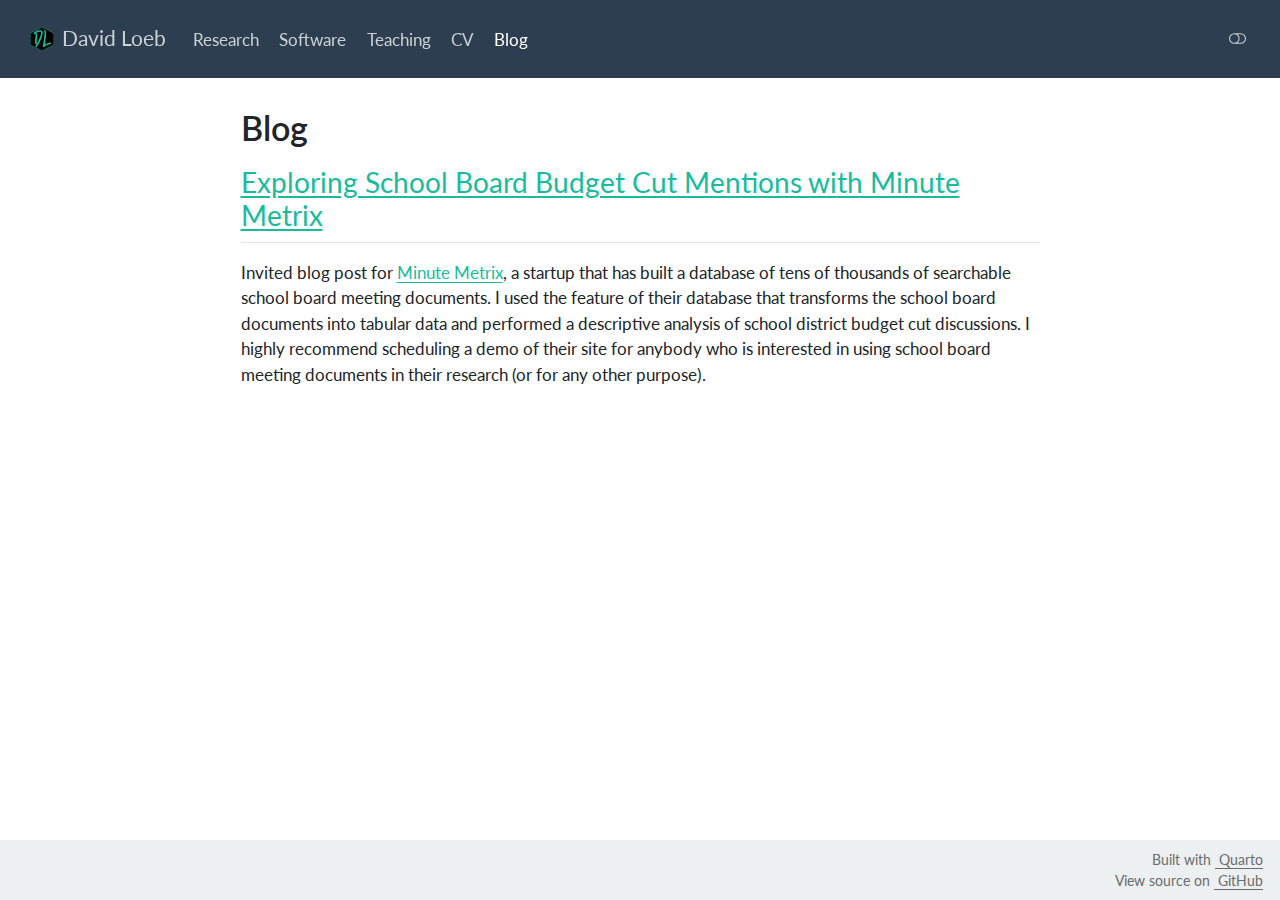
<file: blog.html>
<!DOCTYPE html>
<html xmlns="http://www.w3.org/1999/xhtml" lang="en" xml:lang="en"><head>

<meta charset="utf-8">
<meta name="generator" content="quarto-1.7.32">

<meta name="viewport" content="width=device-width, initial-scale=1.0, user-scalable=yes">


<title>Blog – David Loeb</title>
<style>
code{white-space: pre-wrap;}
span.smallcaps{font-variant: small-caps;}
div.columns{display: flex; gap: min(4vw, 1.5em);}
div.column{flex: auto; overflow-x: auto;}
div.hanging-indent{margin-left: 1.5em; text-indent: -1.5em;}
ul.task-list{list-style: none;}
ul.task-list li input[type="checkbox"] {
  width: 0.8em;
  margin: 0 0.8em 0.2em -1em; /* quarto-specific, see https://github.com/quarto-dev/quarto-cli/issues/4556 */ 
  vertical-align: middle;
}
</style>


<script src="site_libs/quarto-nav/quarto-nav.js"></script>
<script src="site_libs/quarto-nav/headroom.min.js"></script>
<script src="site_libs/clipboard/clipboard.min.js"></script>
<script src="site_libs/quarto-search/autocomplete.umd.js"></script>
<script src="site_libs/quarto-search/fuse.min.js"></script>
<script src="site_libs/quarto-search/quarto-search.js"></script>
<meta name="quarto:offset" content="./">
<link href="./files/favicon-teal.svg" rel="icon" type="image/svg+xml">
<script src="site_libs/quarto-html/quarto.js" type="module"></script>
<script src="site_libs/quarto-html/tabsets/tabsets.js" type="module"></script>
<script src="site_libs/quarto-html/popper.min.js"></script>
<script src="site_libs/quarto-html/tippy.umd.min.js"></script>
<script src="site_libs/quarto-html/anchor.min.js"></script>
<link href="site_libs/quarto-html/tippy.css" rel="stylesheet">
<link href="site_libs/quarto-html/quarto-syntax-highlighting-37eea08aefeeee20ff55810ff984fec1.css" rel="stylesheet" class="quarto-color-scheme" id="quarto-text-highlighting-styles">
<link href="site_libs/quarto-html/quarto-syntax-highlighting-dark-2fef5ea3f8957b3e4ecc936fc74692ca.css" rel="stylesheet" class="quarto-color-scheme quarto-color-alternate" id="quarto-text-highlighting-styles">
<link href="site_libs/quarto-html/quarto-syntax-highlighting-37eea08aefeeee20ff55810ff984fec1.css" rel="stylesheet" class="quarto-color-scheme-extra" id="quarto-text-highlighting-styles">
<script src="site_libs/bootstrap/bootstrap.min.js"></script>
<link href="site_libs/bootstrap/bootstrap-icons.css" rel="stylesheet">
<link href="site_libs/bootstrap/bootstrap-b1a9dad27405968d87b5a859284fb0bd.min.css" rel="stylesheet" append-hash="true" class="quarto-color-scheme" id="quarto-bootstrap" data-mode="light">
<link href="site_libs/bootstrap/bootstrap-dark-1bcb84067da0f479ac39ca30d285420c.min.css" rel="stylesheet" append-hash="true" class="quarto-color-scheme quarto-color-alternate" id="quarto-bootstrap" data-mode="dark">
<link href="site_libs/bootstrap/bootstrap-b1a9dad27405968d87b5a859284fb0bd.min.css" rel="stylesheet" append-hash="true" class="quarto-color-scheme-extra" id="quarto-bootstrap" data-mode="light">
<script src="site_libs/quarto-contrib/iconify-3.0.0/iconify-icon.min.js"></script>
<script id="quarto-search-options" type="application/json">{
  "location": "navbar",
  "copy-button": false,
  "collapse-after": 3,
  "panel-placement": "end",
  "type": "overlay",
  "limit": 50,
  "keyboard-shortcut": [
    "f",
    "/",
    "s"
  ],
  "show-item-context": false,
  "language": {
    "search-no-results-text": "No results",
    "search-matching-documents-text": "matching documents",
    "search-copy-link-title": "Copy link to search",
    "search-hide-matches-text": "Hide additional matches",
    "search-more-match-text": "more match in this document",
    "search-more-matches-text": "more matches in this document",
    "search-clear-button-title": "Clear",
    "search-text-placeholder": "",
    "search-detached-cancel-button-title": "Cancel",
    "search-submit-button-title": "Submit",
    "search-label": "Search"
  }
}</script>


<link rel="stylesheet" href="styles.css">
</head>

<body class="nav-fixed fullcontent quarto-light"><script id="quarto-html-before-body" type="application/javascript">
    const toggleBodyColorMode = (bsSheetEl) => {
      const mode = bsSheetEl.getAttribute("data-mode");
      const bodyEl = window.document.querySelector("body");
      if (mode === "dark") {
        bodyEl.classList.add("quarto-dark");
        bodyEl.classList.remove("quarto-light");
      } else {
        bodyEl.classList.add("quarto-light");
        bodyEl.classList.remove("quarto-dark");
      }
    }
    const toggleBodyColorPrimary = () => {
      const bsSheetEl = window.document.querySelector("link#quarto-bootstrap:not([rel=disabled-stylesheet])");
      if (bsSheetEl) {
        toggleBodyColorMode(bsSheetEl);
      }
    }
    const setColorSchemeToggle = (alternate) => {
      const toggles = window.document.querySelectorAll('.quarto-color-scheme-toggle');
      for (let i=0; i < toggles.length; i++) {
        const toggle = toggles[i];
        if (toggle) {
          if (alternate) {
            toggle.classList.add("alternate");
          } else {
            toggle.classList.remove("alternate");
          }
        }
      }
    };
    const toggleColorMode = (alternate) => {
      // Switch the stylesheets
      const primaryStylesheets = window.document.querySelectorAll('link.quarto-color-scheme:not(.quarto-color-alternate)');
      const alternateStylesheets = window.document.querySelectorAll('link.quarto-color-scheme.quarto-color-alternate');
      manageTransitions('#quarto-margin-sidebar .nav-link', false);
      if (alternate) {
        // note: dark is layered on light, we don't disable primary!
        enableStylesheet(alternateStylesheets);
        for (const sheetNode of alternateStylesheets) {
          if (sheetNode.id === "quarto-bootstrap") {
            toggleBodyColorMode(sheetNode);
          }
        }
      } else {
        disableStylesheet(alternateStylesheets);
        enableStylesheet(primaryStylesheets)
        toggleBodyColorPrimary();
      }
      manageTransitions('#quarto-margin-sidebar .nav-link', true);
      // Switch the toggles
      setColorSchemeToggle(alternate)
      // Hack to workaround the fact that safari doesn't
      // properly recolor the scrollbar when toggling (#1455)
      if (navigator.userAgent.indexOf('Safari') > 0 && navigator.userAgent.indexOf('Chrome') == -1) {
        manageTransitions("body", false);
        window.scrollTo(0, 1);
        setTimeout(() => {
          window.scrollTo(0, 0);
          manageTransitions("body", true);
        }, 40);
      }
    }
    const disableStylesheet = (stylesheets) => {
      for (let i=0; i < stylesheets.length; i++) {
        const stylesheet = stylesheets[i];
        stylesheet.rel = 'disabled-stylesheet';
      }
    }
    const enableStylesheet = (stylesheets) => {
      for (let i=0; i < stylesheets.length; i++) {
        const stylesheet = stylesheets[i];
        if(stylesheet.rel !== 'stylesheet') { // for Chrome, which will still FOUC without this check
          stylesheet.rel = 'stylesheet';
        }
      }
    }
    const manageTransitions = (selector, allowTransitions) => {
      const els = window.document.querySelectorAll(selector);
      for (let i=0; i < els.length; i++) {
        const el = els[i];
        if (allowTransitions) {
          el.classList.remove('notransition');
        } else {
          el.classList.add('notransition');
        }
      }
    }
    const isFileUrl = () => {
      return window.location.protocol === 'file:';
    }
    const hasAlternateSentinel = () => {
      let styleSentinel = getColorSchemeSentinel();
      if (styleSentinel !== null) {
        return styleSentinel === "alternate";
      } else {
        return false;
      }
    }
    const setStyleSentinel = (alternate) => {
      const value = alternate ? "alternate" : "default";
      if (!isFileUrl()) {
        window.localStorage.setItem("quarto-color-scheme", value);
      } else {
        localAlternateSentinel = value;
      }
    }
    const getColorSchemeSentinel = () => {
      if (!isFileUrl()) {
        const storageValue = window.localStorage.getItem("quarto-color-scheme");
        return storageValue != null ? storageValue : localAlternateSentinel;
      } else {
        return localAlternateSentinel;
      }
    }
    const toggleGiscusIfUsed = (isAlternate, darkModeDefault) => {
      const baseTheme = document.querySelector('#giscus-base-theme')?.value ?? 'light';
      const alternateTheme = document.querySelector('#giscus-alt-theme')?.value ?? 'dark';
      let newTheme = '';
      if(authorPrefersDark) {
        newTheme = isAlternate ? baseTheme : alternateTheme;
      } else {
        newTheme = isAlternate ? alternateTheme : baseTheme;
      }
      const changeGiscusTheme = () => {
        // From: https://github.com/giscus/giscus/issues/336
        const sendMessage = (message) => {
          const iframe = document.querySelector('iframe.giscus-frame');
          if (!iframe) return;
          iframe.contentWindow.postMessage({ giscus: message }, 'https://giscus.app');
        }
        sendMessage({
          setConfig: {
            theme: newTheme
          }
        });
      }
      const isGiscussLoaded = window.document.querySelector('iframe.giscus-frame') !== null;
      if (isGiscussLoaded) {
        changeGiscusTheme();
      }
    };
    const authorPrefersDark = false;
    const queryPrefersDark = window.matchMedia('(prefers-color-scheme: dark)');
    const darkModeDefault = queryPrefersDark.matches;
      document.querySelector('link#quarto-text-highlighting-styles.quarto-color-scheme-extra').rel = 'disabled-stylesheet';
      document.querySelector('link#quarto-bootstrap.quarto-color-scheme-extra').rel = 'disabled-stylesheet';
    let localAlternateSentinel = darkModeDefault ? 'alternate' : 'default';
    // Dark / light mode switch
    window.quartoToggleColorScheme = () => {
      // Read the current dark / light value
      let toAlternate = !hasAlternateSentinel();
      toggleColorMode(toAlternate);
      setStyleSentinel(toAlternate);
      toggleGiscusIfUsed(toAlternate, darkModeDefault);
      window.dispatchEvent(new Event('resize'));
    };
    queryPrefersDark.addEventListener("change", e => {
      if(window.localStorage.getItem("quarto-color-scheme") !== null)
        return;
      const alternate = e.matches
      toggleColorMode(alternate);
      localAlternateSentinel = e.matches ? 'alternate' : 'default'; // this is used alongside local storage!
      toggleGiscusIfUsed(alternate, darkModeDefault);
    });
    // Switch to dark mode if need be
    if (hasAlternateSentinel()) {
      toggleColorMode(true);
    } else {
      toggleColorMode(false);
    }
  </script>

<div id="quarto-search-results"></div>
  <header id="quarto-header" class="headroom fixed-top">
    <nav class="navbar navbar-expand-lg " data-bs-theme="dark">
      <div class="navbar-container container-fluid">
      <div class="navbar-brand-container mx-auto">
    <a href="./index.html" class="navbar-brand navbar-brand-logo">
    <img src="./files/navbar-logo-teal.svg" alt="" class="navbar-logo">
    </a>
    <a class="navbar-brand" href="./index.html">
    <span class="navbar-title">David Loeb</span>
    </a>
  </div>
          <button class="navbar-toggler" type="button" data-bs-toggle="collapse" data-bs-target="#navbarCollapse" aria-controls="navbarCollapse" role="menu" aria-expanded="false" aria-label="Toggle navigation" onclick="if (window.quartoToggleHeadroom) { window.quartoToggleHeadroom(); }">
  <span class="navbar-toggler-icon"></span>
</button>
          <div class="collapse navbar-collapse" id="navbarCollapse">
            <ul class="navbar-nav navbar-nav-scroll me-auto">
  <li class="nav-item">
    <a class="nav-link" href="./research.html"> 
<span class="menu-text">Research</span></a>
  </li>  
  <li class="nav-item">
    <a class="nav-link" href="./software.html"> 
<span class="menu-text">Software</span></a>
  </li>  
  <li class="nav-item">
    <a class="nav-link" href="./teaching.html"> 
<span class="menu-text">Teaching</span></a>
  </li>  
  <li class="nav-item">
    <a class="nav-link" href="./cv.html"> 
<span class="menu-text">CV</span></a>
  </li>  
  <li class="nav-item">
    <a class="nav-link active" href="./blog.html" aria-current="page"> 
<span class="menu-text">Blog</span></a>
  </li>  
</ul>
          </div> <!-- /navcollapse -->
            <div class="quarto-navbar-tools">
  <a href="" class="quarto-color-scheme-toggle quarto-navigation-tool  px-1" onclick="window.quartoToggleColorScheme(); return false;" title="Toggle dark mode"><i class="bi"></i></a>
</div>
      </div> <!-- /container-fluid -->
    </nav>
</header>
<!-- content -->
<div id="quarto-content" class="quarto-container page-columns page-rows-contents page-layout-article page-navbar">
<!-- sidebar -->
<!-- margin-sidebar -->
    
<!-- main -->
<main class="content" id="quarto-document-content">


<header id="title-block-header" class="quarto-title-block default">
<div class="quarto-title">
<h1 class="title">Blog</h1>
</div>



<div class="quarto-title-meta">

    
  
    
  </div>
  


</header>


<section id="exploring-school-board-budget-cut-mentions-with-minute-metrix" class="level2">
<h2 class="anchored" data-anchor-id="exploring-school-board-budget-cut-mentions-with-minute-metrix"><a href="https://www.minutemetrix.com/blog/exploring-school-board-budget-cut-mentions-with-minute-metrix" target="_blank">Exploring School Board Budget Cut Mentions with Minute Metrix</a></h2>
<p>Invited blog post for <a href="https://www.minutemetrix.com" target="_blank">Minute Metrix</a>, a startup that has built a database of tens of thousands of searchable school board meeting documents. I used the feature of their database that transforms the school board documents into tabular data and performed a descriptive analysis of school district budget cut discussions. I highly recommend scheduling a demo of their site for anybody who is interested in using school board meeting documents in their research (or for any other purpose).</p>


</section>

</main> <!-- /main -->
<script id="quarto-html-after-body" type="application/javascript">
  window.document.addEventListener("DOMContentLoaded", function (event) {
    // Ensure there is a toggle, if there isn't float one in the top right
    if (window.document.querySelector('.quarto-color-scheme-toggle') === null) {
      const a = window.document.createElement('a');
      a.classList.add('top-right');
      a.classList.add('quarto-color-scheme-toggle');
      a.href = "";
      a.onclick = function() { try { window.quartoToggleColorScheme(); } catch {} return false; };
      const i = window.document.createElement("i");
      i.classList.add('bi');
      a.appendChild(i);
      window.document.body.appendChild(a);
    }
    setColorSchemeToggle(hasAlternateSentinel())
    const icon = "";
    const anchorJS = new window.AnchorJS();
    anchorJS.options = {
      placement: 'right',
      icon: icon
    };
    anchorJS.add('.anchored');
    const isCodeAnnotation = (el) => {
      for (const clz of el.classList) {
        if (clz.startsWith('code-annotation-')) {                     
          return true;
        }
      }
      return false;
    }
    const onCopySuccess = function(e) {
      // button target
      const button = e.trigger;
      // don't keep focus
      button.blur();
      // flash "checked"
      button.classList.add('code-copy-button-checked');
      var currentTitle = button.getAttribute("title");
      button.setAttribute("title", "Copied!");
      let tooltip;
      if (window.bootstrap) {
        button.setAttribute("data-bs-toggle", "tooltip");
        button.setAttribute("data-bs-placement", "left");
        button.setAttribute("data-bs-title", "Copied!");
        tooltip = new bootstrap.Tooltip(button, 
          { trigger: "manual", 
            customClass: "code-copy-button-tooltip",
            offset: [0, -8]});
        tooltip.show();    
      }
      setTimeout(function() {
        if (tooltip) {
          tooltip.hide();
          button.removeAttribute("data-bs-title");
          button.removeAttribute("data-bs-toggle");
          button.removeAttribute("data-bs-placement");
        }
        button.setAttribute("title", currentTitle);
        button.classList.remove('code-copy-button-checked');
      }, 1000);
      // clear code selection
      e.clearSelection();
    }
    const getTextToCopy = function(trigger) {
        const codeEl = trigger.previousElementSibling.cloneNode(true);
        for (const childEl of codeEl.children) {
          if (isCodeAnnotation(childEl)) {
            childEl.remove();
          }
        }
        return codeEl.innerText;
    }
    const clipboard = new window.ClipboardJS('.code-copy-button:not([data-in-quarto-modal])', {
      text: getTextToCopy
    });
    clipboard.on('success', onCopySuccess);
    if (window.document.getElementById('quarto-embedded-source-code-modal')) {
      const clipboardModal = new window.ClipboardJS('.code-copy-button[data-in-quarto-modal]', {
        text: getTextToCopy,
        container: window.document.getElementById('quarto-embedded-source-code-modal')
      });
      clipboardModal.on('success', onCopySuccess);
    }
      var localhostRegex = new RegExp(/^(?:http|https):\/\/localhost\:?[0-9]*\//);
      var mailtoRegex = new RegExp(/^mailto:/);
        var filterRegex = new RegExp("https:\/\/davidloeb\.co");
      var isInternal = (href) => {
          return filterRegex.test(href) || localhostRegex.test(href) || mailtoRegex.test(href);
      }
      // Inspect non-navigation links and adorn them if external
     var links = window.document.querySelectorAll('a[href]:not(.nav-link):not(.navbar-brand):not(.toc-action):not(.sidebar-link):not(.sidebar-item-toggle):not(.pagination-link):not(.no-external):not([aria-hidden]):not(.dropdown-item):not(.quarto-navigation-tool):not(.about-link)');
      for (var i=0; i<links.length; i++) {
        const link = links[i];
        if (!isInternal(link.href)) {
          // undo the damage that might have been done by quarto-nav.js in the case of
          // links that we want to consider external
          if (link.dataset.originalHref !== undefined) {
            link.href = link.dataset.originalHref;
          }
        }
      }
    function tippyHover(el, contentFn, onTriggerFn, onUntriggerFn) {
      const config = {
        allowHTML: true,
        maxWidth: 500,
        delay: 100,
        arrow: false,
        appendTo: function(el) {
            return el.parentElement;
        },
        interactive: true,
        interactiveBorder: 10,
        theme: 'quarto',
        placement: 'bottom-start',
      };
      if (contentFn) {
        config.content = contentFn;
      }
      if (onTriggerFn) {
        config.onTrigger = onTriggerFn;
      }
      if (onUntriggerFn) {
        config.onUntrigger = onUntriggerFn;
      }
      window.tippy(el, config); 
    }
    const noterefs = window.document.querySelectorAll('a[role="doc-noteref"]');
    for (var i=0; i<noterefs.length; i++) {
      const ref = noterefs[i];
      tippyHover(ref, function() {
        // use id or data attribute instead here
        let href = ref.getAttribute('data-footnote-href') || ref.getAttribute('href');
        try { href = new URL(href).hash; } catch {}
        const id = href.replace(/^#\/?/, "");
        const note = window.document.getElementById(id);
        if (note) {
          return note.innerHTML;
        } else {
          return "";
        }
      });
    }
    const xrefs = window.document.querySelectorAll('a.quarto-xref');
    const processXRef = (id, note) => {
      // Strip column container classes
      const stripColumnClz = (el) => {
        el.classList.remove("page-full", "page-columns");
        if (el.children) {
          for (const child of el.children) {
            stripColumnClz(child);
          }
        }
      }
      stripColumnClz(note)
      if (id === null || id.startsWith('sec-')) {
        // Special case sections, only their first couple elements
        const container = document.createElement("div");
        if (note.children && note.children.length > 2) {
          container.appendChild(note.children[0].cloneNode(true));
          for (let i = 1; i < note.children.length; i++) {
            const child = note.children[i];
            if (child.tagName === "P" && child.innerText === "") {
              continue;
            } else {
              container.appendChild(child.cloneNode(true));
              break;
            }
          }
          if (window.Quarto?.typesetMath) {
            window.Quarto.typesetMath(container);
          }
          return container.innerHTML
        } else {
          if (window.Quarto?.typesetMath) {
            window.Quarto.typesetMath(note);
          }
          return note.innerHTML;
        }
      } else {
        // Remove any anchor links if they are present
        const anchorLink = note.querySelector('a.anchorjs-link');
        if (anchorLink) {
          anchorLink.remove();
        }
        if (window.Quarto?.typesetMath) {
          window.Quarto.typesetMath(note);
        }
        if (note.classList.contains("callout")) {
          return note.outerHTML;
        } else {
          return note.innerHTML;
        }
      }
    }
    for (var i=0; i<xrefs.length; i++) {
      const xref = xrefs[i];
      tippyHover(xref, undefined, function(instance) {
        instance.disable();
        let url = xref.getAttribute('href');
        let hash = undefined; 
        if (url.startsWith('#')) {
          hash = url;
        } else {
          try { hash = new URL(url).hash; } catch {}
        }
        if (hash) {
          const id = hash.replace(/^#\/?/, "");
          const note = window.document.getElementById(id);
          if (note !== null) {
            try {
              const html = processXRef(id, note.cloneNode(true));
              instance.setContent(html);
            } finally {
              instance.enable();
              instance.show();
            }
          } else {
            // See if we can fetch this
            fetch(url.split('#')[0])
            .then(res => res.text())
            .then(html => {
              const parser = new DOMParser();
              const htmlDoc = parser.parseFromString(html, "text/html");
              const note = htmlDoc.getElementById(id);
              if (note !== null) {
                const html = processXRef(id, note);
                instance.setContent(html);
              } 
            }).finally(() => {
              instance.enable();
              instance.show();
            });
          }
        } else {
          // See if we can fetch a full url (with no hash to target)
          // This is a special case and we should probably do some content thinning / targeting
          fetch(url)
          .then(res => res.text())
          .then(html => {
            const parser = new DOMParser();
            const htmlDoc = parser.parseFromString(html, "text/html");
            const note = htmlDoc.querySelector('main.content');
            if (note !== null) {
              // This should only happen for chapter cross references
              // (since there is no id in the URL)
              // remove the first header
              if (note.children.length > 0 && note.children[0].tagName === "HEADER") {
                note.children[0].remove();
              }
              const html = processXRef(null, note);
              instance.setContent(html);
            } 
          }).finally(() => {
            instance.enable();
            instance.show();
          });
        }
      }, function(instance) {
      });
    }
        let selectedAnnoteEl;
        const selectorForAnnotation = ( cell, annotation) => {
          let cellAttr = 'data-code-cell="' + cell + '"';
          let lineAttr = 'data-code-annotation="' +  annotation + '"';
          const selector = 'span[' + cellAttr + '][' + lineAttr + ']';
          return selector;
        }
        const selectCodeLines = (annoteEl) => {
          const doc = window.document;
          const targetCell = annoteEl.getAttribute("data-target-cell");
          const targetAnnotation = annoteEl.getAttribute("data-target-annotation");
          const annoteSpan = window.document.querySelector(selectorForAnnotation(targetCell, targetAnnotation));
          const lines = annoteSpan.getAttribute("data-code-lines").split(",");
          const lineIds = lines.map((line) => {
            return targetCell + "-" + line;
          })
          let top = null;
          let height = null;
          let parent = null;
          if (lineIds.length > 0) {
              //compute the position of the single el (top and bottom and make a div)
              const el = window.document.getElementById(lineIds[0]);
              top = el.offsetTop;
              height = el.offsetHeight;
              parent = el.parentElement.parentElement;
            if (lineIds.length > 1) {
              const lastEl = window.document.getElementById(lineIds[lineIds.length - 1]);
              const bottom = lastEl.offsetTop + lastEl.offsetHeight;
              height = bottom - top;
            }
            if (top !== null && height !== null && parent !== null) {
              // cook up a div (if necessary) and position it 
              let div = window.document.getElementById("code-annotation-line-highlight");
              if (div === null) {
                div = window.document.createElement("div");
                div.setAttribute("id", "code-annotation-line-highlight");
                div.style.position = 'absolute';
                parent.appendChild(div);
              }
              div.style.top = top - 2 + "px";
              div.style.height = height + 4 + "px";
              div.style.left = 0;
              let gutterDiv = window.document.getElementById("code-annotation-line-highlight-gutter");
              if (gutterDiv === null) {
                gutterDiv = window.document.createElement("div");
                gutterDiv.setAttribute("id", "code-annotation-line-highlight-gutter");
                gutterDiv.style.position = 'absolute';
                const codeCell = window.document.getElementById(targetCell);
                const gutter = codeCell.querySelector('.code-annotation-gutter');
                gutter.appendChild(gutterDiv);
              }
              gutterDiv.style.top = top - 2 + "px";
              gutterDiv.style.height = height + 4 + "px";
            }
            selectedAnnoteEl = annoteEl;
          }
        };
        const unselectCodeLines = () => {
          const elementsIds = ["code-annotation-line-highlight", "code-annotation-line-highlight-gutter"];
          elementsIds.forEach((elId) => {
            const div = window.document.getElementById(elId);
            if (div) {
              div.remove();
            }
          });
          selectedAnnoteEl = undefined;
        };
          // Handle positioning of the toggle
      window.addEventListener(
        "resize",
        throttle(() => {
          elRect = undefined;
          if (selectedAnnoteEl) {
            selectCodeLines(selectedAnnoteEl);
          }
        }, 10)
      );
      function throttle(fn, ms) {
      let throttle = false;
      let timer;
        return (...args) => {
          if(!throttle) { // first call gets through
              fn.apply(this, args);
              throttle = true;
          } else { // all the others get throttled
              if(timer) clearTimeout(timer); // cancel #2
              timer = setTimeout(() => {
                fn.apply(this, args);
                timer = throttle = false;
              }, ms);
          }
        };
      }
        // Attach click handler to the DT
        const annoteDls = window.document.querySelectorAll('dt[data-target-cell]');
        for (const annoteDlNode of annoteDls) {
          annoteDlNode.addEventListener('click', (event) => {
            const clickedEl = event.target;
            if (clickedEl !== selectedAnnoteEl) {
              unselectCodeLines();
              const activeEl = window.document.querySelector('dt[data-target-cell].code-annotation-active');
              if (activeEl) {
                activeEl.classList.remove('code-annotation-active');
              }
              selectCodeLines(clickedEl);
              clickedEl.classList.add('code-annotation-active');
            } else {
              // Unselect the line
              unselectCodeLines();
              clickedEl.classList.remove('code-annotation-active');
            }
          });
        }
    const findCites = (el) => {
      const parentEl = el.parentElement;
      if (parentEl) {
        const cites = parentEl.dataset.cites;
        if (cites) {
          return {
            el,
            cites: cites.split(' ')
          };
        } else {
          return findCites(el.parentElement)
        }
      } else {
        return undefined;
      }
    };
    var bibliorefs = window.document.querySelectorAll('a[role="doc-biblioref"]');
    for (var i=0; i<bibliorefs.length; i++) {
      const ref = bibliorefs[i];
      const citeInfo = findCites(ref);
      if (citeInfo) {
        tippyHover(citeInfo.el, function() {
          var popup = window.document.createElement('div');
          citeInfo.cites.forEach(function(cite) {
            var citeDiv = window.document.createElement('div');
            citeDiv.classList.add('hanging-indent');
            citeDiv.classList.add('csl-entry');
            var biblioDiv = window.document.getElementById('ref-' + cite);
            if (biblioDiv) {
              citeDiv.innerHTML = biblioDiv.innerHTML;
            }
            popup.appendChild(citeDiv);
          });
          return popup.innerHTML;
        });
      }
    }
  });
  </script>
</div> <!-- /content -->
<footer class="footer">
  <div class="nav-footer">
    <div class="nav-footer-left">
      &nbsp;
    </div>   
    <div class="nav-footer-center">
      &nbsp;
    </div>
    <div class="nav-footer-right">
<p>Built with <a href="https://quarto.org" target="_blank"><iconify-icon role="img" inline="" icon="simple-icons:quarto" aria-label="Icon quarto from simple-icons Iconify.design set." title="Icon quarto from simple-icons Iconify.design set."></iconify-icon> Quarto</a><br>View source on <a href="https://github.com/david-loeb/david-loeb.github.io" target="_blank"><iconify-icon role="img" inline="" icon="fa:github" aria-label="Icon github from fa Iconify.design set." title="Icon github from fa Iconify.design set."></iconify-icon> GitHub</a></p>
</div>
  </div>
</footer>




</body></html>
</file>
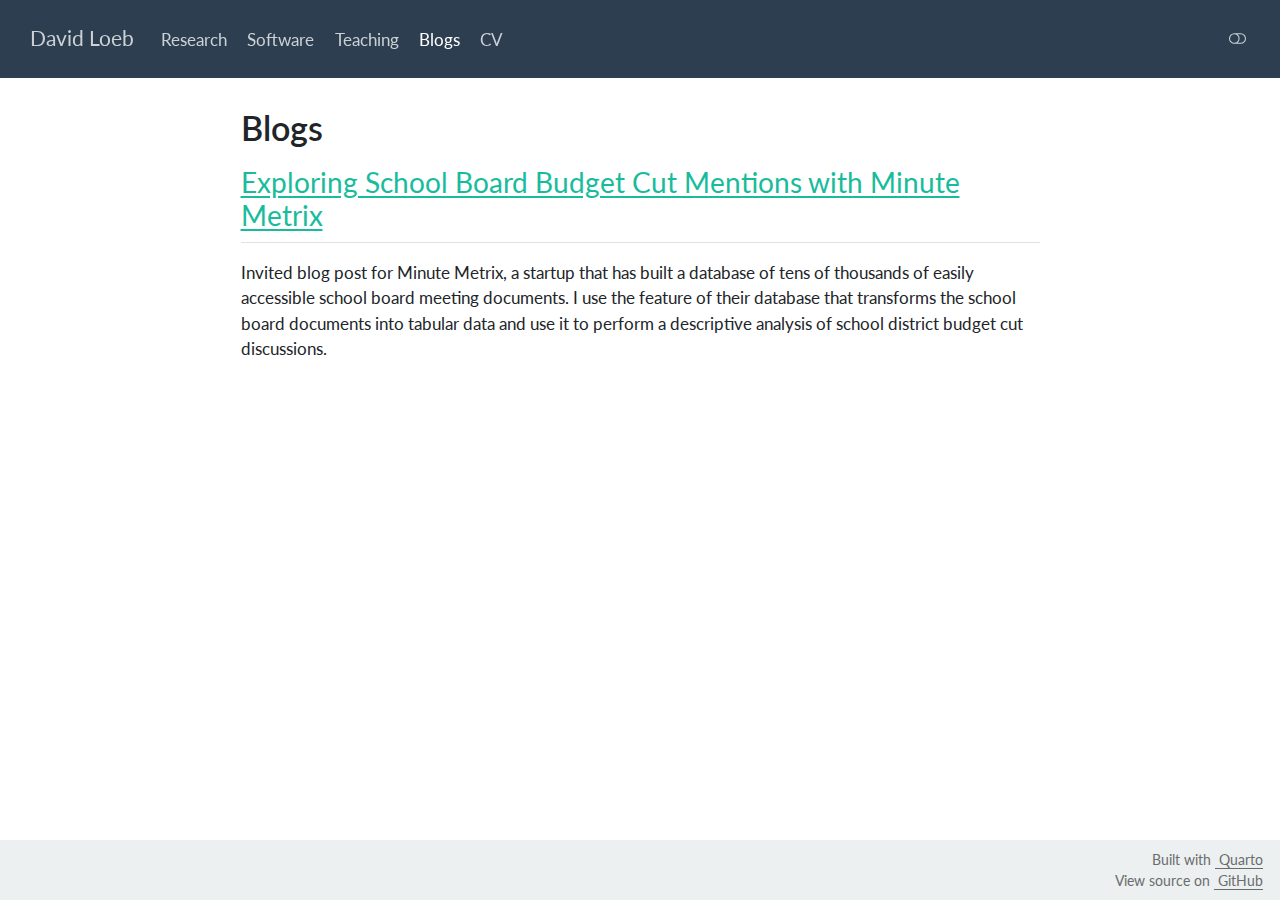
<file: blogs.html>
<!DOCTYPE html>
<html xmlns="http://www.w3.org/1999/xhtml" lang="en" xml:lang="en"><head>

<meta charset="utf-8">
<meta name="generator" content="quarto-1.7.32">

<meta name="viewport" content="width=device-width, initial-scale=1.0, user-scalable=yes">


<title>Blogs – David Loeb</title>
<style>
code{white-space: pre-wrap;}
span.smallcaps{font-variant: small-caps;}
div.columns{display: flex; gap: min(4vw, 1.5em);}
div.column{flex: auto; overflow-x: auto;}
div.hanging-indent{margin-left: 1.5em; text-indent: -1.5em;}
ul.task-list{list-style: none;}
ul.task-list li input[type="checkbox"] {
  width: 0.8em;
  margin: 0 0.8em 0.2em -1em; /* quarto-specific, see https://github.com/quarto-dev/quarto-cli/issues/4556 */ 
  vertical-align: middle;
}
</style>


<script src="site_libs/quarto-nav/quarto-nav.js"></script>
<script src="site_libs/quarto-nav/headroom.min.js"></script>
<script src="site_libs/clipboard/clipboard.min.js"></script>
<script src="site_libs/quarto-search/autocomplete.umd.js"></script>
<script src="site_libs/quarto-search/fuse.min.js"></script>
<script src="site_libs/quarto-search/quarto-search.js"></script>
<meta name="quarto:offset" content="./">
<script src="site_libs/quarto-html/quarto.js" type="module"></script>
<script src="site_libs/quarto-html/tabsets/tabsets.js" type="module"></script>
<script src="site_libs/quarto-html/popper.min.js"></script>
<script src="site_libs/quarto-html/tippy.umd.min.js"></script>
<script src="site_libs/quarto-html/anchor.min.js"></script>
<link href="site_libs/quarto-html/tippy.css" rel="stylesheet">
<link href="site_libs/quarto-html/quarto-syntax-highlighting-37eea08aefeeee20ff55810ff984fec1.css" rel="stylesheet" class="quarto-color-scheme" id="quarto-text-highlighting-styles">
<link href="site_libs/quarto-html/quarto-syntax-highlighting-dark-2fef5ea3f8957b3e4ecc936fc74692ca.css" rel="stylesheet" class="quarto-color-scheme quarto-color-alternate" id="quarto-text-highlighting-styles">
<link href="site_libs/quarto-html/quarto-syntax-highlighting-37eea08aefeeee20ff55810ff984fec1.css" rel="stylesheet" class="quarto-color-scheme-extra" id="quarto-text-highlighting-styles">
<script src="site_libs/bootstrap/bootstrap.min.js"></script>
<link href="site_libs/bootstrap/bootstrap-icons.css" rel="stylesheet">
<link href="site_libs/bootstrap/bootstrap-b1a9dad27405968d87b5a859284fb0bd.min.css" rel="stylesheet" append-hash="true" class="quarto-color-scheme" id="quarto-bootstrap" data-mode="light">
<link href="site_libs/bootstrap/bootstrap-dark-1bcb84067da0f479ac39ca30d285420c.min.css" rel="stylesheet" append-hash="true" class="quarto-color-scheme quarto-color-alternate" id="quarto-bootstrap" data-mode="dark">
<link href="site_libs/bootstrap/bootstrap-b1a9dad27405968d87b5a859284fb0bd.min.css" rel="stylesheet" append-hash="true" class="quarto-color-scheme-extra" id="quarto-bootstrap" data-mode="light">
<script src="site_libs/quarto-contrib/iconify-3.0.0/iconify-icon.min.js"></script>
<script id="quarto-search-options" type="application/json">{
  "location": "navbar",
  "copy-button": false,
  "collapse-after": 3,
  "panel-placement": "end",
  "type": "overlay",
  "limit": 50,
  "keyboard-shortcut": [
    "f",
    "/",
    "s"
  ],
  "show-item-context": false,
  "language": {
    "search-no-results-text": "No results",
    "search-matching-documents-text": "matching documents",
    "search-copy-link-title": "Copy link to search",
    "search-hide-matches-text": "Hide additional matches",
    "search-more-match-text": "more match in this document",
    "search-more-matches-text": "more matches in this document",
    "search-clear-button-title": "Clear",
    "search-text-placeholder": "",
    "search-detached-cancel-button-title": "Cancel",
    "search-submit-button-title": "Submit",
    "search-label": "Search"
  }
}</script>


<link rel="stylesheet" href="styles.css">
</head>

<body class="nav-fixed fullcontent quarto-light"><script id="quarto-html-before-body" type="application/javascript">
    const toggleBodyColorMode = (bsSheetEl) => {
      const mode = bsSheetEl.getAttribute("data-mode");
      const bodyEl = window.document.querySelector("body");
      if (mode === "dark") {
        bodyEl.classList.add("quarto-dark");
        bodyEl.classList.remove("quarto-light");
      } else {
        bodyEl.classList.add("quarto-light");
        bodyEl.classList.remove("quarto-dark");
      }
    }
    const toggleBodyColorPrimary = () => {
      const bsSheetEl = window.document.querySelector("link#quarto-bootstrap:not([rel=disabled-stylesheet])");
      if (bsSheetEl) {
        toggleBodyColorMode(bsSheetEl);
      }
    }
    const setColorSchemeToggle = (alternate) => {
      const toggles = window.document.querySelectorAll('.quarto-color-scheme-toggle');
      for (let i=0; i < toggles.length; i++) {
        const toggle = toggles[i];
        if (toggle) {
          if (alternate) {
            toggle.classList.add("alternate");
          } else {
            toggle.classList.remove("alternate");
          }
        }
      }
    };
    const toggleColorMode = (alternate) => {
      // Switch the stylesheets
      const primaryStylesheets = window.document.querySelectorAll('link.quarto-color-scheme:not(.quarto-color-alternate)');
      const alternateStylesheets = window.document.querySelectorAll('link.quarto-color-scheme.quarto-color-alternate');
      manageTransitions('#quarto-margin-sidebar .nav-link', false);
      if (alternate) {
        // note: dark is layered on light, we don't disable primary!
        enableStylesheet(alternateStylesheets);
        for (const sheetNode of alternateStylesheets) {
          if (sheetNode.id === "quarto-bootstrap") {
            toggleBodyColorMode(sheetNode);
          }
        }
      } else {
        disableStylesheet(alternateStylesheets);
        enableStylesheet(primaryStylesheets)
        toggleBodyColorPrimary();
      }
      manageTransitions('#quarto-margin-sidebar .nav-link', true);
      // Switch the toggles
      setColorSchemeToggle(alternate)
      // Hack to workaround the fact that safari doesn't
      // properly recolor the scrollbar when toggling (#1455)
      if (navigator.userAgent.indexOf('Safari') > 0 && navigator.userAgent.indexOf('Chrome') == -1) {
        manageTransitions("body", false);
        window.scrollTo(0, 1);
        setTimeout(() => {
          window.scrollTo(0, 0);
          manageTransitions("body", true);
        }, 40);
      }
    }
    const disableStylesheet = (stylesheets) => {
      for (let i=0; i < stylesheets.length; i++) {
        const stylesheet = stylesheets[i];
        stylesheet.rel = 'disabled-stylesheet';
      }
    }
    const enableStylesheet = (stylesheets) => {
      for (let i=0; i < stylesheets.length; i++) {
        const stylesheet = stylesheets[i];
        if(stylesheet.rel !== 'stylesheet') { // for Chrome, which will still FOUC without this check
          stylesheet.rel = 'stylesheet';
        }
      }
    }
    const manageTransitions = (selector, allowTransitions) => {
      const els = window.document.querySelectorAll(selector);
      for (let i=0; i < els.length; i++) {
        const el = els[i];
        if (allowTransitions) {
          el.classList.remove('notransition');
        } else {
          el.classList.add('notransition');
        }
      }
    }
    const isFileUrl = () => {
      return window.location.protocol === 'file:';
    }
    const hasAlternateSentinel = () => {
      let styleSentinel = getColorSchemeSentinel();
      if (styleSentinel !== null) {
        return styleSentinel === "alternate";
      } else {
        return false;
      }
    }
    const setStyleSentinel = (alternate) => {
      const value = alternate ? "alternate" : "default";
      if (!isFileUrl()) {
        window.localStorage.setItem("quarto-color-scheme", value);
      } else {
        localAlternateSentinel = value;
      }
    }
    const getColorSchemeSentinel = () => {
      if (!isFileUrl()) {
        const storageValue = window.localStorage.getItem("quarto-color-scheme");
        return storageValue != null ? storageValue : localAlternateSentinel;
      } else {
        return localAlternateSentinel;
      }
    }
    const toggleGiscusIfUsed = (isAlternate, darkModeDefault) => {
      const baseTheme = document.querySelector('#giscus-base-theme')?.value ?? 'light';
      const alternateTheme = document.querySelector('#giscus-alt-theme')?.value ?? 'dark';
      let newTheme = '';
      if(authorPrefersDark) {
        newTheme = isAlternate ? baseTheme : alternateTheme;
      } else {
        newTheme = isAlternate ? alternateTheme : baseTheme;
      }
      const changeGiscusTheme = () => {
        // From: https://github.com/giscus/giscus/issues/336
        const sendMessage = (message) => {
          const iframe = document.querySelector('iframe.giscus-frame');
          if (!iframe) return;
          iframe.contentWindow.postMessage({ giscus: message }, 'https://giscus.app');
        }
        sendMessage({
          setConfig: {
            theme: newTheme
          }
        });
      }
      const isGiscussLoaded = window.document.querySelector('iframe.giscus-frame') !== null;
      if (isGiscussLoaded) {
        changeGiscusTheme();
      }
    };
    const authorPrefersDark = false;
    const queryPrefersDark = window.matchMedia('(prefers-color-scheme: dark)');
    const darkModeDefault = queryPrefersDark.matches;
      document.querySelector('link#quarto-text-highlighting-styles.quarto-color-scheme-extra').rel = 'disabled-stylesheet';
      document.querySelector('link#quarto-bootstrap.quarto-color-scheme-extra').rel = 'disabled-stylesheet';
    let localAlternateSentinel = darkModeDefault ? 'alternate' : 'default';
    // Dark / light mode switch
    window.quartoToggleColorScheme = () => {
      // Read the current dark / light value
      let toAlternate = !hasAlternateSentinel();
      toggleColorMode(toAlternate);
      setStyleSentinel(toAlternate);
      toggleGiscusIfUsed(toAlternate, darkModeDefault);
      window.dispatchEvent(new Event('resize'));
    };
    queryPrefersDark.addEventListener("change", e => {
      if(window.localStorage.getItem("quarto-color-scheme") !== null)
        return;
      const alternate = e.matches
      toggleColorMode(alternate);
      localAlternateSentinel = e.matches ? 'alternate' : 'default'; // this is used alongside local storage!
      toggleGiscusIfUsed(alternate, darkModeDefault);
    });
    // Switch to dark mode if need be
    if (hasAlternateSentinel()) {
      toggleColorMode(true);
    } else {
      toggleColorMode(false);
    }
  </script>

<div id="quarto-search-results"></div>
  <header id="quarto-header" class="headroom fixed-top">
    <nav class="navbar navbar-expand-lg " data-bs-theme="dark">
      <div class="navbar-container container-fluid">
      <div class="navbar-brand-container mx-auto">
    <a class="navbar-brand" href="./index.html">
    <span class="navbar-title">David Loeb</span>
    </a>
  </div>
          <button class="navbar-toggler" type="button" data-bs-toggle="collapse" data-bs-target="#navbarCollapse" aria-controls="navbarCollapse" role="menu" aria-expanded="false" aria-label="Toggle navigation" onclick="if (window.quartoToggleHeadroom) { window.quartoToggleHeadroom(); }">
  <span class="navbar-toggler-icon"></span>
</button>
          <div class="collapse navbar-collapse" id="navbarCollapse">
            <ul class="navbar-nav navbar-nav-scroll me-auto">
  <li class="nav-item">
    <a class="nav-link" href="./research.html"> 
<span class="menu-text">Research</span></a>
  </li>  
  <li class="nav-item">
    <a class="nav-link" href="./software.html"> 
<span class="menu-text">Software</span></a>
  </li>  
  <li class="nav-item">
    <a class="nav-link" href="./teaching.html"> 
<span class="menu-text">Teaching</span></a>
  </li>  
  <li class="nav-item">
    <a class="nav-link active" href="./blogs.html" aria-current="page"> 
<span class="menu-text">Blogs</span></a>
  </li>  
  <li class="nav-item">
    <a class="nav-link" href="./cv.html"> 
<span class="menu-text">CV</span></a>
  </li>  
</ul>
          </div> <!-- /navcollapse -->
            <div class="quarto-navbar-tools">
  <a href="" class="quarto-color-scheme-toggle quarto-navigation-tool  px-1" onclick="window.quartoToggleColorScheme(); return false;" title="Toggle dark mode"><i class="bi"></i></a>
</div>
      </div> <!-- /container-fluid -->
    </nav>
</header>
<!-- content -->
<div id="quarto-content" class="quarto-container page-columns page-rows-contents page-layout-article page-navbar">
<!-- sidebar -->
<!-- margin-sidebar -->
    
<!-- main -->
<main class="content" id="quarto-document-content">


<header id="title-block-header" class="quarto-title-block default">
<div class="quarto-title">
<h1 class="title">Blogs</h1>
</div>



<div class="quarto-title-meta">

    
  
    
  </div>
  


</header>


<section id="exploring-school-board-budget-cut-mentions-with-minute-metrix" class="level2">
<h2 class="anchored" data-anchor-id="exploring-school-board-budget-cut-mentions-with-minute-metrix"><a href="https://www.minutemetrix.com/blog/exploring-school-board-budget-cut-mentions-with-minute-metrix">Exploring School Board Budget Cut Mentions with Minute Metrix</a></h2>
<p>Invited blog post for Minute Metrix, a startup that has built a database of tens of thousands of easily accessible school board meeting documents. I use the feature of their database that transforms the school board documents into tabular data and use it to perform a descriptive analysis of school district budget cut discussions.</p>


</section>

</main> <!-- /main -->
<script id="quarto-html-after-body" type="application/javascript">
  window.document.addEventListener("DOMContentLoaded", function (event) {
    // Ensure there is a toggle, if there isn't float one in the top right
    if (window.document.querySelector('.quarto-color-scheme-toggle') === null) {
      const a = window.document.createElement('a');
      a.classList.add('top-right');
      a.classList.add('quarto-color-scheme-toggle');
      a.href = "";
      a.onclick = function() { try { window.quartoToggleColorScheme(); } catch {} return false; };
      const i = window.document.createElement("i");
      i.classList.add('bi');
      a.appendChild(i);
      window.document.body.appendChild(a);
    }
    setColorSchemeToggle(hasAlternateSentinel())
    const icon = "";
    const anchorJS = new window.AnchorJS();
    anchorJS.options = {
      placement: 'right',
      icon: icon
    };
    anchorJS.add('.anchored');
    const isCodeAnnotation = (el) => {
      for (const clz of el.classList) {
        if (clz.startsWith('code-annotation-')) {                     
          return true;
        }
      }
      return false;
    }
    const onCopySuccess = function(e) {
      // button target
      const button = e.trigger;
      // don't keep focus
      button.blur();
      // flash "checked"
      button.classList.add('code-copy-button-checked');
      var currentTitle = button.getAttribute("title");
      button.setAttribute("title", "Copied!");
      let tooltip;
      if (window.bootstrap) {
        button.setAttribute("data-bs-toggle", "tooltip");
        button.setAttribute("data-bs-placement", "left");
        button.setAttribute("data-bs-title", "Copied!");
        tooltip = new bootstrap.Tooltip(button, 
          { trigger: "manual", 
            customClass: "code-copy-button-tooltip",
            offset: [0, -8]});
        tooltip.show();    
      }
      setTimeout(function() {
        if (tooltip) {
          tooltip.hide();
          button.removeAttribute("data-bs-title");
          button.removeAttribute("data-bs-toggle");
          button.removeAttribute("data-bs-placement");
        }
        button.setAttribute("title", currentTitle);
        button.classList.remove('code-copy-button-checked');
      }, 1000);
      // clear code selection
      e.clearSelection();
    }
    const getTextToCopy = function(trigger) {
        const codeEl = trigger.previousElementSibling.cloneNode(true);
        for (const childEl of codeEl.children) {
          if (isCodeAnnotation(childEl)) {
            childEl.remove();
          }
        }
        return codeEl.innerText;
    }
    const clipboard = new window.ClipboardJS('.code-copy-button:not([data-in-quarto-modal])', {
      text: getTextToCopy
    });
    clipboard.on('success', onCopySuccess);
    if (window.document.getElementById('quarto-embedded-source-code-modal')) {
      const clipboardModal = new window.ClipboardJS('.code-copy-button[data-in-quarto-modal]', {
        text: getTextToCopy,
        container: window.document.getElementById('quarto-embedded-source-code-modal')
      });
      clipboardModal.on('success', onCopySuccess);
    }
      var localhostRegex = new RegExp(/^(?:http|https):\/\/localhost\:?[0-9]*\//);
      var mailtoRegex = new RegExp(/^mailto:/);
        var filterRegex = new RegExp('/' + window.location.host + '/');
      var isInternal = (href) => {
          return filterRegex.test(href) || localhostRegex.test(href) || mailtoRegex.test(href);
      }
      // Inspect non-navigation links and adorn them if external
     var links = window.document.querySelectorAll('a[href]:not(.nav-link):not(.navbar-brand):not(.toc-action):not(.sidebar-link):not(.sidebar-item-toggle):not(.pagination-link):not(.no-external):not([aria-hidden]):not(.dropdown-item):not(.quarto-navigation-tool):not(.about-link)');
      for (var i=0; i<links.length; i++) {
        const link = links[i];
        if (!isInternal(link.href)) {
          // undo the damage that might have been done by quarto-nav.js in the case of
          // links that we want to consider external
          if (link.dataset.originalHref !== undefined) {
            link.href = link.dataset.originalHref;
          }
        }
      }
    function tippyHover(el, contentFn, onTriggerFn, onUntriggerFn) {
      const config = {
        allowHTML: true,
        maxWidth: 500,
        delay: 100,
        arrow: false,
        appendTo: function(el) {
            return el.parentElement;
        },
        interactive: true,
        interactiveBorder: 10,
        theme: 'quarto',
        placement: 'bottom-start',
      };
      if (contentFn) {
        config.content = contentFn;
      }
      if (onTriggerFn) {
        config.onTrigger = onTriggerFn;
      }
      if (onUntriggerFn) {
        config.onUntrigger = onUntriggerFn;
      }
      window.tippy(el, config); 
    }
    const noterefs = window.document.querySelectorAll('a[role="doc-noteref"]');
    for (var i=0; i<noterefs.length; i++) {
      const ref = noterefs[i];
      tippyHover(ref, function() {
        // use id or data attribute instead here
        let href = ref.getAttribute('data-footnote-href') || ref.getAttribute('href');
        try { href = new URL(href).hash; } catch {}
        const id = href.replace(/^#\/?/, "");
        const note = window.document.getElementById(id);
        if (note) {
          return note.innerHTML;
        } else {
          return "";
        }
      });
    }
    const xrefs = window.document.querySelectorAll('a.quarto-xref');
    const processXRef = (id, note) => {
      // Strip column container classes
      const stripColumnClz = (el) => {
        el.classList.remove("page-full", "page-columns");
        if (el.children) {
          for (const child of el.children) {
            stripColumnClz(child);
          }
        }
      }
      stripColumnClz(note)
      if (id === null || id.startsWith('sec-')) {
        // Special case sections, only their first couple elements
        const container = document.createElement("div");
        if (note.children && note.children.length > 2) {
          container.appendChild(note.children[0].cloneNode(true));
          for (let i = 1; i < note.children.length; i++) {
            const child = note.children[i];
            if (child.tagName === "P" && child.innerText === "") {
              continue;
            } else {
              container.appendChild(child.cloneNode(true));
              break;
            }
          }
          if (window.Quarto?.typesetMath) {
            window.Quarto.typesetMath(container);
          }
          return container.innerHTML
        } else {
          if (window.Quarto?.typesetMath) {
            window.Quarto.typesetMath(note);
          }
          return note.innerHTML;
        }
      } else {
        // Remove any anchor links if they are present
        const anchorLink = note.querySelector('a.anchorjs-link');
        if (anchorLink) {
          anchorLink.remove();
        }
        if (window.Quarto?.typesetMath) {
          window.Quarto.typesetMath(note);
        }
        if (note.classList.contains("callout")) {
          return note.outerHTML;
        } else {
          return note.innerHTML;
        }
      }
    }
    for (var i=0; i<xrefs.length; i++) {
      const xref = xrefs[i];
      tippyHover(xref, undefined, function(instance) {
        instance.disable();
        let url = xref.getAttribute('href');
        let hash = undefined; 
        if (url.startsWith('#')) {
          hash = url;
        } else {
          try { hash = new URL(url).hash; } catch {}
        }
        if (hash) {
          const id = hash.replace(/^#\/?/, "");
          const note = window.document.getElementById(id);
          if (note !== null) {
            try {
              const html = processXRef(id, note.cloneNode(true));
              instance.setContent(html);
            } finally {
              instance.enable();
              instance.show();
            }
          } else {
            // See if we can fetch this
            fetch(url.split('#')[0])
            .then(res => res.text())
            .then(html => {
              const parser = new DOMParser();
              const htmlDoc = parser.parseFromString(html, "text/html");
              const note = htmlDoc.getElementById(id);
              if (note !== null) {
                const html = processXRef(id, note);
                instance.setContent(html);
              } 
            }).finally(() => {
              instance.enable();
              instance.show();
            });
          }
        } else {
          // See if we can fetch a full url (with no hash to target)
          // This is a special case and we should probably do some content thinning / targeting
          fetch(url)
          .then(res => res.text())
          .then(html => {
            const parser = new DOMParser();
            const htmlDoc = parser.parseFromString(html, "text/html");
            const note = htmlDoc.querySelector('main.content');
            if (note !== null) {
              // This should only happen for chapter cross references
              // (since there is no id in the URL)
              // remove the first header
              if (note.children.length > 0 && note.children[0].tagName === "HEADER") {
                note.children[0].remove();
              }
              const html = processXRef(null, note);
              instance.setContent(html);
            } 
          }).finally(() => {
            instance.enable();
            instance.show();
          });
        }
      }, function(instance) {
      });
    }
        let selectedAnnoteEl;
        const selectorForAnnotation = ( cell, annotation) => {
          let cellAttr = 'data-code-cell="' + cell + '"';
          let lineAttr = 'data-code-annotation="' +  annotation + '"';
          const selector = 'span[' + cellAttr + '][' + lineAttr + ']';
          return selector;
        }
        const selectCodeLines = (annoteEl) => {
          const doc = window.document;
          const targetCell = annoteEl.getAttribute("data-target-cell");
          const targetAnnotation = annoteEl.getAttribute("data-target-annotation");
          const annoteSpan = window.document.querySelector(selectorForAnnotation(targetCell, targetAnnotation));
          const lines = annoteSpan.getAttribute("data-code-lines").split(",");
          const lineIds = lines.map((line) => {
            return targetCell + "-" + line;
          })
          let top = null;
          let height = null;
          let parent = null;
          if (lineIds.length > 0) {
              //compute the position of the single el (top and bottom and make a div)
              const el = window.document.getElementById(lineIds[0]);
              top = el.offsetTop;
              height = el.offsetHeight;
              parent = el.parentElement.parentElement;
            if (lineIds.length > 1) {
              const lastEl = window.document.getElementById(lineIds[lineIds.length - 1]);
              const bottom = lastEl.offsetTop + lastEl.offsetHeight;
              height = bottom - top;
            }
            if (top !== null && height !== null && parent !== null) {
              // cook up a div (if necessary) and position it 
              let div = window.document.getElementById("code-annotation-line-highlight");
              if (div === null) {
                div = window.document.createElement("div");
                div.setAttribute("id", "code-annotation-line-highlight");
                div.style.position = 'absolute';
                parent.appendChild(div);
              }
              div.style.top = top - 2 + "px";
              div.style.height = height + 4 + "px";
              div.style.left = 0;
              let gutterDiv = window.document.getElementById("code-annotation-line-highlight-gutter");
              if (gutterDiv === null) {
                gutterDiv = window.document.createElement("div");
                gutterDiv.setAttribute("id", "code-annotation-line-highlight-gutter");
                gutterDiv.style.position = 'absolute';
                const codeCell = window.document.getElementById(targetCell);
                const gutter = codeCell.querySelector('.code-annotation-gutter');
                gutter.appendChild(gutterDiv);
              }
              gutterDiv.style.top = top - 2 + "px";
              gutterDiv.style.height = height + 4 + "px";
            }
            selectedAnnoteEl = annoteEl;
          }
        };
        const unselectCodeLines = () => {
          const elementsIds = ["code-annotation-line-highlight", "code-annotation-line-highlight-gutter"];
          elementsIds.forEach((elId) => {
            const div = window.document.getElementById(elId);
            if (div) {
              div.remove();
            }
          });
          selectedAnnoteEl = undefined;
        };
          // Handle positioning of the toggle
      window.addEventListener(
        "resize",
        throttle(() => {
          elRect = undefined;
          if (selectedAnnoteEl) {
            selectCodeLines(selectedAnnoteEl);
          }
        }, 10)
      );
      function throttle(fn, ms) {
      let throttle = false;
      let timer;
        return (...args) => {
          if(!throttle) { // first call gets through
              fn.apply(this, args);
              throttle = true;
          } else { // all the others get throttled
              if(timer) clearTimeout(timer); // cancel #2
              timer = setTimeout(() => {
                fn.apply(this, args);
                timer = throttle = false;
              }, ms);
          }
        };
      }
        // Attach click handler to the DT
        const annoteDls = window.document.querySelectorAll('dt[data-target-cell]');
        for (const annoteDlNode of annoteDls) {
          annoteDlNode.addEventListener('click', (event) => {
            const clickedEl = event.target;
            if (clickedEl !== selectedAnnoteEl) {
              unselectCodeLines();
              const activeEl = window.document.querySelector('dt[data-target-cell].code-annotation-active');
              if (activeEl) {
                activeEl.classList.remove('code-annotation-active');
              }
              selectCodeLines(clickedEl);
              clickedEl.classList.add('code-annotation-active');
            } else {
              // Unselect the line
              unselectCodeLines();
              clickedEl.classList.remove('code-annotation-active');
            }
          });
        }
    const findCites = (el) => {
      const parentEl = el.parentElement;
      if (parentEl) {
        const cites = parentEl.dataset.cites;
        if (cites) {
          return {
            el,
            cites: cites.split(' ')
          };
        } else {
          return findCites(el.parentElement)
        }
      } else {
        return undefined;
      }
    };
    var bibliorefs = window.document.querySelectorAll('a[role="doc-biblioref"]');
    for (var i=0; i<bibliorefs.length; i++) {
      const ref = bibliorefs[i];
      const citeInfo = findCites(ref);
      if (citeInfo) {
        tippyHover(citeInfo.el, function() {
          var popup = window.document.createElement('div');
          citeInfo.cites.forEach(function(cite) {
            var citeDiv = window.document.createElement('div');
            citeDiv.classList.add('hanging-indent');
            citeDiv.classList.add('csl-entry');
            var biblioDiv = window.document.getElementById('ref-' + cite);
            if (biblioDiv) {
              citeDiv.innerHTML = biblioDiv.innerHTML;
            }
            popup.appendChild(citeDiv);
          });
          return popup.innerHTML;
        });
      }
    }
  });
  </script>
</div> <!-- /content -->
<footer class="footer">
  <div class="nav-footer">
    <div class="nav-footer-left">
      &nbsp;
    </div>   
    <div class="nav-footer-center">
      &nbsp;
    </div>
    <div class="nav-footer-right">
<p>Built with <a href="https://quarto.org"><iconify-icon role="img" inline="" icon="simple-icons:quarto" aria-label="Icon quarto from simple-icons Iconify.design set." title="Icon quarto from simple-icons Iconify.design set."></iconify-icon> Quarto</a><br>View source on <a href="https://github.com/david-loeb/david-loeb.github.io"><iconify-icon role="img" inline="" icon="fa:github" aria-label="Icon github from fa Iconify.design set." title="Icon github from fa Iconify.design set."></iconify-icon> GitHub</a></p>
</div>
  </div>
</footer>




</body></html>
</file>
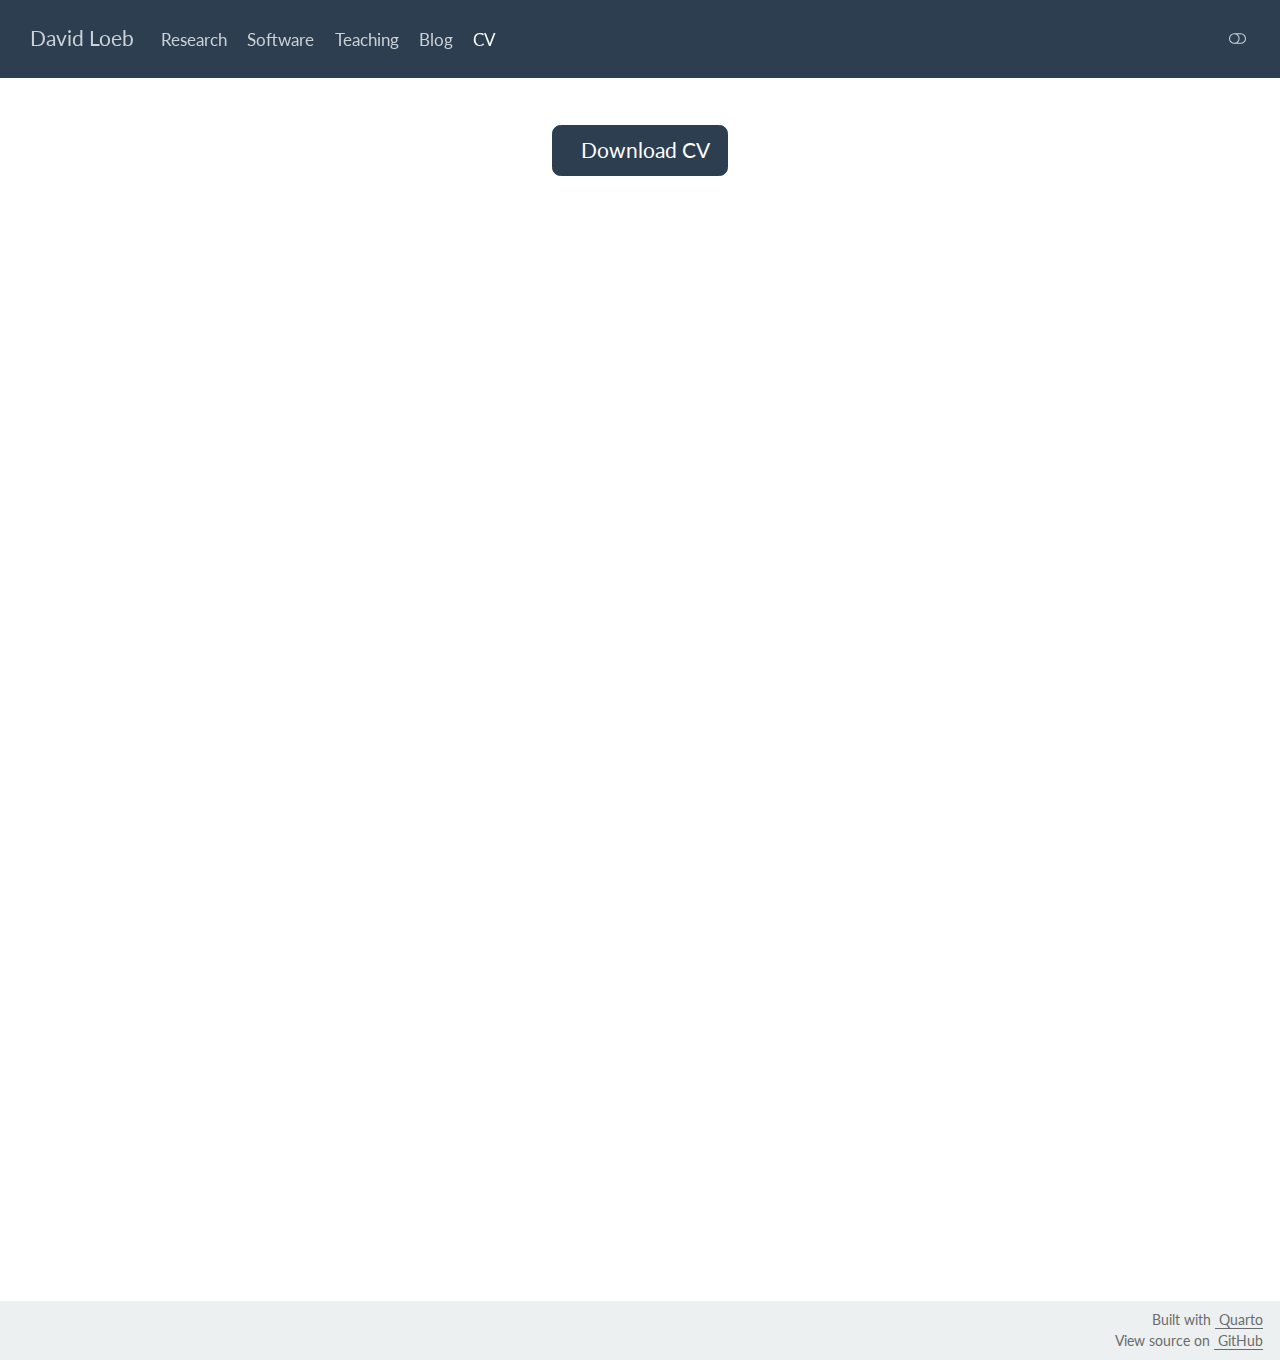
<file: CV.html>
<!DOCTYPE html>
<html xmlns="http://www.w3.org/1999/xhtml" lang="en" xml:lang="en"><head>

<meta charset="utf-8">
<meta name="generator" content="quarto-1.7.32">

<meta name="viewport" content="width=device-width, initial-scale=1.0, user-scalable=yes">


<title>cv – David Loeb</title>
<style>
code{white-space: pre-wrap;}
span.smallcaps{font-variant: small-caps;}
div.columns{display: flex; gap: min(4vw, 1.5em);}
div.column{flex: auto; overflow-x: auto;}
div.hanging-indent{margin-left: 1.5em; text-indent: -1.5em;}
ul.task-list{list-style: none;}
ul.task-list li input[type="checkbox"] {
  width: 0.8em;
  margin: 0 0.8em 0.2em -1em; /* quarto-specific, see https://github.com/quarto-dev/quarto-cli/issues/4556 */ 
  vertical-align: middle;
}
</style>


<script src="site_libs/quarto-nav/quarto-nav.js"></script>
<script src="site_libs/quarto-nav/headroom.min.js"></script>
<script src="site_libs/clipboard/clipboard.min.js"></script>
<script src="site_libs/quarto-search/autocomplete.umd.js"></script>
<script src="site_libs/quarto-search/fuse.min.js"></script>
<script src="site_libs/quarto-search/quarto-search.js"></script>
<meta name="quarto:offset" content="./">
<link href="./files/favicon-teal.svg" rel="icon" type="image/svg+xml">
<script src="site_libs/quarto-html/quarto.js" type="module"></script>
<script src="site_libs/quarto-html/tabsets/tabsets.js" type="module"></script>
<script src="site_libs/quarto-html/popper.min.js"></script>
<script src="site_libs/quarto-html/tippy.umd.min.js"></script>
<script src="site_libs/quarto-html/anchor.min.js"></script>
<link href="site_libs/quarto-html/tippy.css" rel="stylesheet">
<link href="site_libs/quarto-html/quarto-syntax-highlighting-37eea08aefeeee20ff55810ff984fec1.css" rel="stylesheet" class="quarto-color-scheme" id="quarto-text-highlighting-styles">
<link href="site_libs/quarto-html/quarto-syntax-highlighting-dark-2fef5ea3f8957b3e4ecc936fc74692ca.css" rel="stylesheet" class="quarto-color-scheme quarto-color-alternate" id="quarto-text-highlighting-styles">
<link href="site_libs/quarto-html/quarto-syntax-highlighting-37eea08aefeeee20ff55810ff984fec1.css" rel="stylesheet" class="quarto-color-scheme-extra" id="quarto-text-highlighting-styles">
<script src="site_libs/bootstrap/bootstrap.min.js"></script>
<link href="site_libs/bootstrap/bootstrap-icons.css" rel="stylesheet">
<link href="site_libs/bootstrap/bootstrap-b1a9dad27405968d87b5a859284fb0bd.min.css" rel="stylesheet" append-hash="true" class="quarto-color-scheme" id="quarto-bootstrap" data-mode="light">
<link href="site_libs/bootstrap/bootstrap-dark-1bcb84067da0f479ac39ca30d285420c.min.css" rel="stylesheet" append-hash="true" class="quarto-color-scheme quarto-color-alternate" id="quarto-bootstrap" data-mode="dark">
<link href="site_libs/bootstrap/bootstrap-b1a9dad27405968d87b5a859284fb0bd.min.css" rel="stylesheet" append-hash="true" class="quarto-color-scheme-extra" id="quarto-bootstrap" data-mode="light">
<script src="site_libs/quarto-contrib/iconify-3.0.0/iconify-icon.min.js"></script>
<script id="quarto-search-options" type="application/json">{
  "location": "navbar",
  "copy-button": false,
  "collapse-after": 3,
  "panel-placement": "end",
  "type": "overlay",
  "limit": 50,
  "keyboard-shortcut": [
    "f",
    "/",
    "s"
  ],
  "show-item-context": false,
  "language": {
    "search-no-results-text": "No results",
    "search-matching-documents-text": "matching documents",
    "search-copy-link-title": "Copy link to search",
    "search-hide-matches-text": "Hide additional matches",
    "search-more-match-text": "more match in this document",
    "search-more-matches-text": "more matches in this document",
    "search-clear-button-title": "Clear",
    "search-text-placeholder": "",
    "search-detached-cancel-button-title": "Cancel",
    "search-submit-button-title": "Submit",
    "search-label": "Search"
  }
}</script>


<link rel="stylesheet" href="styles.css">
</head>

<body class="nav-fixed fullcontent quarto-light"><script id="quarto-html-before-body" type="application/javascript">
    const toggleBodyColorMode = (bsSheetEl) => {
      const mode = bsSheetEl.getAttribute("data-mode");
      const bodyEl = window.document.querySelector("body");
      if (mode === "dark") {
        bodyEl.classList.add("quarto-dark");
        bodyEl.classList.remove("quarto-light");
      } else {
        bodyEl.classList.add("quarto-light");
        bodyEl.classList.remove("quarto-dark");
      }
    }
    const toggleBodyColorPrimary = () => {
      const bsSheetEl = window.document.querySelector("link#quarto-bootstrap:not([rel=disabled-stylesheet])");
      if (bsSheetEl) {
        toggleBodyColorMode(bsSheetEl);
      }
    }
    const setColorSchemeToggle = (alternate) => {
      const toggles = window.document.querySelectorAll('.quarto-color-scheme-toggle');
      for (let i=0; i < toggles.length; i++) {
        const toggle = toggles[i];
        if (toggle) {
          if (alternate) {
            toggle.classList.add("alternate");
          } else {
            toggle.classList.remove("alternate");
          }
        }
      }
    };
    const toggleColorMode = (alternate) => {
      // Switch the stylesheets
      const primaryStylesheets = window.document.querySelectorAll('link.quarto-color-scheme:not(.quarto-color-alternate)');
      const alternateStylesheets = window.document.querySelectorAll('link.quarto-color-scheme.quarto-color-alternate');
      manageTransitions('#quarto-margin-sidebar .nav-link', false);
      if (alternate) {
        // note: dark is layered on light, we don't disable primary!
        enableStylesheet(alternateStylesheets);
        for (const sheetNode of alternateStylesheets) {
          if (sheetNode.id === "quarto-bootstrap") {
            toggleBodyColorMode(sheetNode);
          }
        }
      } else {
        disableStylesheet(alternateStylesheets);
        enableStylesheet(primaryStylesheets)
        toggleBodyColorPrimary();
      }
      manageTransitions('#quarto-margin-sidebar .nav-link', true);
      // Switch the toggles
      setColorSchemeToggle(alternate)
      // Hack to workaround the fact that safari doesn't
      // properly recolor the scrollbar when toggling (#1455)
      if (navigator.userAgent.indexOf('Safari') > 0 && navigator.userAgent.indexOf('Chrome') == -1) {
        manageTransitions("body", false);
        window.scrollTo(0, 1);
        setTimeout(() => {
          window.scrollTo(0, 0);
          manageTransitions("body", true);
        }, 40);
      }
    }
    const disableStylesheet = (stylesheets) => {
      for (let i=0; i < stylesheets.length; i++) {
        const stylesheet = stylesheets[i];
        stylesheet.rel = 'disabled-stylesheet';
      }
    }
    const enableStylesheet = (stylesheets) => {
      for (let i=0; i < stylesheets.length; i++) {
        const stylesheet = stylesheets[i];
        if(stylesheet.rel !== 'stylesheet') { // for Chrome, which will still FOUC without this check
          stylesheet.rel = 'stylesheet';
        }
      }
    }
    const manageTransitions = (selector, allowTransitions) => {
      const els = window.document.querySelectorAll(selector);
      for (let i=0; i < els.length; i++) {
        const el = els[i];
        if (allowTransitions) {
          el.classList.remove('notransition');
        } else {
          el.classList.add('notransition');
        }
      }
    }
    const isFileUrl = () => {
      return window.location.protocol === 'file:';
    }
    const hasAlternateSentinel = () => {
      let styleSentinel = getColorSchemeSentinel();
      if (styleSentinel !== null) {
        return styleSentinel === "alternate";
      } else {
        return false;
      }
    }
    const setStyleSentinel = (alternate) => {
      const value = alternate ? "alternate" : "default";
      if (!isFileUrl()) {
        window.localStorage.setItem("quarto-color-scheme", value);
      } else {
        localAlternateSentinel = value;
      }
    }
    const getColorSchemeSentinel = () => {
      if (!isFileUrl()) {
        const storageValue = window.localStorage.getItem("quarto-color-scheme");
        return storageValue != null ? storageValue : localAlternateSentinel;
      } else {
        return localAlternateSentinel;
      }
    }
    const toggleGiscusIfUsed = (isAlternate, darkModeDefault) => {
      const baseTheme = document.querySelector('#giscus-base-theme')?.value ?? 'light';
      const alternateTheme = document.querySelector('#giscus-alt-theme')?.value ?? 'dark';
      let newTheme = '';
      if(authorPrefersDark) {
        newTheme = isAlternate ? baseTheme : alternateTheme;
      } else {
        newTheme = isAlternate ? alternateTheme : baseTheme;
      }
      const changeGiscusTheme = () => {
        // From: https://github.com/giscus/giscus/issues/336
        const sendMessage = (message) => {
          const iframe = document.querySelector('iframe.giscus-frame');
          if (!iframe) return;
          iframe.contentWindow.postMessage({ giscus: message }, 'https://giscus.app');
        }
        sendMessage({
          setConfig: {
            theme: newTheme
          }
        });
      }
      const isGiscussLoaded = window.document.querySelector('iframe.giscus-frame') !== null;
      if (isGiscussLoaded) {
        changeGiscusTheme();
      }
    };
    const authorPrefersDark = false;
    const queryPrefersDark = window.matchMedia('(prefers-color-scheme: dark)');
    const darkModeDefault = queryPrefersDark.matches;
      document.querySelector('link#quarto-text-highlighting-styles.quarto-color-scheme-extra').rel = 'disabled-stylesheet';
      document.querySelector('link#quarto-bootstrap.quarto-color-scheme-extra').rel = 'disabled-stylesheet';
    let localAlternateSentinel = darkModeDefault ? 'alternate' : 'default';
    // Dark / light mode switch
    window.quartoToggleColorScheme = () => {
      // Read the current dark / light value
      let toAlternate = !hasAlternateSentinel();
      toggleColorMode(toAlternate);
      setStyleSentinel(toAlternate);
      toggleGiscusIfUsed(toAlternate, darkModeDefault);
      window.dispatchEvent(new Event('resize'));
    };
    queryPrefersDark.addEventListener("change", e => {
      if(window.localStorage.getItem("quarto-color-scheme") !== null)
        return;
      const alternate = e.matches
      toggleColorMode(alternate);
      localAlternateSentinel = e.matches ? 'alternate' : 'default'; // this is used alongside local storage!
      toggleGiscusIfUsed(alternate, darkModeDefault);
    });
    // Switch to dark mode if need be
    if (hasAlternateSentinel()) {
      toggleColorMode(true);
    } else {
      toggleColorMode(false);
    }
  </script>

<div id="quarto-search-results"></div>
  <header id="quarto-header" class="headroom fixed-top">
    <nav class="navbar navbar-expand-lg " data-bs-theme="dark">
      <div class="navbar-container container-fluid">
      <div class="navbar-brand-container mx-auto">
    <a class="navbar-brand" href="./index.html">
    <span class="navbar-title">David Loeb</span>
    </a>
  </div>
          <button class="navbar-toggler" type="button" data-bs-toggle="collapse" data-bs-target="#navbarCollapse" aria-controls="navbarCollapse" role="menu" aria-expanded="false" aria-label="Toggle navigation" onclick="if (window.quartoToggleHeadroom) { window.quartoToggleHeadroom(); }">
  <span class="navbar-toggler-icon"></span>
</button>
          <div class="collapse navbar-collapse" id="navbarCollapse">
            <ul class="navbar-nav navbar-nav-scroll me-auto">
  <li class="nav-item">
    <a class="nav-link" href="./research.html"> 
<span class="menu-text">Research</span></a>
  </li>  
  <li class="nav-item">
    <a class="nav-link" href="./software.html"> 
<span class="menu-text">Software</span></a>
  </li>  
  <li class="nav-item">
    <a class="nav-link" href="./teaching.html"> 
<span class="menu-text">Teaching</span></a>
  </li>  
  <li class="nav-item">
    <a class="nav-link" href="./blog.html"> 
<span class="menu-text">Blog</span></a>
  </li>  
  <li class="nav-item">
    <a class="nav-link active" href="./CV.html" aria-current="page"> 
<span class="menu-text">CV</span></a>
  </li>  
</ul>
          </div> <!-- /navcollapse -->
            <div class="quarto-navbar-tools">
  <a href="" class="quarto-color-scheme-toggle quarto-navigation-tool  px-1" onclick="window.quartoToggleColorScheme(); return false;" title="Toggle dark mode"><i class="bi"></i></a>
</div>
      </div> <!-- /container-fluid -->
    </nav>
</header>
<!-- content -->
<div id="quarto-content" class="quarto-container page-columns page-rows-contents page-layout-article page-navbar">
<!-- sidebar -->
<!-- margin-sidebar -->
    
<!-- main -->
<main class="content" id="quarto-document-content"><header id="title-block-header" class="quarto-title-block"></header>





<div class="cell">
<style type="text/css">
.embed-container {
    position: relative;
    padding-bottom: 129%;
    height: 0;
    overflow: hidden;
    max-width: 100%;
}

.embed-container iframe,
.embed-container object,
.embed-container embed {
    position: absolute;
    top: 0;
    left: 0;
    width: 100%;
    height: 100%;
}
</style>
</div>
<p class="text-center">
  <a class="btn btn-primary btn-lg cv-download" href="files/CV_DavidLoeb_2025-08.pdf" target="_blank">
    <i class="fa-solid fa-file-arrow-down"></i> Download CV
  </a>
</p>

<div class="embed-container">
  <iframe src="files/CV_DavidLoeb_2025-08.pdf" style="border: 0.5px"></iframe>
</div>



</main> <!-- /main -->
<script id="quarto-html-after-body" type="application/javascript">
  window.document.addEventListener("DOMContentLoaded", function (event) {
    // Ensure there is a toggle, if there isn't float one in the top right
    if (window.document.querySelector('.quarto-color-scheme-toggle') === null) {
      const a = window.document.createElement('a');
      a.classList.add('top-right');
      a.classList.add('quarto-color-scheme-toggle');
      a.href = "";
      a.onclick = function() { try { window.quartoToggleColorScheme(); } catch {} return false; };
      const i = window.document.createElement("i");
      i.classList.add('bi');
      a.appendChild(i);
      window.document.body.appendChild(a);
    }
    setColorSchemeToggle(hasAlternateSentinel())
    const icon = "";
    const anchorJS = new window.AnchorJS();
    anchorJS.options = {
      placement: 'right',
      icon: icon
    };
    anchorJS.add('.anchored');
    const isCodeAnnotation = (el) => {
      for (const clz of el.classList) {
        if (clz.startsWith('code-annotation-')) {                     
          return true;
        }
      }
      return false;
    }
    const onCopySuccess = function(e) {
      // button target
      const button = e.trigger;
      // don't keep focus
      button.blur();
      // flash "checked"
      button.classList.add('code-copy-button-checked');
      var currentTitle = button.getAttribute("title");
      button.setAttribute("title", "Copied!");
      let tooltip;
      if (window.bootstrap) {
        button.setAttribute("data-bs-toggle", "tooltip");
        button.setAttribute("data-bs-placement", "left");
        button.setAttribute("data-bs-title", "Copied!");
        tooltip = new bootstrap.Tooltip(button, 
          { trigger: "manual", 
            customClass: "code-copy-button-tooltip",
            offset: [0, -8]});
        tooltip.show();    
      }
      setTimeout(function() {
        if (tooltip) {
          tooltip.hide();
          button.removeAttribute("data-bs-title");
          button.removeAttribute("data-bs-toggle");
          button.removeAttribute("data-bs-placement");
        }
        button.setAttribute("title", currentTitle);
        button.classList.remove('code-copy-button-checked');
      }, 1000);
      // clear code selection
      e.clearSelection();
    }
    const getTextToCopy = function(trigger) {
        const codeEl = trigger.previousElementSibling.cloneNode(true);
        for (const childEl of codeEl.children) {
          if (isCodeAnnotation(childEl)) {
            childEl.remove();
          }
        }
        return codeEl.innerText;
    }
    const clipboard = new window.ClipboardJS('.code-copy-button:not([data-in-quarto-modal])', {
      text: getTextToCopy
    });
    clipboard.on('success', onCopySuccess);
    if (window.document.getElementById('quarto-embedded-source-code-modal')) {
      const clipboardModal = new window.ClipboardJS('.code-copy-button[data-in-quarto-modal]', {
        text: getTextToCopy,
        container: window.document.getElementById('quarto-embedded-source-code-modal')
      });
      clipboardModal.on('success', onCopySuccess);
    }
      var localhostRegex = new RegExp(/^(?:http|https):\/\/localhost\:?[0-9]*\//);
      var mailtoRegex = new RegExp(/^mailto:/);
        var filterRegex = new RegExp("https:\/\/davidloeb\.co");
      var isInternal = (href) => {
          return filterRegex.test(href) || localhostRegex.test(href) || mailtoRegex.test(href);
      }
      // Inspect non-navigation links and adorn them if external
     var links = window.document.querySelectorAll('a[href]:not(.nav-link):not(.navbar-brand):not(.toc-action):not(.sidebar-link):not(.sidebar-item-toggle):not(.pagination-link):not(.no-external):not([aria-hidden]):not(.dropdown-item):not(.quarto-navigation-tool):not(.about-link)');
      for (var i=0; i<links.length; i++) {
        const link = links[i];
        if (!isInternal(link.href)) {
          // undo the damage that might have been done by quarto-nav.js in the case of
          // links that we want to consider external
          if (link.dataset.originalHref !== undefined) {
            link.href = link.dataset.originalHref;
          }
        }
      }
    function tippyHover(el, contentFn, onTriggerFn, onUntriggerFn) {
      const config = {
        allowHTML: true,
        maxWidth: 500,
        delay: 100,
        arrow: false,
        appendTo: function(el) {
            return el.parentElement;
        },
        interactive: true,
        interactiveBorder: 10,
        theme: 'quarto',
        placement: 'bottom-start',
      };
      if (contentFn) {
        config.content = contentFn;
      }
      if (onTriggerFn) {
        config.onTrigger = onTriggerFn;
      }
      if (onUntriggerFn) {
        config.onUntrigger = onUntriggerFn;
      }
      window.tippy(el, config); 
    }
    const noterefs = window.document.querySelectorAll('a[role="doc-noteref"]');
    for (var i=0; i<noterefs.length; i++) {
      const ref = noterefs[i];
      tippyHover(ref, function() {
        // use id or data attribute instead here
        let href = ref.getAttribute('data-footnote-href') || ref.getAttribute('href');
        try { href = new URL(href).hash; } catch {}
        const id = href.replace(/^#\/?/, "");
        const note = window.document.getElementById(id);
        if (note) {
          return note.innerHTML;
        } else {
          return "";
        }
      });
    }
    const xrefs = window.document.querySelectorAll('a.quarto-xref');
    const processXRef = (id, note) => {
      // Strip column container classes
      const stripColumnClz = (el) => {
        el.classList.remove("page-full", "page-columns");
        if (el.children) {
          for (const child of el.children) {
            stripColumnClz(child);
          }
        }
      }
      stripColumnClz(note)
      if (id === null || id.startsWith('sec-')) {
        // Special case sections, only their first couple elements
        const container = document.createElement("div");
        if (note.children && note.children.length > 2) {
          container.appendChild(note.children[0].cloneNode(true));
          for (let i = 1; i < note.children.length; i++) {
            const child = note.children[i];
            if (child.tagName === "P" && child.innerText === "") {
              continue;
            } else {
              container.appendChild(child.cloneNode(true));
              break;
            }
          }
          if (window.Quarto?.typesetMath) {
            window.Quarto.typesetMath(container);
          }
          return container.innerHTML
        } else {
          if (window.Quarto?.typesetMath) {
            window.Quarto.typesetMath(note);
          }
          return note.innerHTML;
        }
      } else {
        // Remove any anchor links if they are present
        const anchorLink = note.querySelector('a.anchorjs-link');
        if (anchorLink) {
          anchorLink.remove();
        }
        if (window.Quarto?.typesetMath) {
          window.Quarto.typesetMath(note);
        }
        if (note.classList.contains("callout")) {
          return note.outerHTML;
        } else {
          return note.innerHTML;
        }
      }
    }
    for (var i=0; i<xrefs.length; i++) {
      const xref = xrefs[i];
      tippyHover(xref, undefined, function(instance) {
        instance.disable();
        let url = xref.getAttribute('href');
        let hash = undefined; 
        if (url.startsWith('#')) {
          hash = url;
        } else {
          try { hash = new URL(url).hash; } catch {}
        }
        if (hash) {
          const id = hash.replace(/^#\/?/, "");
          const note = window.document.getElementById(id);
          if (note !== null) {
            try {
              const html = processXRef(id, note.cloneNode(true));
              instance.setContent(html);
            } finally {
              instance.enable();
              instance.show();
            }
          } else {
            // See if we can fetch this
            fetch(url.split('#')[0])
            .then(res => res.text())
            .then(html => {
              const parser = new DOMParser();
              const htmlDoc = parser.parseFromString(html, "text/html");
              const note = htmlDoc.getElementById(id);
              if (note !== null) {
                const html = processXRef(id, note);
                instance.setContent(html);
              } 
            }).finally(() => {
              instance.enable();
              instance.show();
            });
          }
        } else {
          // See if we can fetch a full url (with no hash to target)
          // This is a special case and we should probably do some content thinning / targeting
          fetch(url)
          .then(res => res.text())
          .then(html => {
            const parser = new DOMParser();
            const htmlDoc = parser.parseFromString(html, "text/html");
            const note = htmlDoc.querySelector('main.content');
            if (note !== null) {
              // This should only happen for chapter cross references
              // (since there is no id in the URL)
              // remove the first header
              if (note.children.length > 0 && note.children[0].tagName === "HEADER") {
                note.children[0].remove();
              }
              const html = processXRef(null, note);
              instance.setContent(html);
            } 
          }).finally(() => {
            instance.enable();
            instance.show();
          });
        }
      }, function(instance) {
      });
    }
        let selectedAnnoteEl;
        const selectorForAnnotation = ( cell, annotation) => {
          let cellAttr = 'data-code-cell="' + cell + '"';
          let lineAttr = 'data-code-annotation="' +  annotation + '"';
          const selector = 'span[' + cellAttr + '][' + lineAttr + ']';
          return selector;
        }
        const selectCodeLines = (annoteEl) => {
          const doc = window.document;
          const targetCell = annoteEl.getAttribute("data-target-cell");
          const targetAnnotation = annoteEl.getAttribute("data-target-annotation");
          const annoteSpan = window.document.querySelector(selectorForAnnotation(targetCell, targetAnnotation));
          const lines = annoteSpan.getAttribute("data-code-lines").split(",");
          const lineIds = lines.map((line) => {
            return targetCell + "-" + line;
          })
          let top = null;
          let height = null;
          let parent = null;
          if (lineIds.length > 0) {
              //compute the position of the single el (top and bottom and make a div)
              const el = window.document.getElementById(lineIds[0]);
              top = el.offsetTop;
              height = el.offsetHeight;
              parent = el.parentElement.parentElement;
            if (lineIds.length > 1) {
              const lastEl = window.document.getElementById(lineIds[lineIds.length - 1]);
              const bottom = lastEl.offsetTop + lastEl.offsetHeight;
              height = bottom - top;
            }
            if (top !== null && height !== null && parent !== null) {
              // cook up a div (if necessary) and position it 
              let div = window.document.getElementById("code-annotation-line-highlight");
              if (div === null) {
                div = window.document.createElement("div");
                div.setAttribute("id", "code-annotation-line-highlight");
                div.style.position = 'absolute';
                parent.appendChild(div);
              }
              div.style.top = top - 2 + "px";
              div.style.height = height + 4 + "px";
              div.style.left = 0;
              let gutterDiv = window.document.getElementById("code-annotation-line-highlight-gutter");
              if (gutterDiv === null) {
                gutterDiv = window.document.createElement("div");
                gutterDiv.setAttribute("id", "code-annotation-line-highlight-gutter");
                gutterDiv.style.position = 'absolute';
                const codeCell = window.document.getElementById(targetCell);
                const gutter = codeCell.querySelector('.code-annotation-gutter');
                gutter.appendChild(gutterDiv);
              }
              gutterDiv.style.top = top - 2 + "px";
              gutterDiv.style.height = height + 4 + "px";
            }
            selectedAnnoteEl = annoteEl;
          }
        };
        const unselectCodeLines = () => {
          const elementsIds = ["code-annotation-line-highlight", "code-annotation-line-highlight-gutter"];
          elementsIds.forEach((elId) => {
            const div = window.document.getElementById(elId);
            if (div) {
              div.remove();
            }
          });
          selectedAnnoteEl = undefined;
        };
          // Handle positioning of the toggle
      window.addEventListener(
        "resize",
        throttle(() => {
          elRect = undefined;
          if (selectedAnnoteEl) {
            selectCodeLines(selectedAnnoteEl);
          }
        }, 10)
      );
      function throttle(fn, ms) {
      let throttle = false;
      let timer;
        return (...args) => {
          if(!throttle) { // first call gets through
              fn.apply(this, args);
              throttle = true;
          } else { // all the others get throttled
              if(timer) clearTimeout(timer); // cancel #2
              timer = setTimeout(() => {
                fn.apply(this, args);
                timer = throttle = false;
              }, ms);
          }
        };
      }
        // Attach click handler to the DT
        const annoteDls = window.document.querySelectorAll('dt[data-target-cell]');
        for (const annoteDlNode of annoteDls) {
          annoteDlNode.addEventListener('click', (event) => {
            const clickedEl = event.target;
            if (clickedEl !== selectedAnnoteEl) {
              unselectCodeLines();
              const activeEl = window.document.querySelector('dt[data-target-cell].code-annotation-active');
              if (activeEl) {
                activeEl.classList.remove('code-annotation-active');
              }
              selectCodeLines(clickedEl);
              clickedEl.classList.add('code-annotation-active');
            } else {
              // Unselect the line
              unselectCodeLines();
              clickedEl.classList.remove('code-annotation-active');
            }
          });
        }
    const findCites = (el) => {
      const parentEl = el.parentElement;
      if (parentEl) {
        const cites = parentEl.dataset.cites;
        if (cites) {
          return {
            el,
            cites: cites.split(' ')
          };
        } else {
          return findCites(el.parentElement)
        }
      } else {
        return undefined;
      }
    };
    var bibliorefs = window.document.querySelectorAll('a[role="doc-biblioref"]');
    for (var i=0; i<bibliorefs.length; i++) {
      const ref = bibliorefs[i];
      const citeInfo = findCites(ref);
      if (citeInfo) {
        tippyHover(citeInfo.el, function() {
          var popup = window.document.createElement('div');
          citeInfo.cites.forEach(function(cite) {
            var citeDiv = window.document.createElement('div');
            citeDiv.classList.add('hanging-indent');
            citeDiv.classList.add('csl-entry');
            var biblioDiv = window.document.getElementById('ref-' + cite);
            if (biblioDiv) {
              citeDiv.innerHTML = biblioDiv.innerHTML;
            }
            popup.appendChild(citeDiv);
          });
          return popup.innerHTML;
        });
      }
    }
  });
  </script>
</div> <!-- /content -->
<footer class="footer">
  <div class="nav-footer">
    <div class="nav-footer-left">
      &nbsp;
    </div>   
    <div class="nav-footer-center">
      &nbsp;
    </div>
    <div class="nav-footer-right">
<p>Built with <a href="https://quarto.org" target="_blank"><iconify-icon role="img" inline="" icon="simple-icons:quarto" aria-label="Icon quarto from simple-icons Iconify.design set." title="Icon quarto from simple-icons Iconify.design set."></iconify-icon> Quarto</a><br>View source on <a href="https://github.com/david-loeb/david-loeb.github.io" target="_blank"><iconify-icon role="img" inline="" icon="fa:github" aria-label="Icon github from fa Iconify.design set." title="Icon github from fa Iconify.design set."></iconify-icon> GitHub</a></p>
</div>
  </div>
</footer>




</body></html>
</file>
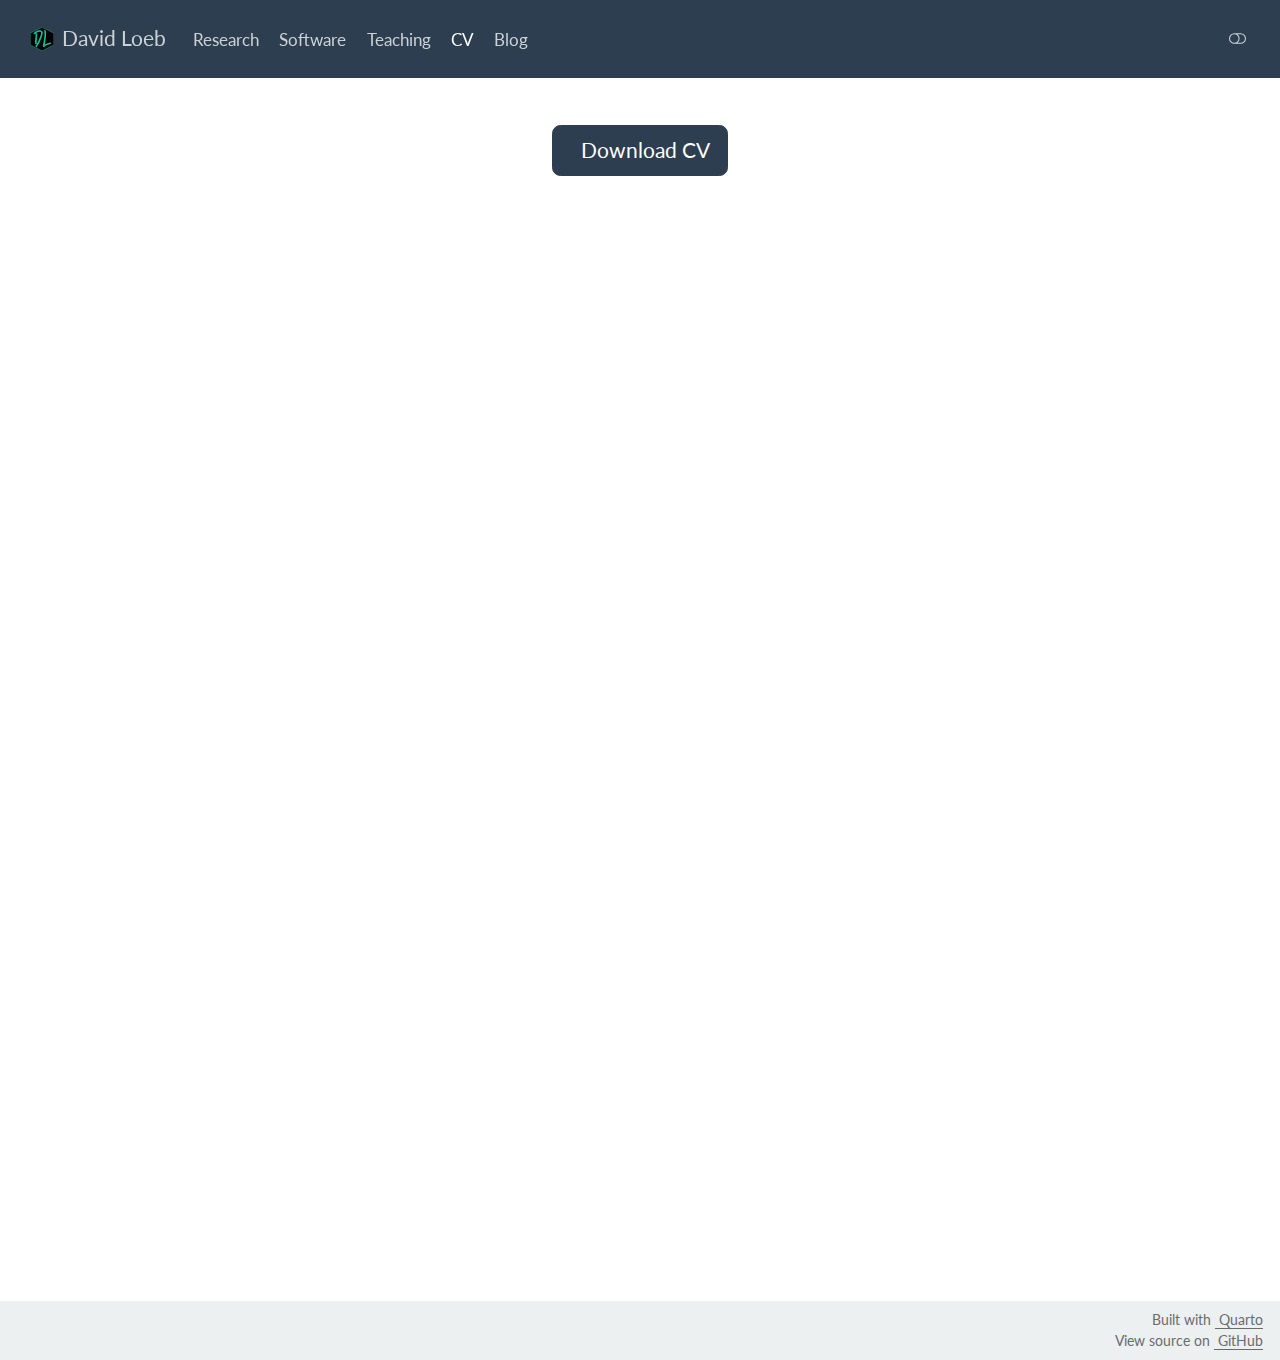
<file: cv.html>
<!DOCTYPE html>
<html xmlns="http://www.w3.org/1999/xhtml" lang="en" xml:lang="en"><head>

<meta charset="utf-8">
<meta name="generator" content="quarto-1.7.32">

<meta name="viewport" content="width=device-width, initial-scale=1.0, user-scalable=yes">


<title>CV – David Loeb</title>
<style>
code{white-space: pre-wrap;}
span.smallcaps{font-variant: small-caps;}
div.columns{display: flex; gap: min(4vw, 1.5em);}
div.column{flex: auto; overflow-x: auto;}
div.hanging-indent{margin-left: 1.5em; text-indent: -1.5em;}
ul.task-list{list-style: none;}
ul.task-list li input[type="checkbox"] {
  width: 0.8em;
  margin: 0 0.8em 0.2em -1em; /* quarto-specific, see https://github.com/quarto-dev/quarto-cli/issues/4556 */ 
  vertical-align: middle;
}
</style>


<script src="site_libs/quarto-nav/quarto-nav.js"></script>
<script src="site_libs/quarto-nav/headroom.min.js"></script>
<script src="site_libs/clipboard/clipboard.min.js"></script>
<script src="site_libs/quarto-search/autocomplete.umd.js"></script>
<script src="site_libs/quarto-search/fuse.min.js"></script>
<script src="site_libs/quarto-search/quarto-search.js"></script>
<meta name="quarto:offset" content="./">
<link href="./files/favicon-teal.svg" rel="icon" type="image/svg+xml">
<script src="site_libs/quarto-html/quarto.js" type="module"></script>
<script src="site_libs/quarto-html/tabsets/tabsets.js" type="module"></script>
<script src="site_libs/quarto-html/popper.min.js"></script>
<script src="site_libs/quarto-html/tippy.umd.min.js"></script>
<script src="site_libs/quarto-html/anchor.min.js"></script>
<link href="site_libs/quarto-html/tippy.css" rel="stylesheet">
<link href="site_libs/quarto-html/quarto-syntax-highlighting-37eea08aefeeee20ff55810ff984fec1.css" rel="stylesheet" class="quarto-color-scheme" id="quarto-text-highlighting-styles">
<link href="site_libs/quarto-html/quarto-syntax-highlighting-dark-2fef5ea3f8957b3e4ecc936fc74692ca.css" rel="stylesheet" class="quarto-color-scheme quarto-color-alternate" id="quarto-text-highlighting-styles">
<link href="site_libs/quarto-html/quarto-syntax-highlighting-37eea08aefeeee20ff55810ff984fec1.css" rel="stylesheet" class="quarto-color-scheme-extra" id="quarto-text-highlighting-styles">
<script src="site_libs/bootstrap/bootstrap.min.js"></script>
<link href="site_libs/bootstrap/bootstrap-icons.css" rel="stylesheet">
<link href="site_libs/bootstrap/bootstrap-b1a9dad27405968d87b5a859284fb0bd.min.css" rel="stylesheet" append-hash="true" class="quarto-color-scheme" id="quarto-bootstrap" data-mode="light">
<link href="site_libs/bootstrap/bootstrap-dark-1bcb84067da0f479ac39ca30d285420c.min.css" rel="stylesheet" append-hash="true" class="quarto-color-scheme quarto-color-alternate" id="quarto-bootstrap" data-mode="dark">
<link href="site_libs/bootstrap/bootstrap-b1a9dad27405968d87b5a859284fb0bd.min.css" rel="stylesheet" append-hash="true" class="quarto-color-scheme-extra" id="quarto-bootstrap" data-mode="light">
<script src="site_libs/quarto-contrib/iconify-3.0.0/iconify-icon.min.js"></script>
<script id="quarto-search-options" type="application/json">{
  "location": "navbar",
  "copy-button": false,
  "collapse-after": 3,
  "panel-placement": "end",
  "type": "overlay",
  "limit": 50,
  "keyboard-shortcut": [
    "f",
    "/",
    "s"
  ],
  "show-item-context": false,
  "language": {
    "search-no-results-text": "No results",
    "search-matching-documents-text": "matching documents",
    "search-copy-link-title": "Copy link to search",
    "search-hide-matches-text": "Hide additional matches",
    "search-more-match-text": "more match in this document",
    "search-more-matches-text": "more matches in this document",
    "search-clear-button-title": "Clear",
    "search-text-placeholder": "",
    "search-detached-cancel-button-title": "Cancel",
    "search-submit-button-title": "Submit",
    "search-label": "Search"
  }
}</script>


<link rel="stylesheet" href="styles.css">
</head>

<body class="nav-fixed fullcontent quarto-light"><script id="quarto-html-before-body" type="application/javascript">
    const toggleBodyColorMode = (bsSheetEl) => {
      const mode = bsSheetEl.getAttribute("data-mode");
      const bodyEl = window.document.querySelector("body");
      if (mode === "dark") {
        bodyEl.classList.add("quarto-dark");
        bodyEl.classList.remove("quarto-light");
      } else {
        bodyEl.classList.add("quarto-light");
        bodyEl.classList.remove("quarto-dark");
      }
    }
    const toggleBodyColorPrimary = () => {
      const bsSheetEl = window.document.querySelector("link#quarto-bootstrap:not([rel=disabled-stylesheet])");
      if (bsSheetEl) {
        toggleBodyColorMode(bsSheetEl);
      }
    }
    const setColorSchemeToggle = (alternate) => {
      const toggles = window.document.querySelectorAll('.quarto-color-scheme-toggle');
      for (let i=0; i < toggles.length; i++) {
        const toggle = toggles[i];
        if (toggle) {
          if (alternate) {
            toggle.classList.add("alternate");
          } else {
            toggle.classList.remove("alternate");
          }
        }
      }
    };
    const toggleColorMode = (alternate) => {
      // Switch the stylesheets
      const primaryStylesheets = window.document.querySelectorAll('link.quarto-color-scheme:not(.quarto-color-alternate)');
      const alternateStylesheets = window.document.querySelectorAll('link.quarto-color-scheme.quarto-color-alternate');
      manageTransitions('#quarto-margin-sidebar .nav-link', false);
      if (alternate) {
        // note: dark is layered on light, we don't disable primary!
        enableStylesheet(alternateStylesheets);
        for (const sheetNode of alternateStylesheets) {
          if (sheetNode.id === "quarto-bootstrap") {
            toggleBodyColorMode(sheetNode);
          }
        }
      } else {
        disableStylesheet(alternateStylesheets);
        enableStylesheet(primaryStylesheets)
        toggleBodyColorPrimary();
      }
      manageTransitions('#quarto-margin-sidebar .nav-link', true);
      // Switch the toggles
      setColorSchemeToggle(alternate)
      // Hack to workaround the fact that safari doesn't
      // properly recolor the scrollbar when toggling (#1455)
      if (navigator.userAgent.indexOf('Safari') > 0 && navigator.userAgent.indexOf('Chrome') == -1) {
        manageTransitions("body", false);
        window.scrollTo(0, 1);
        setTimeout(() => {
          window.scrollTo(0, 0);
          manageTransitions("body", true);
        }, 40);
      }
    }
    const disableStylesheet = (stylesheets) => {
      for (let i=0; i < stylesheets.length; i++) {
        const stylesheet = stylesheets[i];
        stylesheet.rel = 'disabled-stylesheet';
      }
    }
    const enableStylesheet = (stylesheets) => {
      for (let i=0; i < stylesheets.length; i++) {
        const stylesheet = stylesheets[i];
        if(stylesheet.rel !== 'stylesheet') { // for Chrome, which will still FOUC without this check
          stylesheet.rel = 'stylesheet';
        }
      }
    }
    const manageTransitions = (selector, allowTransitions) => {
      const els = window.document.querySelectorAll(selector);
      for (let i=0; i < els.length; i++) {
        const el = els[i];
        if (allowTransitions) {
          el.classList.remove('notransition');
        } else {
          el.classList.add('notransition');
        }
      }
    }
    const isFileUrl = () => {
      return window.location.protocol === 'file:';
    }
    const hasAlternateSentinel = () => {
      let styleSentinel = getColorSchemeSentinel();
      if (styleSentinel !== null) {
        return styleSentinel === "alternate";
      } else {
        return false;
      }
    }
    const setStyleSentinel = (alternate) => {
      const value = alternate ? "alternate" : "default";
      if (!isFileUrl()) {
        window.localStorage.setItem("quarto-color-scheme", value);
      } else {
        localAlternateSentinel = value;
      }
    }
    const getColorSchemeSentinel = () => {
      if (!isFileUrl()) {
        const storageValue = window.localStorage.getItem("quarto-color-scheme");
        return storageValue != null ? storageValue : localAlternateSentinel;
      } else {
        return localAlternateSentinel;
      }
    }
    const toggleGiscusIfUsed = (isAlternate, darkModeDefault) => {
      const baseTheme = document.querySelector('#giscus-base-theme')?.value ?? 'light';
      const alternateTheme = document.querySelector('#giscus-alt-theme')?.value ?? 'dark';
      let newTheme = '';
      if(authorPrefersDark) {
        newTheme = isAlternate ? baseTheme : alternateTheme;
      } else {
        newTheme = isAlternate ? alternateTheme : baseTheme;
      }
      const changeGiscusTheme = () => {
        // From: https://github.com/giscus/giscus/issues/336
        const sendMessage = (message) => {
          const iframe = document.querySelector('iframe.giscus-frame');
          if (!iframe) return;
          iframe.contentWindow.postMessage({ giscus: message }, 'https://giscus.app');
        }
        sendMessage({
          setConfig: {
            theme: newTheme
          }
        });
      }
      const isGiscussLoaded = window.document.querySelector('iframe.giscus-frame') !== null;
      if (isGiscussLoaded) {
        changeGiscusTheme();
      }
    };
    const authorPrefersDark = false;
    const queryPrefersDark = window.matchMedia('(prefers-color-scheme: dark)');
    const darkModeDefault = queryPrefersDark.matches;
      document.querySelector('link#quarto-text-highlighting-styles.quarto-color-scheme-extra').rel = 'disabled-stylesheet';
      document.querySelector('link#quarto-bootstrap.quarto-color-scheme-extra').rel = 'disabled-stylesheet';
    let localAlternateSentinel = darkModeDefault ? 'alternate' : 'default';
    // Dark / light mode switch
    window.quartoToggleColorScheme = () => {
      // Read the current dark / light value
      let toAlternate = !hasAlternateSentinel();
      toggleColorMode(toAlternate);
      setStyleSentinel(toAlternate);
      toggleGiscusIfUsed(toAlternate, darkModeDefault);
      window.dispatchEvent(new Event('resize'));
    };
    queryPrefersDark.addEventListener("change", e => {
      if(window.localStorage.getItem("quarto-color-scheme") !== null)
        return;
      const alternate = e.matches
      toggleColorMode(alternate);
      localAlternateSentinel = e.matches ? 'alternate' : 'default'; // this is used alongside local storage!
      toggleGiscusIfUsed(alternate, darkModeDefault);
    });
    // Switch to dark mode if need be
    if (hasAlternateSentinel()) {
      toggleColorMode(true);
    } else {
      toggleColorMode(false);
    }
  </script>

<div id="quarto-search-results"></div>
  <header id="quarto-header" class="headroom fixed-top">
    <nav class="navbar navbar-expand-lg " data-bs-theme="dark">
      <div class="navbar-container container-fluid">
      <div class="navbar-brand-container mx-auto">
    <a href="./index.html" class="navbar-brand navbar-brand-logo">
    <img src="./files/navbar-logo-teal-2.svg" alt="" class="navbar-logo">
    </a>
    <a class="navbar-brand" href="./index.html">
    <span class="navbar-title">David Loeb</span>
    </a>
  </div>
          <button class="navbar-toggler" type="button" data-bs-toggle="collapse" data-bs-target="#navbarCollapse" aria-controls="navbarCollapse" role="menu" aria-expanded="false" aria-label="Toggle navigation" onclick="if (window.quartoToggleHeadroom) { window.quartoToggleHeadroom(); }">
  <span class="navbar-toggler-icon"></span>
</button>
          <div class="collapse navbar-collapse" id="navbarCollapse">
            <ul class="navbar-nav navbar-nav-scroll me-auto">
  <li class="nav-item">
    <a class="nav-link" href="./research.html"> 
<span class="menu-text">Research</span></a>
  </li>  
  <li class="nav-item">
    <a class="nav-link" href="./software.html"> 
<span class="menu-text">Software</span></a>
  </li>  
  <li class="nav-item">
    <a class="nav-link" href="./teaching.html"> 
<span class="menu-text">Teaching</span></a>
  </li>  
  <li class="nav-item">
    <a class="nav-link active" href="./cv.html" aria-current="page"> 
<span class="menu-text">CV</span></a>
  </li>  
  <li class="nav-item">
    <a class="nav-link" href="./blog.html"> 
<span class="menu-text">Blog</span></a>
  </li>  
</ul>
          </div> <!-- /navcollapse -->
            <div class="quarto-navbar-tools">
  <a href="" class="quarto-color-scheme-toggle quarto-navigation-tool  px-1" onclick="window.quartoToggleColorScheme(); return false;" title="Toggle dark mode"><i class="bi"></i></a>
</div>
      </div> <!-- /container-fluid -->
    </nav>
</header>
<!-- content -->
<div id="quarto-content" class="quarto-container page-columns page-rows-contents page-layout-article page-navbar">
<!-- sidebar -->
<!-- margin-sidebar -->
    
<!-- main -->
<main class="content" id="quarto-document-content"><header id="title-block-header" class="quarto-title-block"></header>





<div class="cell">
<style type="text/css">
.embed-container {
    position: relative;
    padding-bottom: 129%;
    height: 0;
    overflow: hidden;
    max-width: 100%;
}

.embed-container iframe,
.embed-container object,
.embed-container embed {
    position: absolute;
    top: 0;
    left: 0;
    width: 100%;
    height: 100%;
}
</style>
</div>
<p class="text-center">
  <a class="btn btn-primary btn-lg cv-download" href="files/CV_DavidLoeb_2025-12.pdf" target="_blank">
    <i class="fa-solid fa-file-arrow-down"></i> Download CV
  </a>
</p>

<div class="embed-container">
  <iframe src="files/CV_DavidLoeb_2025-12.pdf" style="border: 0.5px"></iframe>
</div>



</main> <!-- /main -->
<script id="quarto-html-after-body" type="application/javascript">
  window.document.addEventListener("DOMContentLoaded", function (event) {
    // Ensure there is a toggle, if there isn't float one in the top right
    if (window.document.querySelector('.quarto-color-scheme-toggle') === null) {
      const a = window.document.createElement('a');
      a.classList.add('top-right');
      a.classList.add('quarto-color-scheme-toggle');
      a.href = "";
      a.onclick = function() { try { window.quartoToggleColorScheme(); } catch {} return false; };
      const i = window.document.createElement("i");
      i.classList.add('bi');
      a.appendChild(i);
      window.document.body.appendChild(a);
    }
    setColorSchemeToggle(hasAlternateSentinel())
    const icon = "";
    const anchorJS = new window.AnchorJS();
    anchorJS.options = {
      placement: 'right',
      icon: icon
    };
    anchorJS.add('.anchored');
    const isCodeAnnotation = (el) => {
      for (const clz of el.classList) {
        if (clz.startsWith('code-annotation-')) {                     
          return true;
        }
      }
      return false;
    }
    const onCopySuccess = function(e) {
      // button target
      const button = e.trigger;
      // don't keep focus
      button.blur();
      // flash "checked"
      button.classList.add('code-copy-button-checked');
      var currentTitle = button.getAttribute("title");
      button.setAttribute("title", "Copied!");
      let tooltip;
      if (window.bootstrap) {
        button.setAttribute("data-bs-toggle", "tooltip");
        button.setAttribute("data-bs-placement", "left");
        button.setAttribute("data-bs-title", "Copied!");
        tooltip = new bootstrap.Tooltip(button, 
          { trigger: "manual", 
            customClass: "code-copy-button-tooltip",
            offset: [0, -8]});
        tooltip.show();    
      }
      setTimeout(function() {
        if (tooltip) {
          tooltip.hide();
          button.removeAttribute("data-bs-title");
          button.removeAttribute("data-bs-toggle");
          button.removeAttribute("data-bs-placement");
        }
        button.setAttribute("title", currentTitle);
        button.classList.remove('code-copy-button-checked');
      }, 1000);
      // clear code selection
      e.clearSelection();
    }
    const getTextToCopy = function(trigger) {
        const codeEl = trigger.previousElementSibling.cloneNode(true);
        for (const childEl of codeEl.children) {
          if (isCodeAnnotation(childEl)) {
            childEl.remove();
          }
        }
        return codeEl.innerText;
    }
    const clipboard = new window.ClipboardJS('.code-copy-button:not([data-in-quarto-modal])', {
      text: getTextToCopy
    });
    clipboard.on('success', onCopySuccess);
    if (window.document.getElementById('quarto-embedded-source-code-modal')) {
      const clipboardModal = new window.ClipboardJS('.code-copy-button[data-in-quarto-modal]', {
        text: getTextToCopy,
        container: window.document.getElementById('quarto-embedded-source-code-modal')
      });
      clipboardModal.on('success', onCopySuccess);
    }
      var localhostRegex = new RegExp(/^(?:http|https):\/\/localhost\:?[0-9]*\//);
      var mailtoRegex = new RegExp(/^mailto:/);
        var filterRegex = new RegExp("https:\/\/davidloeb\.co");
      var isInternal = (href) => {
          return filterRegex.test(href) || localhostRegex.test(href) || mailtoRegex.test(href);
      }
      // Inspect non-navigation links and adorn them if external
     var links = window.document.querySelectorAll('a[href]:not(.nav-link):not(.navbar-brand):not(.toc-action):not(.sidebar-link):not(.sidebar-item-toggle):not(.pagination-link):not(.no-external):not([aria-hidden]):not(.dropdown-item):not(.quarto-navigation-tool):not(.about-link)');
      for (var i=0; i<links.length; i++) {
        const link = links[i];
        if (!isInternal(link.href)) {
          // undo the damage that might have been done by quarto-nav.js in the case of
          // links that we want to consider external
          if (link.dataset.originalHref !== undefined) {
            link.href = link.dataset.originalHref;
          }
        }
      }
    function tippyHover(el, contentFn, onTriggerFn, onUntriggerFn) {
      const config = {
        allowHTML: true,
        maxWidth: 500,
        delay: 100,
        arrow: false,
        appendTo: function(el) {
            return el.parentElement;
        },
        interactive: true,
        interactiveBorder: 10,
        theme: 'quarto',
        placement: 'bottom-start',
      };
      if (contentFn) {
        config.content = contentFn;
      }
      if (onTriggerFn) {
        config.onTrigger = onTriggerFn;
      }
      if (onUntriggerFn) {
        config.onUntrigger = onUntriggerFn;
      }
      window.tippy(el, config); 
    }
    const noterefs = window.document.querySelectorAll('a[role="doc-noteref"]');
    for (var i=0; i<noterefs.length; i++) {
      const ref = noterefs[i];
      tippyHover(ref, function() {
        // use id or data attribute instead here
        let href = ref.getAttribute('data-footnote-href') || ref.getAttribute('href');
        try { href = new URL(href).hash; } catch {}
        const id = href.replace(/^#\/?/, "");
        const note = window.document.getElementById(id);
        if (note) {
          return note.innerHTML;
        } else {
          return "";
        }
      });
    }
    const xrefs = window.document.querySelectorAll('a.quarto-xref');
    const processXRef = (id, note) => {
      // Strip column container classes
      const stripColumnClz = (el) => {
        el.classList.remove("page-full", "page-columns");
        if (el.children) {
          for (const child of el.children) {
            stripColumnClz(child);
          }
        }
      }
      stripColumnClz(note)
      if (id === null || id.startsWith('sec-')) {
        // Special case sections, only their first couple elements
        const container = document.createElement("div");
        if (note.children && note.children.length > 2) {
          container.appendChild(note.children[0].cloneNode(true));
          for (let i = 1; i < note.children.length; i++) {
            const child = note.children[i];
            if (child.tagName === "P" && child.innerText === "") {
              continue;
            } else {
              container.appendChild(child.cloneNode(true));
              break;
            }
          }
          if (window.Quarto?.typesetMath) {
            window.Quarto.typesetMath(container);
          }
          return container.innerHTML
        } else {
          if (window.Quarto?.typesetMath) {
            window.Quarto.typesetMath(note);
          }
          return note.innerHTML;
        }
      } else {
        // Remove any anchor links if they are present
        const anchorLink = note.querySelector('a.anchorjs-link');
        if (anchorLink) {
          anchorLink.remove();
        }
        if (window.Quarto?.typesetMath) {
          window.Quarto.typesetMath(note);
        }
        if (note.classList.contains("callout")) {
          return note.outerHTML;
        } else {
          return note.innerHTML;
        }
      }
    }
    for (var i=0; i<xrefs.length; i++) {
      const xref = xrefs[i];
      tippyHover(xref, undefined, function(instance) {
        instance.disable();
        let url = xref.getAttribute('href');
        let hash = undefined; 
        if (url.startsWith('#')) {
          hash = url;
        } else {
          try { hash = new URL(url).hash; } catch {}
        }
        if (hash) {
          const id = hash.replace(/^#\/?/, "");
          const note = window.document.getElementById(id);
          if (note !== null) {
            try {
              const html = processXRef(id, note.cloneNode(true));
              instance.setContent(html);
            } finally {
              instance.enable();
              instance.show();
            }
          } else {
            // See if we can fetch this
            fetch(url.split('#')[0])
            .then(res => res.text())
            .then(html => {
              const parser = new DOMParser();
              const htmlDoc = parser.parseFromString(html, "text/html");
              const note = htmlDoc.getElementById(id);
              if (note !== null) {
                const html = processXRef(id, note);
                instance.setContent(html);
              } 
            }).finally(() => {
              instance.enable();
              instance.show();
            });
          }
        } else {
          // See if we can fetch a full url (with no hash to target)
          // This is a special case and we should probably do some content thinning / targeting
          fetch(url)
          .then(res => res.text())
          .then(html => {
            const parser = new DOMParser();
            const htmlDoc = parser.parseFromString(html, "text/html");
            const note = htmlDoc.querySelector('main.content');
            if (note !== null) {
              // This should only happen for chapter cross references
              // (since there is no id in the URL)
              // remove the first header
              if (note.children.length > 0 && note.children[0].tagName === "HEADER") {
                note.children[0].remove();
              }
              const html = processXRef(null, note);
              instance.setContent(html);
            } 
          }).finally(() => {
            instance.enable();
            instance.show();
          });
        }
      }, function(instance) {
      });
    }
        let selectedAnnoteEl;
        const selectorForAnnotation = ( cell, annotation) => {
          let cellAttr = 'data-code-cell="' + cell + '"';
          let lineAttr = 'data-code-annotation="' +  annotation + '"';
          const selector = 'span[' + cellAttr + '][' + lineAttr + ']';
          return selector;
        }
        const selectCodeLines = (annoteEl) => {
          const doc = window.document;
          const targetCell = annoteEl.getAttribute("data-target-cell");
          const targetAnnotation = annoteEl.getAttribute("data-target-annotation");
          const annoteSpan = window.document.querySelector(selectorForAnnotation(targetCell, targetAnnotation));
          const lines = annoteSpan.getAttribute("data-code-lines").split(",");
          const lineIds = lines.map((line) => {
            return targetCell + "-" + line;
          })
          let top = null;
          let height = null;
          let parent = null;
          if (lineIds.length > 0) {
              //compute the position of the single el (top and bottom and make a div)
              const el = window.document.getElementById(lineIds[0]);
              top = el.offsetTop;
              height = el.offsetHeight;
              parent = el.parentElement.parentElement;
            if (lineIds.length > 1) {
              const lastEl = window.document.getElementById(lineIds[lineIds.length - 1]);
              const bottom = lastEl.offsetTop + lastEl.offsetHeight;
              height = bottom - top;
            }
            if (top !== null && height !== null && parent !== null) {
              // cook up a div (if necessary) and position it 
              let div = window.document.getElementById("code-annotation-line-highlight");
              if (div === null) {
                div = window.document.createElement("div");
                div.setAttribute("id", "code-annotation-line-highlight");
                div.style.position = 'absolute';
                parent.appendChild(div);
              }
              div.style.top = top - 2 + "px";
              div.style.height = height + 4 + "px";
              div.style.left = 0;
              let gutterDiv = window.document.getElementById("code-annotation-line-highlight-gutter");
              if (gutterDiv === null) {
                gutterDiv = window.document.createElement("div");
                gutterDiv.setAttribute("id", "code-annotation-line-highlight-gutter");
                gutterDiv.style.position = 'absolute';
                const codeCell = window.document.getElementById(targetCell);
                const gutter = codeCell.querySelector('.code-annotation-gutter');
                gutter.appendChild(gutterDiv);
              }
              gutterDiv.style.top = top - 2 + "px";
              gutterDiv.style.height = height + 4 + "px";
            }
            selectedAnnoteEl = annoteEl;
          }
        };
        const unselectCodeLines = () => {
          const elementsIds = ["code-annotation-line-highlight", "code-annotation-line-highlight-gutter"];
          elementsIds.forEach((elId) => {
            const div = window.document.getElementById(elId);
            if (div) {
              div.remove();
            }
          });
          selectedAnnoteEl = undefined;
        };
          // Handle positioning of the toggle
      window.addEventListener(
        "resize",
        throttle(() => {
          elRect = undefined;
          if (selectedAnnoteEl) {
            selectCodeLines(selectedAnnoteEl);
          }
        }, 10)
      );
      function throttle(fn, ms) {
      let throttle = false;
      let timer;
        return (...args) => {
          if(!throttle) { // first call gets through
              fn.apply(this, args);
              throttle = true;
          } else { // all the others get throttled
              if(timer) clearTimeout(timer); // cancel #2
              timer = setTimeout(() => {
                fn.apply(this, args);
                timer = throttle = false;
              }, ms);
          }
        };
      }
        // Attach click handler to the DT
        const annoteDls = window.document.querySelectorAll('dt[data-target-cell]');
        for (const annoteDlNode of annoteDls) {
          annoteDlNode.addEventListener('click', (event) => {
            const clickedEl = event.target;
            if (clickedEl !== selectedAnnoteEl) {
              unselectCodeLines();
              const activeEl = window.document.querySelector('dt[data-target-cell].code-annotation-active');
              if (activeEl) {
                activeEl.classList.remove('code-annotation-active');
              }
              selectCodeLines(clickedEl);
              clickedEl.classList.add('code-annotation-active');
            } else {
              // Unselect the line
              unselectCodeLines();
              clickedEl.classList.remove('code-annotation-active');
            }
          });
        }
    const findCites = (el) => {
      const parentEl = el.parentElement;
      if (parentEl) {
        const cites = parentEl.dataset.cites;
        if (cites) {
          return {
            el,
            cites: cites.split(' ')
          };
        } else {
          return findCites(el.parentElement)
        }
      } else {
        return undefined;
      }
    };
    var bibliorefs = window.document.querySelectorAll('a[role="doc-biblioref"]');
    for (var i=0; i<bibliorefs.length; i++) {
      const ref = bibliorefs[i];
      const citeInfo = findCites(ref);
      if (citeInfo) {
        tippyHover(citeInfo.el, function() {
          var popup = window.document.createElement('div');
          citeInfo.cites.forEach(function(cite) {
            var citeDiv = window.document.createElement('div');
            citeDiv.classList.add('hanging-indent');
            citeDiv.classList.add('csl-entry');
            var biblioDiv = window.document.getElementById('ref-' + cite);
            if (biblioDiv) {
              citeDiv.innerHTML = biblioDiv.innerHTML;
            }
            popup.appendChild(citeDiv);
          });
          return popup.innerHTML;
        });
      }
    }
  });
  </script>
</div> <!-- /content -->
<footer class="footer">
  <div class="nav-footer">
    <div class="nav-footer-left">
      &nbsp;
    </div>   
    <div class="nav-footer-center">
      &nbsp;
    </div>
    <div class="nav-footer-right">
<p>Built with <a href="https://quarto.org" target="_blank"><iconify-icon role="img" inline="" icon="simple-icons:quarto" aria-label="Icon quarto from simple-icons Iconify.design set." title="Icon quarto from simple-icons Iconify.design set."></iconify-icon> Quarto</a><br>View source on <a href="https://github.com/david-loeb/david-loeb.github.io" target="_blank"><iconify-icon role="img" inline="" icon="fa:github" aria-label="Icon github from fa Iconify.design set." title="Icon github from fa Iconify.design set."></iconify-icon> GitHub</a></p>
</div>
  </div>
</footer>




</body></html>
</file>
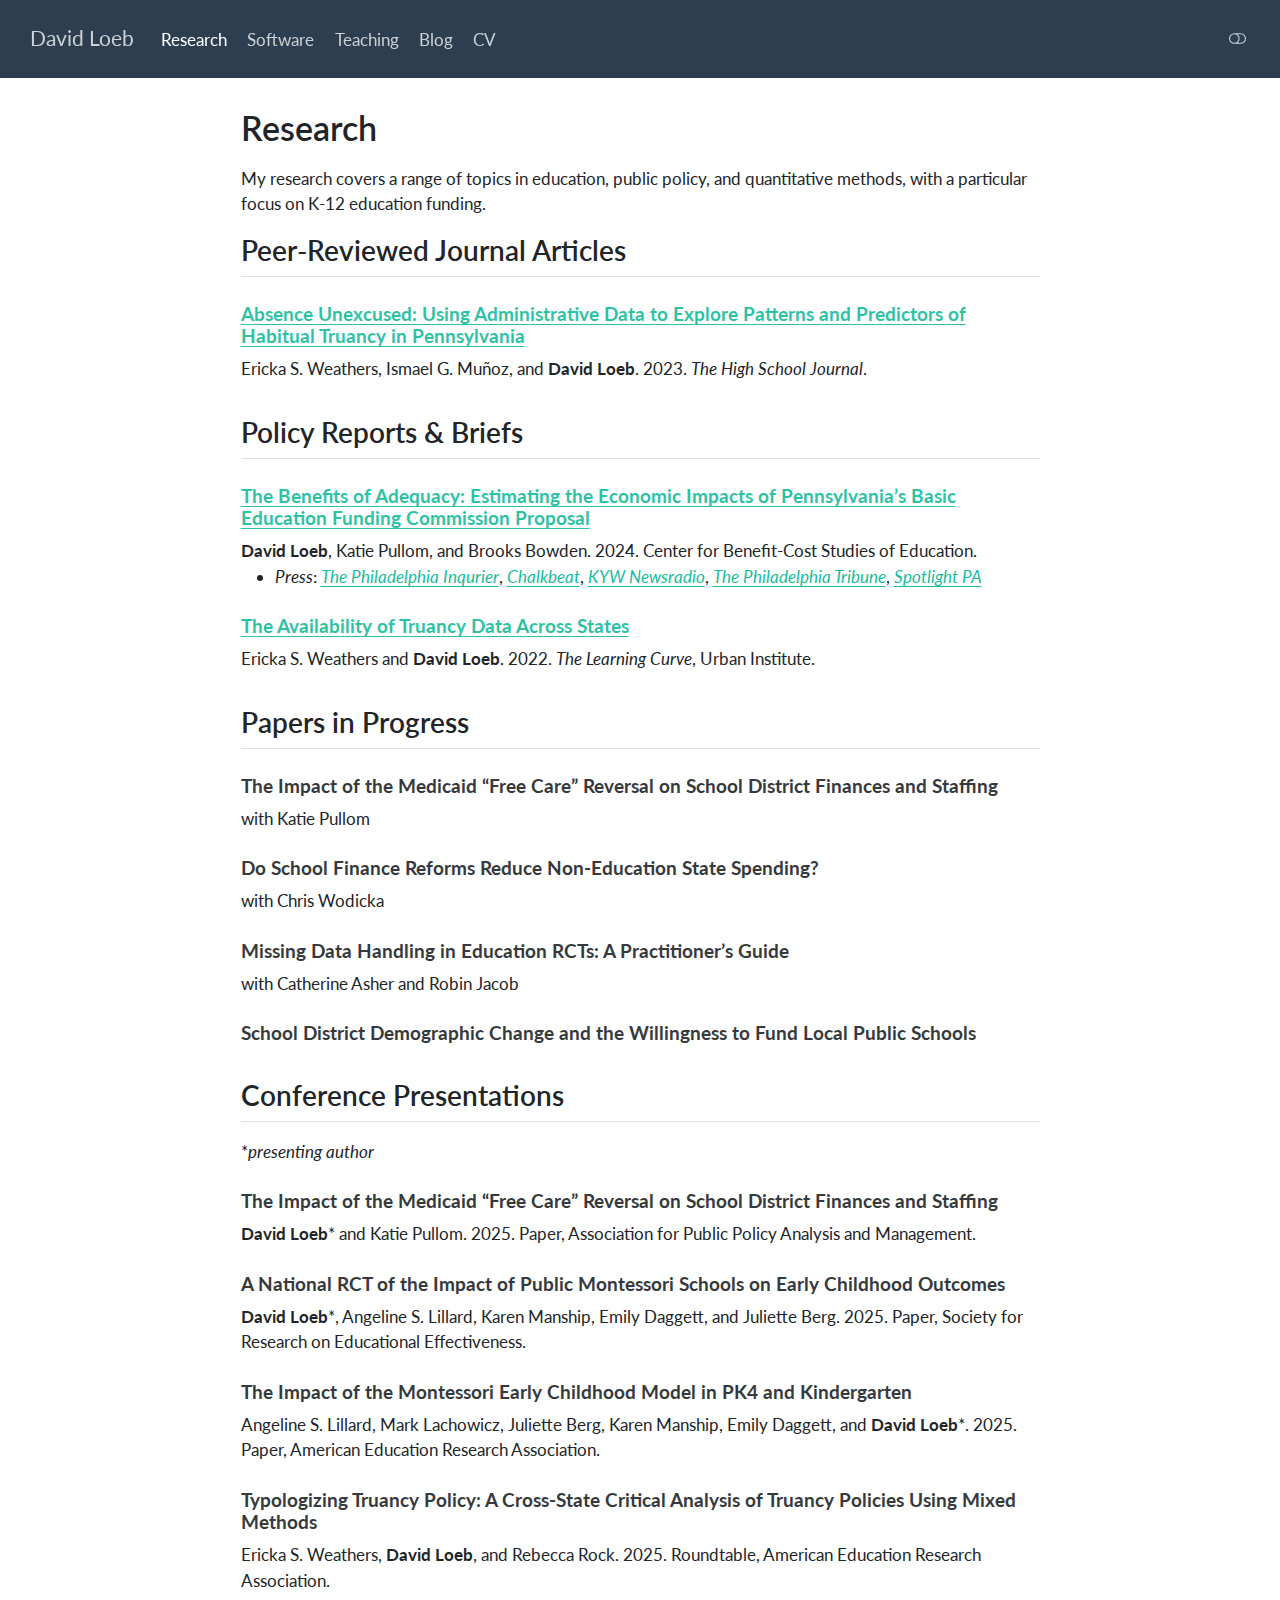
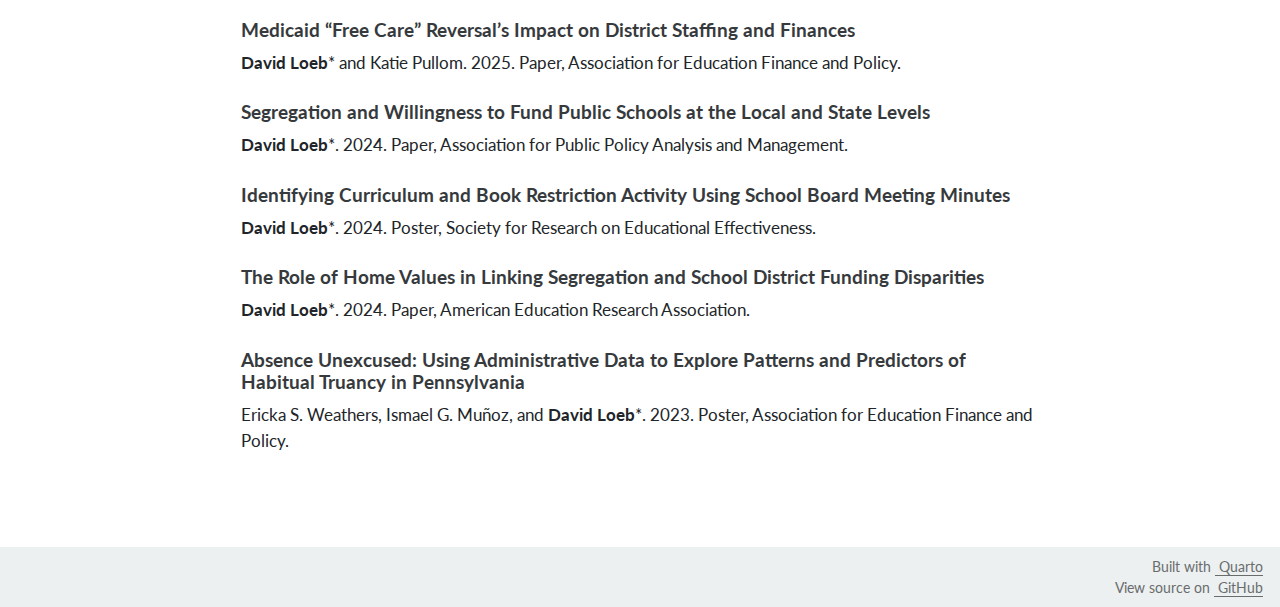
<file: research.html>
<!DOCTYPE html>
<html xmlns="http://www.w3.org/1999/xhtml" lang="en" xml:lang="en"><head>

<meta charset="utf-8">
<meta name="generator" content="quarto-1.7.32">

<meta name="viewport" content="width=device-width, initial-scale=1.0, user-scalable=yes">


<title>Research – David Loeb</title>
<style>
code{white-space: pre-wrap;}
span.smallcaps{font-variant: small-caps;}
div.columns{display: flex; gap: min(4vw, 1.5em);}
div.column{flex: auto; overflow-x: auto;}
div.hanging-indent{margin-left: 1.5em; text-indent: -1.5em;}
ul.task-list{list-style: none;}
ul.task-list li input[type="checkbox"] {
  width: 0.8em;
  margin: 0 0.8em 0.2em -1em; /* quarto-specific, see https://github.com/quarto-dev/quarto-cli/issues/4556 */ 
  vertical-align: middle;
}
</style>


<script src="site_libs/quarto-nav/quarto-nav.js"></script>
<script src="site_libs/quarto-nav/headroom.min.js"></script>
<script src="site_libs/clipboard/clipboard.min.js"></script>
<script src="site_libs/quarto-search/autocomplete.umd.js"></script>
<script src="site_libs/quarto-search/fuse.min.js"></script>
<script src="site_libs/quarto-search/quarto-search.js"></script>
<meta name="quarto:offset" content="./">
<link href="./files/favicon.svg" rel="icon" type="image/svg+xml">
<script src="site_libs/quarto-html/quarto.js" type="module"></script>
<script src="site_libs/quarto-html/tabsets/tabsets.js" type="module"></script>
<script src="site_libs/quarto-html/popper.min.js"></script>
<script src="site_libs/quarto-html/tippy.umd.min.js"></script>
<script src="site_libs/quarto-html/anchor.min.js"></script>
<link href="site_libs/quarto-html/tippy.css" rel="stylesheet">
<link href="site_libs/quarto-html/quarto-syntax-highlighting-37eea08aefeeee20ff55810ff984fec1.css" rel="stylesheet" class="quarto-color-scheme" id="quarto-text-highlighting-styles">
<link href="site_libs/quarto-html/quarto-syntax-highlighting-dark-2fef5ea3f8957b3e4ecc936fc74692ca.css" rel="stylesheet" class="quarto-color-scheme quarto-color-alternate" id="quarto-text-highlighting-styles">
<link href="site_libs/quarto-html/quarto-syntax-highlighting-37eea08aefeeee20ff55810ff984fec1.css" rel="stylesheet" class="quarto-color-scheme-extra" id="quarto-text-highlighting-styles">
<script src="site_libs/bootstrap/bootstrap.min.js"></script>
<link href="site_libs/bootstrap/bootstrap-icons.css" rel="stylesheet">
<link href="site_libs/bootstrap/bootstrap-b1a9dad27405968d87b5a859284fb0bd.min.css" rel="stylesheet" append-hash="true" class="quarto-color-scheme" id="quarto-bootstrap" data-mode="light">
<link href="site_libs/bootstrap/bootstrap-dark-1bcb84067da0f479ac39ca30d285420c.min.css" rel="stylesheet" append-hash="true" class="quarto-color-scheme quarto-color-alternate" id="quarto-bootstrap" data-mode="dark">
<link href="site_libs/bootstrap/bootstrap-b1a9dad27405968d87b5a859284fb0bd.min.css" rel="stylesheet" append-hash="true" class="quarto-color-scheme-extra" id="quarto-bootstrap" data-mode="light">
<script src="site_libs/quarto-contrib/iconify-3.0.0/iconify-icon.min.js"></script>
<script id="quarto-search-options" type="application/json">{
  "location": "navbar",
  "copy-button": false,
  "collapse-after": 3,
  "panel-placement": "end",
  "type": "overlay",
  "limit": 50,
  "keyboard-shortcut": [
    "f",
    "/",
    "s"
  ],
  "show-item-context": false,
  "language": {
    "search-no-results-text": "No results",
    "search-matching-documents-text": "matching documents",
    "search-copy-link-title": "Copy link to search",
    "search-hide-matches-text": "Hide additional matches",
    "search-more-match-text": "more match in this document",
    "search-more-matches-text": "more matches in this document",
    "search-clear-button-title": "Clear",
    "search-text-placeholder": "",
    "search-detached-cancel-button-title": "Cancel",
    "search-submit-button-title": "Submit",
    "search-label": "Search"
  }
}</script>


<link rel="stylesheet" href="styles.css">
</head>

<body class="nav-fixed fullcontent quarto-light"><script id="quarto-html-before-body" type="application/javascript">
    const toggleBodyColorMode = (bsSheetEl) => {
      const mode = bsSheetEl.getAttribute("data-mode");
      const bodyEl = window.document.querySelector("body");
      if (mode === "dark") {
        bodyEl.classList.add("quarto-dark");
        bodyEl.classList.remove("quarto-light");
      } else {
        bodyEl.classList.add("quarto-light");
        bodyEl.classList.remove("quarto-dark");
      }
    }
    const toggleBodyColorPrimary = () => {
      const bsSheetEl = window.document.querySelector("link#quarto-bootstrap:not([rel=disabled-stylesheet])");
      if (bsSheetEl) {
        toggleBodyColorMode(bsSheetEl);
      }
    }
    const setColorSchemeToggle = (alternate) => {
      const toggles = window.document.querySelectorAll('.quarto-color-scheme-toggle');
      for (let i=0; i < toggles.length; i++) {
        const toggle = toggles[i];
        if (toggle) {
          if (alternate) {
            toggle.classList.add("alternate");
          } else {
            toggle.classList.remove("alternate");
          }
        }
      }
    };
    const toggleColorMode = (alternate) => {
      // Switch the stylesheets
      const primaryStylesheets = window.document.querySelectorAll('link.quarto-color-scheme:not(.quarto-color-alternate)');
      const alternateStylesheets = window.document.querySelectorAll('link.quarto-color-scheme.quarto-color-alternate');
      manageTransitions('#quarto-margin-sidebar .nav-link', false);
      if (alternate) {
        // note: dark is layered on light, we don't disable primary!
        enableStylesheet(alternateStylesheets);
        for (const sheetNode of alternateStylesheets) {
          if (sheetNode.id === "quarto-bootstrap") {
            toggleBodyColorMode(sheetNode);
          }
        }
      } else {
        disableStylesheet(alternateStylesheets);
        enableStylesheet(primaryStylesheets)
        toggleBodyColorPrimary();
      }
      manageTransitions('#quarto-margin-sidebar .nav-link', true);
      // Switch the toggles
      setColorSchemeToggle(alternate)
      // Hack to workaround the fact that safari doesn't
      // properly recolor the scrollbar when toggling (#1455)
      if (navigator.userAgent.indexOf('Safari') > 0 && navigator.userAgent.indexOf('Chrome') == -1) {
        manageTransitions("body", false);
        window.scrollTo(0, 1);
        setTimeout(() => {
          window.scrollTo(0, 0);
          manageTransitions("body", true);
        }, 40);
      }
    }
    const disableStylesheet = (stylesheets) => {
      for (let i=0; i < stylesheets.length; i++) {
        const stylesheet = stylesheets[i];
        stylesheet.rel = 'disabled-stylesheet';
      }
    }
    const enableStylesheet = (stylesheets) => {
      for (let i=0; i < stylesheets.length; i++) {
        const stylesheet = stylesheets[i];
        if(stylesheet.rel !== 'stylesheet') { // for Chrome, which will still FOUC without this check
          stylesheet.rel = 'stylesheet';
        }
      }
    }
    const manageTransitions = (selector, allowTransitions) => {
      const els = window.document.querySelectorAll(selector);
      for (let i=0; i < els.length; i++) {
        const el = els[i];
        if (allowTransitions) {
          el.classList.remove('notransition');
        } else {
          el.classList.add('notransition');
        }
      }
    }
    const isFileUrl = () => {
      return window.location.protocol === 'file:';
    }
    const hasAlternateSentinel = () => {
      let styleSentinel = getColorSchemeSentinel();
      if (styleSentinel !== null) {
        return styleSentinel === "alternate";
      } else {
        return false;
      }
    }
    const setStyleSentinel = (alternate) => {
      const value = alternate ? "alternate" : "default";
      if (!isFileUrl()) {
        window.localStorage.setItem("quarto-color-scheme", value);
      } else {
        localAlternateSentinel = value;
      }
    }
    const getColorSchemeSentinel = () => {
      if (!isFileUrl()) {
        const storageValue = window.localStorage.getItem("quarto-color-scheme");
        return storageValue != null ? storageValue : localAlternateSentinel;
      } else {
        return localAlternateSentinel;
      }
    }
    const toggleGiscusIfUsed = (isAlternate, darkModeDefault) => {
      const baseTheme = document.querySelector('#giscus-base-theme')?.value ?? 'light';
      const alternateTheme = document.querySelector('#giscus-alt-theme')?.value ?? 'dark';
      let newTheme = '';
      if(authorPrefersDark) {
        newTheme = isAlternate ? baseTheme : alternateTheme;
      } else {
        newTheme = isAlternate ? alternateTheme : baseTheme;
      }
      const changeGiscusTheme = () => {
        // From: https://github.com/giscus/giscus/issues/336
        const sendMessage = (message) => {
          const iframe = document.querySelector('iframe.giscus-frame');
          if (!iframe) return;
          iframe.contentWindow.postMessage({ giscus: message }, 'https://giscus.app');
        }
        sendMessage({
          setConfig: {
            theme: newTheme
          }
        });
      }
      const isGiscussLoaded = window.document.querySelector('iframe.giscus-frame') !== null;
      if (isGiscussLoaded) {
        changeGiscusTheme();
      }
    };
    const authorPrefersDark = false;
    const queryPrefersDark = window.matchMedia('(prefers-color-scheme: dark)');
    const darkModeDefault = queryPrefersDark.matches;
      document.querySelector('link#quarto-text-highlighting-styles.quarto-color-scheme-extra').rel = 'disabled-stylesheet';
      document.querySelector('link#quarto-bootstrap.quarto-color-scheme-extra').rel = 'disabled-stylesheet';
    let localAlternateSentinel = darkModeDefault ? 'alternate' : 'default';
    // Dark / light mode switch
    window.quartoToggleColorScheme = () => {
      // Read the current dark / light value
      let toAlternate = !hasAlternateSentinel();
      toggleColorMode(toAlternate);
      setStyleSentinel(toAlternate);
      toggleGiscusIfUsed(toAlternate, darkModeDefault);
      window.dispatchEvent(new Event('resize'));
    };
    queryPrefersDark.addEventListener("change", e => {
      if(window.localStorage.getItem("quarto-color-scheme") !== null)
        return;
      const alternate = e.matches
      toggleColorMode(alternate);
      localAlternateSentinel = e.matches ? 'alternate' : 'default'; // this is used alongside local storage!
      toggleGiscusIfUsed(alternate, darkModeDefault);
    });
    // Switch to dark mode if need be
    if (hasAlternateSentinel()) {
      toggleColorMode(true);
    } else {
      toggleColorMode(false);
    }
  </script>

<div id="quarto-search-results"></div>
  <header id="quarto-header" class="headroom fixed-top">
    <nav class="navbar navbar-expand-lg " data-bs-theme="dark">
      <div class="navbar-container container-fluid">
      <div class="navbar-brand-container mx-auto">
    <a class="navbar-brand" href="./index.html">
    <span class="navbar-title">David Loeb</span>
    </a>
  </div>
          <button class="navbar-toggler" type="button" data-bs-toggle="collapse" data-bs-target="#navbarCollapse" aria-controls="navbarCollapse" role="menu" aria-expanded="false" aria-label="Toggle navigation" onclick="if (window.quartoToggleHeadroom) { window.quartoToggleHeadroom(); }">
  <span class="navbar-toggler-icon"></span>
</button>
          <div class="collapse navbar-collapse" id="navbarCollapse">
            <ul class="navbar-nav navbar-nav-scroll me-auto">
  <li class="nav-item">
    <a class="nav-link active" href="./research.html" aria-current="page"> 
<span class="menu-text">Research</span></a>
  </li>  
  <li class="nav-item">
    <a class="nav-link" href="./software.html"> 
<span class="menu-text">Software</span></a>
  </li>  
  <li class="nav-item">
    <a class="nav-link" href="./teaching.html"> 
<span class="menu-text">Teaching</span></a>
  </li>  
  <li class="nav-item">
    <a class="nav-link" href="./blog.html"> 
<span class="menu-text">Blog</span></a>
  </li>  
  <li class="nav-item">
    <a class="nav-link" href="./cv.html"> 
<span class="menu-text">CV</span></a>
  </li>  
</ul>
          </div> <!-- /navcollapse -->
            <div class="quarto-navbar-tools">
  <a href="" class="quarto-color-scheme-toggle quarto-navigation-tool  px-1" onclick="window.quartoToggleColorScheme(); return false;" title="Toggle dark mode"><i class="bi"></i></a>
</div>
      </div> <!-- /container-fluid -->
    </nav>
</header>
<!-- content -->
<div id="quarto-content" class="quarto-container page-columns page-rows-contents page-layout-article page-navbar">
<!-- sidebar -->
<!-- margin-sidebar -->
    
<!-- main -->
<main class="content" id="quarto-document-content">


<header id="title-block-header" class="quarto-title-block default">
<div class="quarto-title">
<h1 class="title">Research</h1>
</div>



<div class="quarto-title-meta">

    
  
    
  </div>
  


</header>


<p>My research covers a range of topics in education, public policy, and quantitative methods, with a particular focus on K-12 education funding.</p>
<section id="peer-reviewed-journal-articles" class="level2">
<h2 class="anchored" data-anchor-id="peer-reviewed-journal-articles">Peer-Reviewed Journal Articles</h2>
<section id="absence-unexcused-using-administrative-data-to-explore-patterns-and-predictors-of-habitual-truancy-in-pennsylvania" class="level5">
<h5 class="anchored" data-anchor-id="absence-unexcused-using-administrative-data-to-explore-patterns-and-predictors-of-habitual-truancy-in-pennsylvania"><a href="https://doi.org/10.1353/hsj.2023.a930442" target="_blank"><strong>Absence Unexcused: Using Administrative Data to Explore Patterns and Predictors of Habitual Truancy in Pennsylvania</strong></a></h5>
<p>Ericka S. Weathers, Ismael G. Muñoz, and <strong>David Loeb</strong>. 2023. <em>The High School Journal</em>.</p>
</section>
</section>
<section id="policy-reports-briefs" class="level2">
<h2 class="anchored" data-anchor-id="policy-reports-briefs">Policy Reports &amp; Briefs</h2>
<section id="the-benefits-of-adequacy-estimating-the-economic-impacts-of-pennsylvanias-basic-education-funding-commission-proposal" class="level5">
<h5 class="anchored" data-anchor-id="the-benefits-of-adequacy-estimating-the-economic-impacts-of-pennsylvanias-basic-education-funding-commission-proposal"><a href="https://www.cbcse.org/publications/pa2024" target="_blank"><strong>The Benefits of Adequacy: Estimating the Economic Impacts of Pennsylvania’s Basic Education Funding Commission Proposal</strong></a></h5>
<div class="listp">
<p><strong>David Loeb</strong>, Katie Pullom, and Brooks Bowden. 2024. Center for Benefit-Cost Studies of Education.</p>
<ul>
<li><em>Press</em>: <a href="https://www.inquirer.com/education/pennsylvania-education-funding-benefits-school-penn-research-20240619.html" target="_blank"><em>The Philadelphia Inqurier</em></a>, <a href="https://www.chalkbeat.org/philadelphia/2024/06/20/upenn-report-51-billion-k12-school-spending-hike-will-yield-benefits-exceeding-cost/" target="_blank"><em>Chalkbeat</em></a>, <a href="https://www.audacy.com/kywnewsradio/news/local/penn-analysis-supports-pa-education-funding-boost" target="_blank"><em>KYW Newsradio</em></a>, <a href="https://www.phillytrib.com/news/local_news/proposed-5b-funding-formula-would-help-struggling-schools-in-pennsylvania-new-report-says/article_0caa2dfc-eb78-54fb-a791-aae129f17fa7.html" target="_blank"><em>The Philadelphia Tribune</em></a>, <a href="https://www.spotlightpa.org/news/2024/06/budget-deadline-education-funding-surplus-deal-pennsylvania-taxes/" target="_blank"><em>Spotlight PA</em></a></li>
</ul>
</div>
</section>
<section id="the-availability-of-truancy-data-across-states" class="level5">
<h5 class="anchored" data-anchor-id="the-availability-of-truancy-data-across-states"><a href="https://www.urban.org/research/publication/availability-truancy-data-across-states" target="_blank"><strong>The Availability of Truancy Data Across States</strong></a></h5>
<p>Ericka S. Weathers and <strong>David Loeb</strong>. 2022. <em>The Learning Curve</em>, Urban Institute.</p>
</section>
</section>
<section id="papers-in-progress" class="level2">
<h2 class="anchored" data-anchor-id="papers-in-progress">Papers in Progress</h2>
<section id="the-impact-of-the-medicaid-free-care-reversal-on-school-district-finances-and-staffing" class="level5">
<h5 class="anchored" data-anchor-id="the-impact-of-the-medicaid-free-care-reversal-on-school-district-finances-and-staffing"><strong>The Impact of the Medicaid “Free Care” Reversal on School District Finances and Staffing</strong></h5>
<p>with Katie Pullom</p>
</section>
<section id="do-school-finance-reforms-reduce-non-education-state-spending" class="level5">
<h5 class="anchored" data-anchor-id="do-school-finance-reforms-reduce-non-education-state-spending"><strong>Do School Finance Reforms Reduce Non-Education State Spending?</strong></h5>
<p>with Chris Wodicka</p>
</section>
<section id="missing-data-handling-in-education-rcts-a-practitioners-guide" class="level5">
<h5 class="anchored" data-anchor-id="missing-data-handling-in-education-rcts-a-practitioners-guide"><strong>Missing Data Handling in Education RCTs: A Practitioner’s Guide</strong></h5>
<p>with Catherine Asher and Robin Jacob</p>
</section>
<section id="school-district-demographic-change-and-the-willingness-to-fund-local-public-schools" class="level5">
<h5 class="anchored" data-anchor-id="school-district-demographic-change-and-the-willingness-to-fund-local-public-schools"><strong>School District Demographic Change and the Willingness to Fund Local Public Schools</strong></h5>
</section>
</section>
<section id="conference-presentations" class="level2">
<h2 class="anchored" data-anchor-id="conference-presentations">Conference Presentations</h2>
<p>*<em>presenting author</em></p>
<section id="the-impact-of-the-medicaid-free-care-reversal-on-school-district-finances-and-staffing-1" class="level5">
<h5 class="anchored" data-anchor-id="the-impact-of-the-medicaid-free-care-reversal-on-school-district-finances-and-staffing-1"><strong>The Impact of the Medicaid “Free Care” Reversal on School District Finances and Staffing</strong></h5>
<p><strong>David Loeb</strong>* and Katie Pullom. 2025. Paper, Association for Public Policy Analysis and Management.</p>
</section>
<section id="a-national-rct-of-the-impact-of-public-montessori-schools-on-early-childhood-outcomes" class="level5">
<h5 class="anchored" data-anchor-id="a-national-rct-of-the-impact-of-public-montessori-schools-on-early-childhood-outcomes"><strong>A National RCT of the Impact of Public Montessori Schools on Early Childhood Outcomes</strong></h5>
<p><strong>David Loeb</strong>*, Angeline S. Lillard, Karen Manship, Emily Daggett, and Juliette Berg. 2025. Paper, Society for Research on Educational Effectiveness.</p>
</section>
<section id="the-impact-of-the-montessori-early-childhood-model-in-pk4-and-kindergarten" class="level5">
<h5 class="anchored" data-anchor-id="the-impact-of-the-montessori-early-childhood-model-in-pk4-and-kindergarten"><strong>The Impact of the Montessori Early Childhood Model in PK4 and Kindergarten</strong></h5>
<p>Angeline S. Lillard, Mark Lachowicz, Juliette Berg, Karen Manship, Emily Daggett, and <strong>David Loeb</strong>*. 2025. Paper, American Education Research Association.</p>
</section>
<section id="typologizing-truancy-policy-a-cross-state-critical-analysis-of-truancy-policies-using-mixed-methods" class="level5">
<h5 class="anchored" data-anchor-id="typologizing-truancy-policy-a-cross-state-critical-analysis-of-truancy-policies-using-mixed-methods"><strong>Typologizing Truancy Policy: A Cross-State Critical Analysis of Truancy Policies Using Mixed Methods</strong></h5>
<p>Ericka S. Weathers, <strong>David Loeb</strong>, and Rebecca Rock. 2025. Roundtable, American Education Research Association.</p>
</section>
<section id="medicaid-free-care-reversals-impact-on-district-staffing-and-finances" class="level5">
<h5 class="anchored" data-anchor-id="medicaid-free-care-reversals-impact-on-district-staffing-and-finances"><strong>Medicaid “Free Care” Reversal’s Impact on District Staffing and Finances</strong></h5>
<p><strong>David Loeb</strong>* and Katie Pullom. 2025. Paper, Association for Education Finance and Policy.</p>
</section>
<section id="segregation-and-willingness-to-fund-public-schools-at-the-local-and-state-levels" class="level5">
<h5 class="anchored" data-anchor-id="segregation-and-willingness-to-fund-public-schools-at-the-local-and-state-levels"><strong>Segregation and Willingness to Fund Public Schools at the Local and State Levels</strong></h5>
<p><strong>David Loeb</strong>*. 2024. Paper, Association for Public Policy Analysis and Management.</p>
</section>
<section id="identifying-curriculum-and-book-restriction-activity-using-school-board-meeting-minutes" class="level5">
<h5 class="anchored" data-anchor-id="identifying-curriculum-and-book-restriction-activity-using-school-board-meeting-minutes"><strong>Identifying Curriculum and Book Restriction Activity Using School Board Meeting Minutes</strong></h5>
<p><strong>David Loeb</strong>*. 2024. Poster, Society for Research on Educational Effectiveness.</p>
</section>
<section id="the-role-of-home-values-in-linking-segregation-and-school-district-funding-disparities" class="level5">
<h5 class="anchored" data-anchor-id="the-role-of-home-values-in-linking-segregation-and-school-district-funding-disparities"><strong>The Role of Home Values in Linking Segregation and School District Funding Disparities</strong></h5>
<p><strong>David Loeb</strong>*. 2024. Paper, American Education Research Association.</p>
</section>
<section id="absence-unexcused-using-administrative-data-to-explore-patterns-and-predictors-of-habitual-truancy-in-pennsylvania-1" class="level5">
<h5 class="anchored" data-anchor-id="absence-unexcused-using-administrative-data-to-explore-patterns-and-predictors-of-habitual-truancy-in-pennsylvania-1"><strong>Absence Unexcused: Using Administrative Data to Explore Patterns and Predictors of Habitual Truancy in Pennsylvania</strong></h5>
<p>Ericka S. Weathers, Ismael G. Muñoz, and <strong>David Loeb</strong>*. 2023. Poster, Association for Education Finance and Policy.</p>


</section>
</section>

</main> <!-- /main -->
<script id="quarto-html-after-body" type="application/javascript">
  window.document.addEventListener("DOMContentLoaded", function (event) {
    // Ensure there is a toggle, if there isn't float one in the top right
    if (window.document.querySelector('.quarto-color-scheme-toggle') === null) {
      const a = window.document.createElement('a');
      a.classList.add('top-right');
      a.classList.add('quarto-color-scheme-toggle');
      a.href = "";
      a.onclick = function() { try { window.quartoToggleColorScheme(); } catch {} return false; };
      const i = window.document.createElement("i");
      i.classList.add('bi');
      a.appendChild(i);
      window.document.body.appendChild(a);
    }
    setColorSchemeToggle(hasAlternateSentinel())
    const icon = "";
    const anchorJS = new window.AnchorJS();
    anchorJS.options = {
      placement: 'right',
      icon: icon
    };
    anchorJS.add('.anchored');
    const isCodeAnnotation = (el) => {
      for (const clz of el.classList) {
        if (clz.startsWith('code-annotation-')) {                     
          return true;
        }
      }
      return false;
    }
    const onCopySuccess = function(e) {
      // button target
      const button = e.trigger;
      // don't keep focus
      button.blur();
      // flash "checked"
      button.classList.add('code-copy-button-checked');
      var currentTitle = button.getAttribute("title");
      button.setAttribute("title", "Copied!");
      let tooltip;
      if (window.bootstrap) {
        button.setAttribute("data-bs-toggle", "tooltip");
        button.setAttribute("data-bs-placement", "left");
        button.setAttribute("data-bs-title", "Copied!");
        tooltip = new bootstrap.Tooltip(button, 
          { trigger: "manual", 
            customClass: "code-copy-button-tooltip",
            offset: [0, -8]});
        tooltip.show();    
      }
      setTimeout(function() {
        if (tooltip) {
          tooltip.hide();
          button.removeAttribute("data-bs-title");
          button.removeAttribute("data-bs-toggle");
          button.removeAttribute("data-bs-placement");
        }
        button.setAttribute("title", currentTitle);
        button.classList.remove('code-copy-button-checked');
      }, 1000);
      // clear code selection
      e.clearSelection();
    }
    const getTextToCopy = function(trigger) {
        const codeEl = trigger.previousElementSibling.cloneNode(true);
        for (const childEl of codeEl.children) {
          if (isCodeAnnotation(childEl)) {
            childEl.remove();
          }
        }
        return codeEl.innerText;
    }
    const clipboard = new window.ClipboardJS('.code-copy-button:not([data-in-quarto-modal])', {
      text: getTextToCopy
    });
    clipboard.on('success', onCopySuccess);
    if (window.document.getElementById('quarto-embedded-source-code-modal')) {
      const clipboardModal = new window.ClipboardJS('.code-copy-button[data-in-quarto-modal]', {
        text: getTextToCopy,
        container: window.document.getElementById('quarto-embedded-source-code-modal')
      });
      clipboardModal.on('success', onCopySuccess);
    }
      var localhostRegex = new RegExp(/^(?:http|https):\/\/localhost\:?[0-9]*\//);
      var mailtoRegex = new RegExp(/^mailto:/);
        var filterRegex = new RegExp("https:\/\/davidloeb\.co");
      var isInternal = (href) => {
          return filterRegex.test(href) || localhostRegex.test(href) || mailtoRegex.test(href);
      }
      // Inspect non-navigation links and adorn them if external
     var links = window.document.querySelectorAll('a[href]:not(.nav-link):not(.navbar-brand):not(.toc-action):not(.sidebar-link):not(.sidebar-item-toggle):not(.pagination-link):not(.no-external):not([aria-hidden]):not(.dropdown-item):not(.quarto-navigation-tool):not(.about-link)');
      for (var i=0; i<links.length; i++) {
        const link = links[i];
        if (!isInternal(link.href)) {
          // undo the damage that might have been done by quarto-nav.js in the case of
          // links that we want to consider external
          if (link.dataset.originalHref !== undefined) {
            link.href = link.dataset.originalHref;
          }
        }
      }
    function tippyHover(el, contentFn, onTriggerFn, onUntriggerFn) {
      const config = {
        allowHTML: true,
        maxWidth: 500,
        delay: 100,
        arrow: false,
        appendTo: function(el) {
            return el.parentElement;
        },
        interactive: true,
        interactiveBorder: 10,
        theme: 'quarto',
        placement: 'bottom-start',
      };
      if (contentFn) {
        config.content = contentFn;
      }
      if (onTriggerFn) {
        config.onTrigger = onTriggerFn;
      }
      if (onUntriggerFn) {
        config.onUntrigger = onUntriggerFn;
      }
      window.tippy(el, config); 
    }
    const noterefs = window.document.querySelectorAll('a[role="doc-noteref"]');
    for (var i=0; i<noterefs.length; i++) {
      const ref = noterefs[i];
      tippyHover(ref, function() {
        // use id or data attribute instead here
        let href = ref.getAttribute('data-footnote-href') || ref.getAttribute('href');
        try { href = new URL(href).hash; } catch {}
        const id = href.replace(/^#\/?/, "");
        const note = window.document.getElementById(id);
        if (note) {
          return note.innerHTML;
        } else {
          return "";
        }
      });
    }
    const xrefs = window.document.querySelectorAll('a.quarto-xref');
    const processXRef = (id, note) => {
      // Strip column container classes
      const stripColumnClz = (el) => {
        el.classList.remove("page-full", "page-columns");
        if (el.children) {
          for (const child of el.children) {
            stripColumnClz(child);
          }
        }
      }
      stripColumnClz(note)
      if (id === null || id.startsWith('sec-')) {
        // Special case sections, only their first couple elements
        const container = document.createElement("div");
        if (note.children && note.children.length > 2) {
          container.appendChild(note.children[0].cloneNode(true));
          for (let i = 1; i < note.children.length; i++) {
            const child = note.children[i];
            if (child.tagName === "P" && child.innerText === "") {
              continue;
            } else {
              container.appendChild(child.cloneNode(true));
              break;
            }
          }
          if (window.Quarto?.typesetMath) {
            window.Quarto.typesetMath(container);
          }
          return container.innerHTML
        } else {
          if (window.Quarto?.typesetMath) {
            window.Quarto.typesetMath(note);
          }
          return note.innerHTML;
        }
      } else {
        // Remove any anchor links if they are present
        const anchorLink = note.querySelector('a.anchorjs-link');
        if (anchorLink) {
          anchorLink.remove();
        }
        if (window.Quarto?.typesetMath) {
          window.Quarto.typesetMath(note);
        }
        if (note.classList.contains("callout")) {
          return note.outerHTML;
        } else {
          return note.innerHTML;
        }
      }
    }
    for (var i=0; i<xrefs.length; i++) {
      const xref = xrefs[i];
      tippyHover(xref, undefined, function(instance) {
        instance.disable();
        let url = xref.getAttribute('href');
        let hash = undefined; 
        if (url.startsWith('#')) {
          hash = url;
        } else {
          try { hash = new URL(url).hash; } catch {}
        }
        if (hash) {
          const id = hash.replace(/^#\/?/, "");
          const note = window.document.getElementById(id);
          if (note !== null) {
            try {
              const html = processXRef(id, note.cloneNode(true));
              instance.setContent(html);
            } finally {
              instance.enable();
              instance.show();
            }
          } else {
            // See if we can fetch this
            fetch(url.split('#')[0])
            .then(res => res.text())
            .then(html => {
              const parser = new DOMParser();
              const htmlDoc = parser.parseFromString(html, "text/html");
              const note = htmlDoc.getElementById(id);
              if (note !== null) {
                const html = processXRef(id, note);
                instance.setContent(html);
              } 
            }).finally(() => {
              instance.enable();
              instance.show();
            });
          }
        } else {
          // See if we can fetch a full url (with no hash to target)
          // This is a special case and we should probably do some content thinning / targeting
          fetch(url)
          .then(res => res.text())
          .then(html => {
            const parser = new DOMParser();
            const htmlDoc = parser.parseFromString(html, "text/html");
            const note = htmlDoc.querySelector('main.content');
            if (note !== null) {
              // This should only happen for chapter cross references
              // (since there is no id in the URL)
              // remove the first header
              if (note.children.length > 0 && note.children[0].tagName === "HEADER") {
                note.children[0].remove();
              }
              const html = processXRef(null, note);
              instance.setContent(html);
            } 
          }).finally(() => {
            instance.enable();
            instance.show();
          });
        }
      }, function(instance) {
      });
    }
        let selectedAnnoteEl;
        const selectorForAnnotation = ( cell, annotation) => {
          let cellAttr = 'data-code-cell="' + cell + '"';
          let lineAttr = 'data-code-annotation="' +  annotation + '"';
          const selector = 'span[' + cellAttr + '][' + lineAttr + ']';
          return selector;
        }
        const selectCodeLines = (annoteEl) => {
          const doc = window.document;
          const targetCell = annoteEl.getAttribute("data-target-cell");
          const targetAnnotation = annoteEl.getAttribute("data-target-annotation");
          const annoteSpan = window.document.querySelector(selectorForAnnotation(targetCell, targetAnnotation));
          const lines = annoteSpan.getAttribute("data-code-lines").split(",");
          const lineIds = lines.map((line) => {
            return targetCell + "-" + line;
          })
          let top = null;
          let height = null;
          let parent = null;
          if (lineIds.length > 0) {
              //compute the position of the single el (top and bottom and make a div)
              const el = window.document.getElementById(lineIds[0]);
              top = el.offsetTop;
              height = el.offsetHeight;
              parent = el.parentElement.parentElement;
            if (lineIds.length > 1) {
              const lastEl = window.document.getElementById(lineIds[lineIds.length - 1]);
              const bottom = lastEl.offsetTop + lastEl.offsetHeight;
              height = bottom - top;
            }
            if (top !== null && height !== null && parent !== null) {
              // cook up a div (if necessary) and position it 
              let div = window.document.getElementById("code-annotation-line-highlight");
              if (div === null) {
                div = window.document.createElement("div");
                div.setAttribute("id", "code-annotation-line-highlight");
                div.style.position = 'absolute';
                parent.appendChild(div);
              }
              div.style.top = top - 2 + "px";
              div.style.height = height + 4 + "px";
              div.style.left = 0;
              let gutterDiv = window.document.getElementById("code-annotation-line-highlight-gutter");
              if (gutterDiv === null) {
                gutterDiv = window.document.createElement("div");
                gutterDiv.setAttribute("id", "code-annotation-line-highlight-gutter");
                gutterDiv.style.position = 'absolute';
                const codeCell = window.document.getElementById(targetCell);
                const gutter = codeCell.querySelector('.code-annotation-gutter');
                gutter.appendChild(gutterDiv);
              }
              gutterDiv.style.top = top - 2 + "px";
              gutterDiv.style.height = height + 4 + "px";
            }
            selectedAnnoteEl = annoteEl;
          }
        };
        const unselectCodeLines = () => {
          const elementsIds = ["code-annotation-line-highlight", "code-annotation-line-highlight-gutter"];
          elementsIds.forEach((elId) => {
            const div = window.document.getElementById(elId);
            if (div) {
              div.remove();
            }
          });
          selectedAnnoteEl = undefined;
        };
          // Handle positioning of the toggle
      window.addEventListener(
        "resize",
        throttle(() => {
          elRect = undefined;
          if (selectedAnnoteEl) {
            selectCodeLines(selectedAnnoteEl);
          }
        }, 10)
      );
      function throttle(fn, ms) {
      let throttle = false;
      let timer;
        return (...args) => {
          if(!throttle) { // first call gets through
              fn.apply(this, args);
              throttle = true;
          } else { // all the others get throttled
              if(timer) clearTimeout(timer); // cancel #2
              timer = setTimeout(() => {
                fn.apply(this, args);
                timer = throttle = false;
              }, ms);
          }
        };
      }
        // Attach click handler to the DT
        const annoteDls = window.document.querySelectorAll('dt[data-target-cell]');
        for (const annoteDlNode of annoteDls) {
          annoteDlNode.addEventListener('click', (event) => {
            const clickedEl = event.target;
            if (clickedEl !== selectedAnnoteEl) {
              unselectCodeLines();
              const activeEl = window.document.querySelector('dt[data-target-cell].code-annotation-active');
              if (activeEl) {
                activeEl.classList.remove('code-annotation-active');
              }
              selectCodeLines(clickedEl);
              clickedEl.classList.add('code-annotation-active');
            } else {
              // Unselect the line
              unselectCodeLines();
              clickedEl.classList.remove('code-annotation-active');
            }
          });
        }
    const findCites = (el) => {
      const parentEl = el.parentElement;
      if (parentEl) {
        const cites = parentEl.dataset.cites;
        if (cites) {
          return {
            el,
            cites: cites.split(' ')
          };
        } else {
          return findCites(el.parentElement)
        }
      } else {
        return undefined;
      }
    };
    var bibliorefs = window.document.querySelectorAll('a[role="doc-biblioref"]');
    for (var i=0; i<bibliorefs.length; i++) {
      const ref = bibliorefs[i];
      const citeInfo = findCites(ref);
      if (citeInfo) {
        tippyHover(citeInfo.el, function() {
          var popup = window.document.createElement('div');
          citeInfo.cites.forEach(function(cite) {
            var citeDiv = window.document.createElement('div');
            citeDiv.classList.add('hanging-indent');
            citeDiv.classList.add('csl-entry');
            var biblioDiv = window.document.getElementById('ref-' + cite);
            if (biblioDiv) {
              citeDiv.innerHTML = biblioDiv.innerHTML;
            }
            popup.appendChild(citeDiv);
          });
          return popup.innerHTML;
        });
      }
    }
  });
  </script>
</div> <!-- /content -->
<footer class="footer">
  <div class="nav-footer">
    <div class="nav-footer-left">
      &nbsp;
    </div>   
    <div class="nav-footer-center">
      &nbsp;
    </div>
    <div class="nav-footer-right">
<p>Built with <a href="https://quarto.org"><iconify-icon role="img" inline="" icon="simple-icons:quarto" aria-label="Icon quarto from simple-icons Iconify.design set." title="Icon quarto from simple-icons Iconify.design set."></iconify-icon> Quarto</a><br>View source on <a href="https://github.com/david-loeb/david-loeb.github.io"><iconify-icon role="img" inline="" icon="fa:github" aria-label="Icon github from fa Iconify.design set." title="Icon github from fa Iconify.design set."></iconify-icon> GitHub</a></p>
</div>
  </div>
</footer>




</body></html>
</file>
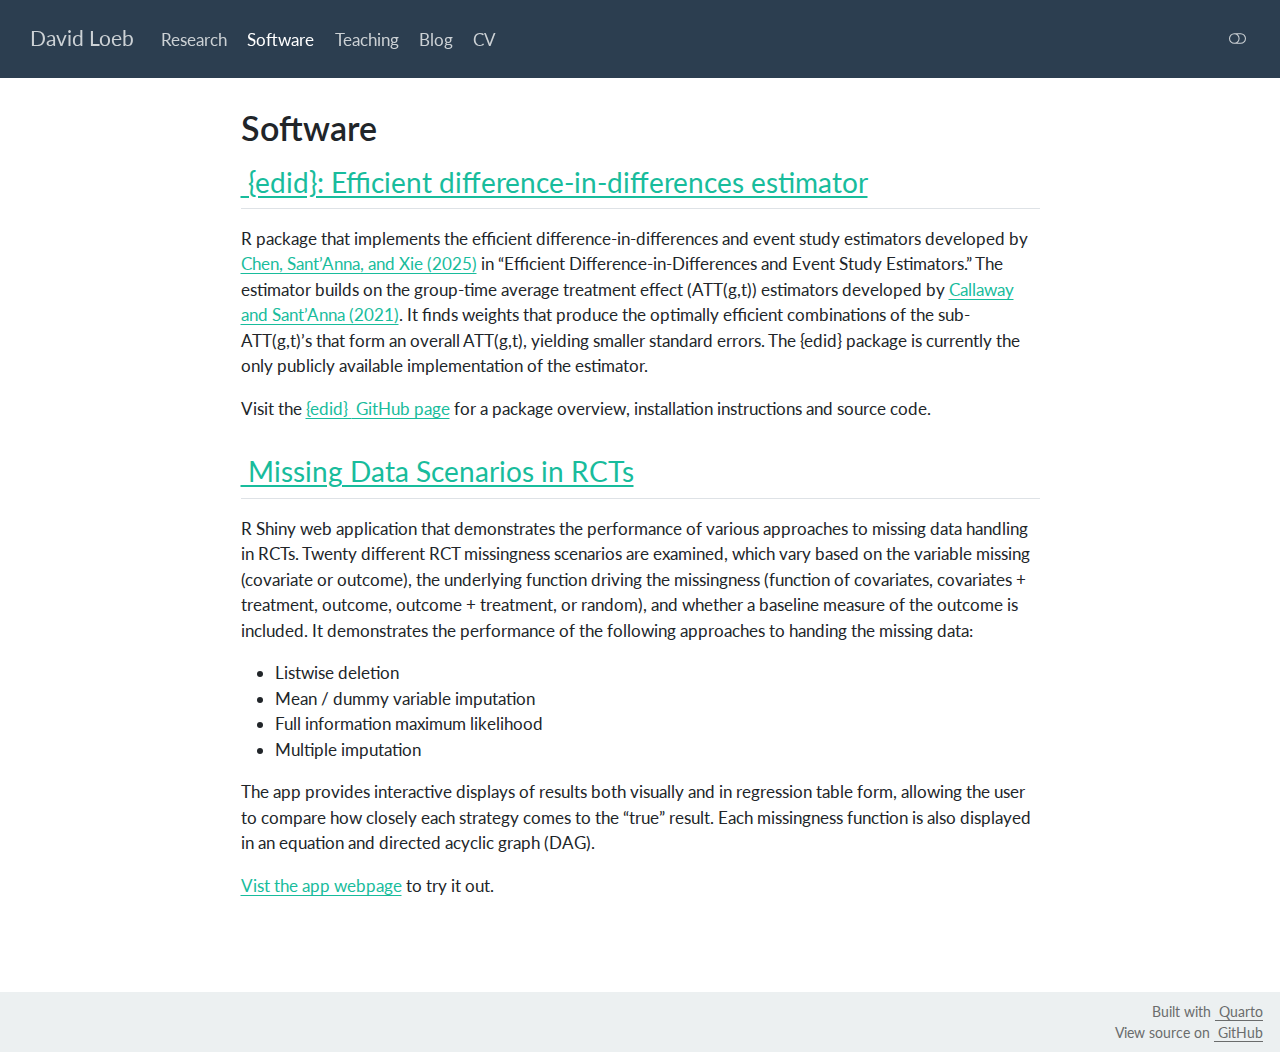
<file: software.html>
<!DOCTYPE html>
<html xmlns="http://www.w3.org/1999/xhtml" lang="en" xml:lang="en"><head>

<meta charset="utf-8">
<meta name="generator" content="quarto-1.7.32">

<meta name="viewport" content="width=device-width, initial-scale=1.0, user-scalable=yes">


<title>Software – David Loeb</title>
<style>
code{white-space: pre-wrap;}
span.smallcaps{font-variant: small-caps;}
div.columns{display: flex; gap: min(4vw, 1.5em);}
div.column{flex: auto; overflow-x: auto;}
div.hanging-indent{margin-left: 1.5em; text-indent: -1.5em;}
ul.task-list{list-style: none;}
ul.task-list li input[type="checkbox"] {
  width: 0.8em;
  margin: 0 0.8em 0.2em -1em; /* quarto-specific, see https://github.com/quarto-dev/quarto-cli/issues/4556 */ 
  vertical-align: middle;
}
</style>


<script src="site_libs/quarto-nav/quarto-nav.js"></script>
<script src="site_libs/quarto-nav/headroom.min.js"></script>
<script src="site_libs/clipboard/clipboard.min.js"></script>
<script src="site_libs/quarto-search/autocomplete.umd.js"></script>
<script src="site_libs/quarto-search/fuse.min.js"></script>
<script src="site_libs/quarto-search/quarto-search.js"></script>
<meta name="quarto:offset" content="./">
<script src="site_libs/quarto-html/quarto.js" type="module"></script>
<script src="site_libs/quarto-html/tabsets/tabsets.js" type="module"></script>
<script src="site_libs/quarto-html/popper.min.js"></script>
<script src="site_libs/quarto-html/tippy.umd.min.js"></script>
<script src="site_libs/quarto-html/anchor.min.js"></script>
<link href="site_libs/quarto-html/tippy.css" rel="stylesheet">
<link href="site_libs/quarto-html/quarto-syntax-highlighting-37eea08aefeeee20ff55810ff984fec1.css" rel="stylesheet" class="quarto-color-scheme" id="quarto-text-highlighting-styles">
<link href="site_libs/quarto-html/quarto-syntax-highlighting-dark-2fef5ea3f8957b3e4ecc936fc74692ca.css" rel="stylesheet" class="quarto-color-scheme quarto-color-alternate" id="quarto-text-highlighting-styles">
<link href="site_libs/quarto-html/quarto-syntax-highlighting-37eea08aefeeee20ff55810ff984fec1.css" rel="stylesheet" class="quarto-color-scheme-extra" id="quarto-text-highlighting-styles">
<script src="site_libs/bootstrap/bootstrap.min.js"></script>
<link href="site_libs/bootstrap/bootstrap-icons.css" rel="stylesheet">
<link href="site_libs/bootstrap/bootstrap-b1a9dad27405968d87b5a859284fb0bd.min.css" rel="stylesheet" append-hash="true" class="quarto-color-scheme" id="quarto-bootstrap" data-mode="light">
<link href="site_libs/bootstrap/bootstrap-dark-1bcb84067da0f479ac39ca30d285420c.min.css" rel="stylesheet" append-hash="true" class="quarto-color-scheme quarto-color-alternate" id="quarto-bootstrap" data-mode="dark">
<link href="site_libs/bootstrap/bootstrap-b1a9dad27405968d87b5a859284fb0bd.min.css" rel="stylesheet" append-hash="true" class="quarto-color-scheme-extra" id="quarto-bootstrap" data-mode="light">
<script src="site_libs/quarto-contrib/iconify-3.0.0/iconify-icon.min.js"></script>
<script id="quarto-search-options" type="application/json">{
  "location": "navbar",
  "copy-button": false,
  "collapse-after": 3,
  "panel-placement": "end",
  "type": "overlay",
  "limit": 50,
  "keyboard-shortcut": [
    "f",
    "/",
    "s"
  ],
  "show-item-context": false,
  "language": {
    "search-no-results-text": "No results",
    "search-matching-documents-text": "matching documents",
    "search-copy-link-title": "Copy link to search",
    "search-hide-matches-text": "Hide additional matches",
    "search-more-match-text": "more match in this document",
    "search-more-matches-text": "more matches in this document",
    "search-clear-button-title": "Clear",
    "search-text-placeholder": "",
    "search-detached-cancel-button-title": "Cancel",
    "search-submit-button-title": "Submit",
    "search-label": "Search"
  }
}</script>


<link rel="stylesheet" href="styles.css">
</head>

<body class="nav-fixed fullcontent quarto-light"><script id="quarto-html-before-body" type="application/javascript">
    const toggleBodyColorMode = (bsSheetEl) => {
      const mode = bsSheetEl.getAttribute("data-mode");
      const bodyEl = window.document.querySelector("body");
      if (mode === "dark") {
        bodyEl.classList.add("quarto-dark");
        bodyEl.classList.remove("quarto-light");
      } else {
        bodyEl.classList.add("quarto-light");
        bodyEl.classList.remove("quarto-dark");
      }
    }
    const toggleBodyColorPrimary = () => {
      const bsSheetEl = window.document.querySelector("link#quarto-bootstrap:not([rel=disabled-stylesheet])");
      if (bsSheetEl) {
        toggleBodyColorMode(bsSheetEl);
      }
    }
    const setColorSchemeToggle = (alternate) => {
      const toggles = window.document.querySelectorAll('.quarto-color-scheme-toggle');
      for (let i=0; i < toggles.length; i++) {
        const toggle = toggles[i];
        if (toggle) {
          if (alternate) {
            toggle.classList.add("alternate");
          } else {
            toggle.classList.remove("alternate");
          }
        }
      }
    };
    const toggleColorMode = (alternate) => {
      // Switch the stylesheets
      const primaryStylesheets = window.document.querySelectorAll('link.quarto-color-scheme:not(.quarto-color-alternate)');
      const alternateStylesheets = window.document.querySelectorAll('link.quarto-color-scheme.quarto-color-alternate');
      manageTransitions('#quarto-margin-sidebar .nav-link', false);
      if (alternate) {
        // note: dark is layered on light, we don't disable primary!
        enableStylesheet(alternateStylesheets);
        for (const sheetNode of alternateStylesheets) {
          if (sheetNode.id === "quarto-bootstrap") {
            toggleBodyColorMode(sheetNode);
          }
        }
      } else {
        disableStylesheet(alternateStylesheets);
        enableStylesheet(primaryStylesheets)
        toggleBodyColorPrimary();
      }
      manageTransitions('#quarto-margin-sidebar .nav-link', true);
      // Switch the toggles
      setColorSchemeToggle(alternate)
      // Hack to workaround the fact that safari doesn't
      // properly recolor the scrollbar when toggling (#1455)
      if (navigator.userAgent.indexOf('Safari') > 0 && navigator.userAgent.indexOf('Chrome') == -1) {
        manageTransitions("body", false);
        window.scrollTo(0, 1);
        setTimeout(() => {
          window.scrollTo(0, 0);
          manageTransitions("body", true);
        }, 40);
      }
    }
    const disableStylesheet = (stylesheets) => {
      for (let i=0; i < stylesheets.length; i++) {
        const stylesheet = stylesheets[i];
        stylesheet.rel = 'disabled-stylesheet';
      }
    }
    const enableStylesheet = (stylesheets) => {
      for (let i=0; i < stylesheets.length; i++) {
        const stylesheet = stylesheets[i];
        if(stylesheet.rel !== 'stylesheet') { // for Chrome, which will still FOUC without this check
          stylesheet.rel = 'stylesheet';
        }
      }
    }
    const manageTransitions = (selector, allowTransitions) => {
      const els = window.document.querySelectorAll(selector);
      for (let i=0; i < els.length; i++) {
        const el = els[i];
        if (allowTransitions) {
          el.classList.remove('notransition');
        } else {
          el.classList.add('notransition');
        }
      }
    }
    const isFileUrl = () => {
      return window.location.protocol === 'file:';
    }
    const hasAlternateSentinel = () => {
      let styleSentinel = getColorSchemeSentinel();
      if (styleSentinel !== null) {
        return styleSentinel === "alternate";
      } else {
        return false;
      }
    }
    const setStyleSentinel = (alternate) => {
      const value = alternate ? "alternate" : "default";
      if (!isFileUrl()) {
        window.localStorage.setItem("quarto-color-scheme", value);
      } else {
        localAlternateSentinel = value;
      }
    }
    const getColorSchemeSentinel = () => {
      if (!isFileUrl()) {
        const storageValue = window.localStorage.getItem("quarto-color-scheme");
        return storageValue != null ? storageValue : localAlternateSentinel;
      } else {
        return localAlternateSentinel;
      }
    }
    const toggleGiscusIfUsed = (isAlternate, darkModeDefault) => {
      const baseTheme = document.querySelector('#giscus-base-theme')?.value ?? 'light';
      const alternateTheme = document.querySelector('#giscus-alt-theme')?.value ?? 'dark';
      let newTheme = '';
      if(authorPrefersDark) {
        newTheme = isAlternate ? baseTheme : alternateTheme;
      } else {
        newTheme = isAlternate ? alternateTheme : baseTheme;
      }
      const changeGiscusTheme = () => {
        // From: https://github.com/giscus/giscus/issues/336
        const sendMessage = (message) => {
          const iframe = document.querySelector('iframe.giscus-frame');
          if (!iframe) return;
          iframe.contentWindow.postMessage({ giscus: message }, 'https://giscus.app');
        }
        sendMessage({
          setConfig: {
            theme: newTheme
          }
        });
      }
      const isGiscussLoaded = window.document.querySelector('iframe.giscus-frame') !== null;
      if (isGiscussLoaded) {
        changeGiscusTheme();
      }
    };
    const authorPrefersDark = false;
    const queryPrefersDark = window.matchMedia('(prefers-color-scheme: dark)');
    const darkModeDefault = queryPrefersDark.matches;
      document.querySelector('link#quarto-text-highlighting-styles.quarto-color-scheme-extra').rel = 'disabled-stylesheet';
      document.querySelector('link#quarto-bootstrap.quarto-color-scheme-extra').rel = 'disabled-stylesheet';
    let localAlternateSentinel = darkModeDefault ? 'alternate' : 'default';
    // Dark / light mode switch
    window.quartoToggleColorScheme = () => {
      // Read the current dark / light value
      let toAlternate = !hasAlternateSentinel();
      toggleColorMode(toAlternate);
      setStyleSentinel(toAlternate);
      toggleGiscusIfUsed(toAlternate, darkModeDefault);
      window.dispatchEvent(new Event('resize'));
    };
    queryPrefersDark.addEventListener("change", e => {
      if(window.localStorage.getItem("quarto-color-scheme") !== null)
        return;
      const alternate = e.matches
      toggleColorMode(alternate);
      localAlternateSentinel = e.matches ? 'alternate' : 'default'; // this is used alongside local storage!
      toggleGiscusIfUsed(alternate, darkModeDefault);
    });
    // Switch to dark mode if need be
    if (hasAlternateSentinel()) {
      toggleColorMode(true);
    } else {
      toggleColorMode(false);
    }
  </script>

<div id="quarto-search-results"></div>
  <header id="quarto-header" class="headroom fixed-top">
    <nav class="navbar navbar-expand-lg " data-bs-theme="dark">
      <div class="navbar-container container-fluid">
      <div class="navbar-brand-container mx-auto">
    <a class="navbar-brand" href="./index.html">
    <span class="navbar-title">David Loeb</span>
    </a>
  </div>
          <button class="navbar-toggler" type="button" data-bs-toggle="collapse" data-bs-target="#navbarCollapse" aria-controls="navbarCollapse" role="menu" aria-expanded="false" aria-label="Toggle navigation" onclick="if (window.quartoToggleHeadroom) { window.quartoToggleHeadroom(); }">
  <span class="navbar-toggler-icon"></span>
</button>
          <div class="collapse navbar-collapse" id="navbarCollapse">
            <ul class="navbar-nav navbar-nav-scroll me-auto">
  <li class="nav-item">
    <a class="nav-link" href="./research.html"> 
<span class="menu-text">Research</span></a>
  </li>  
  <li class="nav-item">
    <a class="nav-link active" href="./software.html" aria-current="page"> 
<span class="menu-text">Software</span></a>
  </li>  
  <li class="nav-item">
    <a class="nav-link" href="./teaching.html"> 
<span class="menu-text">Teaching</span></a>
  </li>  
  <li class="nav-item">
    <a class="nav-link" href="./blog.html"> 
<span class="menu-text">Blog</span></a>
  </li>  
  <li class="nav-item">
    <a class="nav-link" href="./cv.html"> 
<span class="menu-text">CV</span></a>
  </li>  
</ul>
          </div> <!-- /navcollapse -->
            <div class="quarto-navbar-tools">
  <a href="" class="quarto-color-scheme-toggle quarto-navigation-tool  px-1" onclick="window.quartoToggleColorScheme(); return false;" title="Toggle dark mode"><i class="bi"></i></a>
</div>
      </div> <!-- /container-fluid -->
    </nav>
</header>
<!-- content -->
<div id="quarto-content" class="quarto-container page-columns page-rows-contents page-layout-article page-navbar">
<!-- sidebar -->
<!-- margin-sidebar -->
    
<!-- main -->
<main class="content" id="quarto-document-content">


<header id="title-block-header" class="quarto-title-block default">
<div class="quarto-title">
<h1 class="title">Software</h1>
</div>



<div class="quarto-title-meta">

    
  
    
  </div>
  


</header>


<section id="edid-efficient-difference-in-differences-estimator" class="level2">
<h2 class="anchored" data-anchor-id="edid-efficient-difference-in-differences-estimator"><a href="https://github.com/david-loeb/edid"><iconify-icon role="img" inline="" icon="mdi:language-r" aria-label="Icon language-r from mdi Iconify.design set." title="Icon language-r from mdi Iconify.design set."></iconify-icon> {edid}: Efficient difference-in-differences estimator</a></h2>
<p>R package that implements the efficient difference-in-differences and event study estimators developed by <a href="https://arxiv.org/abs/2506.17729">Chen, Sant’Anna, and Xie (2025)</a> in “Efficient Difference-in-Differences and Event Study Estimators.” The estimator builds on the group-time average treatment effect (ATT(g,t)) estimators developed by <a href="https://www.sciencedirect.com/science/article/abs/pii/S0304407620303948">Callaway and Sant’Anna (2021)</a>. It finds weights that produce the optimally efficient combinations of the sub-ATT(g,t)’s that form an overall ATT(g,t), yielding smaller standard errors. The {edid} package is currently the only publicly available implementation of the estimator.</p>
<p>Visit the <a href="https://github.com/david-loeb/edid">{edid} <iconify-icon role="img" inline="" icon="fa:github" aria-label="Icon github from fa Iconify.design set." title="Icon github from fa Iconify.design set."></iconify-icon> GitHub page</a> for a package overview, installation instructions and source code.</p>
</section>
<section id="missing-data-scenarios-in-rcts" class="level2">
<h2 class="anchored" data-anchor-id="missing-data-scenarios-in-rcts"><a href="https://davidloeb.shinyapps.io/missing-data/"><iconify-icon role="img" inline="" icon="mdi:language-r" aria-label="Icon language-r from mdi Iconify.design set." title="Icon language-r from mdi Iconify.design set."></iconify-icon> Missing Data Scenarios in RCTs</a></h2>
<p>R Shiny web application that demonstrates the performance of various approaches to missing data handling in RCTs. Twenty different RCT missingness scenarios are examined, which vary based on the variable missing (covariate or outcome), the underlying function driving the missingness (function of covariates, covariates + treatment, outcome, outcome + treatment, or random), and whether a baseline measure of the outcome is included. It demonstrates the performance of the following approaches to handing the missing data:</p>
<ul>
<li>Listwise deletion</li>
<li>Mean / dummy variable imputation</li>
<li>Full information maximum likelihood</li>
<li>Multiple imputation</li>
</ul>
<p>The app provides interactive displays of results both visually and in regression table form, allowing the user to compare how closely each strategy comes to the “true” result. Each missingness function is also displayed in an equation and directed acyclic graph (DAG).</p>
<p><a href="https://davidloeb.shinyapps.io/missing-data/" target="_blank">Vist the app webpage</a> to try it out.</p>


</section>

</main> <!-- /main -->
<script id="quarto-html-after-body" type="application/javascript">
  window.document.addEventListener("DOMContentLoaded", function (event) {
    // Ensure there is a toggle, if there isn't float one in the top right
    if (window.document.querySelector('.quarto-color-scheme-toggle') === null) {
      const a = window.document.createElement('a');
      a.classList.add('top-right');
      a.classList.add('quarto-color-scheme-toggle');
      a.href = "";
      a.onclick = function() { try { window.quartoToggleColorScheme(); } catch {} return false; };
      const i = window.document.createElement("i");
      i.classList.add('bi');
      a.appendChild(i);
      window.document.body.appendChild(a);
    }
    setColorSchemeToggle(hasAlternateSentinel())
    const icon = "";
    const anchorJS = new window.AnchorJS();
    anchorJS.options = {
      placement: 'right',
      icon: icon
    };
    anchorJS.add('.anchored');
    const isCodeAnnotation = (el) => {
      for (const clz of el.classList) {
        if (clz.startsWith('code-annotation-')) {                     
          return true;
        }
      }
      return false;
    }
    const onCopySuccess = function(e) {
      // button target
      const button = e.trigger;
      // don't keep focus
      button.blur();
      // flash "checked"
      button.classList.add('code-copy-button-checked');
      var currentTitle = button.getAttribute("title");
      button.setAttribute("title", "Copied!");
      let tooltip;
      if (window.bootstrap) {
        button.setAttribute("data-bs-toggle", "tooltip");
        button.setAttribute("data-bs-placement", "left");
        button.setAttribute("data-bs-title", "Copied!");
        tooltip = new bootstrap.Tooltip(button, 
          { trigger: "manual", 
            customClass: "code-copy-button-tooltip",
            offset: [0, -8]});
        tooltip.show();    
      }
      setTimeout(function() {
        if (tooltip) {
          tooltip.hide();
          button.removeAttribute("data-bs-title");
          button.removeAttribute("data-bs-toggle");
          button.removeAttribute("data-bs-placement");
        }
        button.setAttribute("title", currentTitle);
        button.classList.remove('code-copy-button-checked');
      }, 1000);
      // clear code selection
      e.clearSelection();
    }
    const getTextToCopy = function(trigger) {
        const codeEl = trigger.previousElementSibling.cloneNode(true);
        for (const childEl of codeEl.children) {
          if (isCodeAnnotation(childEl)) {
            childEl.remove();
          }
        }
        return codeEl.innerText;
    }
    const clipboard = new window.ClipboardJS('.code-copy-button:not([data-in-quarto-modal])', {
      text: getTextToCopy
    });
    clipboard.on('success', onCopySuccess);
    if (window.document.getElementById('quarto-embedded-source-code-modal')) {
      const clipboardModal = new window.ClipboardJS('.code-copy-button[data-in-quarto-modal]', {
        text: getTextToCopy,
        container: window.document.getElementById('quarto-embedded-source-code-modal')
      });
      clipboardModal.on('success', onCopySuccess);
    }
      var localhostRegex = new RegExp(/^(?:http|https):\/\/localhost\:?[0-9]*\//);
      var mailtoRegex = new RegExp(/^mailto:/);
        var filterRegex = new RegExp("https:\/\/davidloeb\.co");
      var isInternal = (href) => {
          return filterRegex.test(href) || localhostRegex.test(href) || mailtoRegex.test(href);
      }
      // Inspect non-navigation links and adorn them if external
     var links = window.document.querySelectorAll('a[href]:not(.nav-link):not(.navbar-brand):not(.toc-action):not(.sidebar-link):not(.sidebar-item-toggle):not(.pagination-link):not(.no-external):not([aria-hidden]):not(.dropdown-item):not(.quarto-navigation-tool):not(.about-link)');
      for (var i=0; i<links.length; i++) {
        const link = links[i];
        if (!isInternal(link.href)) {
          // undo the damage that might have been done by quarto-nav.js in the case of
          // links that we want to consider external
          if (link.dataset.originalHref !== undefined) {
            link.href = link.dataset.originalHref;
          }
        }
      }
    function tippyHover(el, contentFn, onTriggerFn, onUntriggerFn) {
      const config = {
        allowHTML: true,
        maxWidth: 500,
        delay: 100,
        arrow: false,
        appendTo: function(el) {
            return el.parentElement;
        },
        interactive: true,
        interactiveBorder: 10,
        theme: 'quarto',
        placement: 'bottom-start',
      };
      if (contentFn) {
        config.content = contentFn;
      }
      if (onTriggerFn) {
        config.onTrigger = onTriggerFn;
      }
      if (onUntriggerFn) {
        config.onUntrigger = onUntriggerFn;
      }
      window.tippy(el, config); 
    }
    const noterefs = window.document.querySelectorAll('a[role="doc-noteref"]');
    for (var i=0; i<noterefs.length; i++) {
      const ref = noterefs[i];
      tippyHover(ref, function() {
        // use id or data attribute instead here
        let href = ref.getAttribute('data-footnote-href') || ref.getAttribute('href');
        try { href = new URL(href).hash; } catch {}
        const id = href.replace(/^#\/?/, "");
        const note = window.document.getElementById(id);
        if (note) {
          return note.innerHTML;
        } else {
          return "";
        }
      });
    }
    const xrefs = window.document.querySelectorAll('a.quarto-xref');
    const processXRef = (id, note) => {
      // Strip column container classes
      const stripColumnClz = (el) => {
        el.classList.remove("page-full", "page-columns");
        if (el.children) {
          for (const child of el.children) {
            stripColumnClz(child);
          }
        }
      }
      stripColumnClz(note)
      if (id === null || id.startsWith('sec-')) {
        // Special case sections, only their first couple elements
        const container = document.createElement("div");
        if (note.children && note.children.length > 2) {
          container.appendChild(note.children[0].cloneNode(true));
          for (let i = 1; i < note.children.length; i++) {
            const child = note.children[i];
            if (child.tagName === "P" && child.innerText === "") {
              continue;
            } else {
              container.appendChild(child.cloneNode(true));
              break;
            }
          }
          if (window.Quarto?.typesetMath) {
            window.Quarto.typesetMath(container);
          }
          return container.innerHTML
        } else {
          if (window.Quarto?.typesetMath) {
            window.Quarto.typesetMath(note);
          }
          return note.innerHTML;
        }
      } else {
        // Remove any anchor links if they are present
        const anchorLink = note.querySelector('a.anchorjs-link');
        if (anchorLink) {
          anchorLink.remove();
        }
        if (window.Quarto?.typesetMath) {
          window.Quarto.typesetMath(note);
        }
        if (note.classList.contains("callout")) {
          return note.outerHTML;
        } else {
          return note.innerHTML;
        }
      }
    }
    for (var i=0; i<xrefs.length; i++) {
      const xref = xrefs[i];
      tippyHover(xref, undefined, function(instance) {
        instance.disable();
        let url = xref.getAttribute('href');
        let hash = undefined; 
        if (url.startsWith('#')) {
          hash = url;
        } else {
          try { hash = new URL(url).hash; } catch {}
        }
        if (hash) {
          const id = hash.replace(/^#\/?/, "");
          const note = window.document.getElementById(id);
          if (note !== null) {
            try {
              const html = processXRef(id, note.cloneNode(true));
              instance.setContent(html);
            } finally {
              instance.enable();
              instance.show();
            }
          } else {
            // See if we can fetch this
            fetch(url.split('#')[0])
            .then(res => res.text())
            .then(html => {
              const parser = new DOMParser();
              const htmlDoc = parser.parseFromString(html, "text/html");
              const note = htmlDoc.getElementById(id);
              if (note !== null) {
                const html = processXRef(id, note);
                instance.setContent(html);
              } 
            }).finally(() => {
              instance.enable();
              instance.show();
            });
          }
        } else {
          // See if we can fetch a full url (with no hash to target)
          // This is a special case and we should probably do some content thinning / targeting
          fetch(url)
          .then(res => res.text())
          .then(html => {
            const parser = new DOMParser();
            const htmlDoc = parser.parseFromString(html, "text/html");
            const note = htmlDoc.querySelector('main.content');
            if (note !== null) {
              // This should only happen for chapter cross references
              // (since there is no id in the URL)
              // remove the first header
              if (note.children.length > 0 && note.children[0].tagName === "HEADER") {
                note.children[0].remove();
              }
              const html = processXRef(null, note);
              instance.setContent(html);
            } 
          }).finally(() => {
            instance.enable();
            instance.show();
          });
        }
      }, function(instance) {
      });
    }
        let selectedAnnoteEl;
        const selectorForAnnotation = ( cell, annotation) => {
          let cellAttr = 'data-code-cell="' + cell + '"';
          let lineAttr = 'data-code-annotation="' +  annotation + '"';
          const selector = 'span[' + cellAttr + '][' + lineAttr + ']';
          return selector;
        }
        const selectCodeLines = (annoteEl) => {
          const doc = window.document;
          const targetCell = annoteEl.getAttribute("data-target-cell");
          const targetAnnotation = annoteEl.getAttribute("data-target-annotation");
          const annoteSpan = window.document.querySelector(selectorForAnnotation(targetCell, targetAnnotation));
          const lines = annoteSpan.getAttribute("data-code-lines").split(",");
          const lineIds = lines.map((line) => {
            return targetCell + "-" + line;
          })
          let top = null;
          let height = null;
          let parent = null;
          if (lineIds.length > 0) {
              //compute the position of the single el (top and bottom and make a div)
              const el = window.document.getElementById(lineIds[0]);
              top = el.offsetTop;
              height = el.offsetHeight;
              parent = el.parentElement.parentElement;
            if (lineIds.length > 1) {
              const lastEl = window.document.getElementById(lineIds[lineIds.length - 1]);
              const bottom = lastEl.offsetTop + lastEl.offsetHeight;
              height = bottom - top;
            }
            if (top !== null && height !== null && parent !== null) {
              // cook up a div (if necessary) and position it 
              let div = window.document.getElementById("code-annotation-line-highlight");
              if (div === null) {
                div = window.document.createElement("div");
                div.setAttribute("id", "code-annotation-line-highlight");
                div.style.position = 'absolute';
                parent.appendChild(div);
              }
              div.style.top = top - 2 + "px";
              div.style.height = height + 4 + "px";
              div.style.left = 0;
              let gutterDiv = window.document.getElementById("code-annotation-line-highlight-gutter");
              if (gutterDiv === null) {
                gutterDiv = window.document.createElement("div");
                gutterDiv.setAttribute("id", "code-annotation-line-highlight-gutter");
                gutterDiv.style.position = 'absolute';
                const codeCell = window.document.getElementById(targetCell);
                const gutter = codeCell.querySelector('.code-annotation-gutter');
                gutter.appendChild(gutterDiv);
              }
              gutterDiv.style.top = top - 2 + "px";
              gutterDiv.style.height = height + 4 + "px";
            }
            selectedAnnoteEl = annoteEl;
          }
        };
        const unselectCodeLines = () => {
          const elementsIds = ["code-annotation-line-highlight", "code-annotation-line-highlight-gutter"];
          elementsIds.forEach((elId) => {
            const div = window.document.getElementById(elId);
            if (div) {
              div.remove();
            }
          });
          selectedAnnoteEl = undefined;
        };
          // Handle positioning of the toggle
      window.addEventListener(
        "resize",
        throttle(() => {
          elRect = undefined;
          if (selectedAnnoteEl) {
            selectCodeLines(selectedAnnoteEl);
          }
        }, 10)
      );
      function throttle(fn, ms) {
      let throttle = false;
      let timer;
        return (...args) => {
          if(!throttle) { // first call gets through
              fn.apply(this, args);
              throttle = true;
          } else { // all the others get throttled
              if(timer) clearTimeout(timer); // cancel #2
              timer = setTimeout(() => {
                fn.apply(this, args);
                timer = throttle = false;
              }, ms);
          }
        };
      }
        // Attach click handler to the DT
        const annoteDls = window.document.querySelectorAll('dt[data-target-cell]');
        for (const annoteDlNode of annoteDls) {
          annoteDlNode.addEventListener('click', (event) => {
            const clickedEl = event.target;
            if (clickedEl !== selectedAnnoteEl) {
              unselectCodeLines();
              const activeEl = window.document.querySelector('dt[data-target-cell].code-annotation-active');
              if (activeEl) {
                activeEl.classList.remove('code-annotation-active');
              }
              selectCodeLines(clickedEl);
              clickedEl.classList.add('code-annotation-active');
            } else {
              // Unselect the line
              unselectCodeLines();
              clickedEl.classList.remove('code-annotation-active');
            }
          });
        }
    const findCites = (el) => {
      const parentEl = el.parentElement;
      if (parentEl) {
        const cites = parentEl.dataset.cites;
        if (cites) {
          return {
            el,
            cites: cites.split(' ')
          };
        } else {
          return findCites(el.parentElement)
        }
      } else {
        return undefined;
      }
    };
    var bibliorefs = window.document.querySelectorAll('a[role="doc-biblioref"]');
    for (var i=0; i<bibliorefs.length; i++) {
      const ref = bibliorefs[i];
      const citeInfo = findCites(ref);
      if (citeInfo) {
        tippyHover(citeInfo.el, function() {
          var popup = window.document.createElement('div');
          citeInfo.cites.forEach(function(cite) {
            var citeDiv = window.document.createElement('div');
            citeDiv.classList.add('hanging-indent');
            citeDiv.classList.add('csl-entry');
            var biblioDiv = window.document.getElementById('ref-' + cite);
            if (biblioDiv) {
              citeDiv.innerHTML = biblioDiv.innerHTML;
            }
            popup.appendChild(citeDiv);
          });
          return popup.innerHTML;
        });
      }
    }
  });
  </script>
</div> <!-- /content -->
<footer class="footer">
  <div class="nav-footer">
    <div class="nav-footer-left">
      &nbsp;
    </div>   
    <div class="nav-footer-center">
      &nbsp;
    </div>
    <div class="nav-footer-right">
<p>Built with <a href="https://quarto.org"><iconify-icon role="img" inline="" icon="simple-icons:quarto" aria-label="Icon quarto from simple-icons Iconify.design set." title="Icon quarto from simple-icons Iconify.design set."></iconify-icon> Quarto</a><br>View source on <a href="https://github.com/david-loeb/david-loeb.github.io"><iconify-icon role="img" inline="" icon="fa:github" aria-label="Icon github from fa Iconify.design set." title="Icon github from fa Iconify.design set."></iconify-icon> GitHub</a></p>
</div>
  </div>
</footer>




</body></html>
</file>
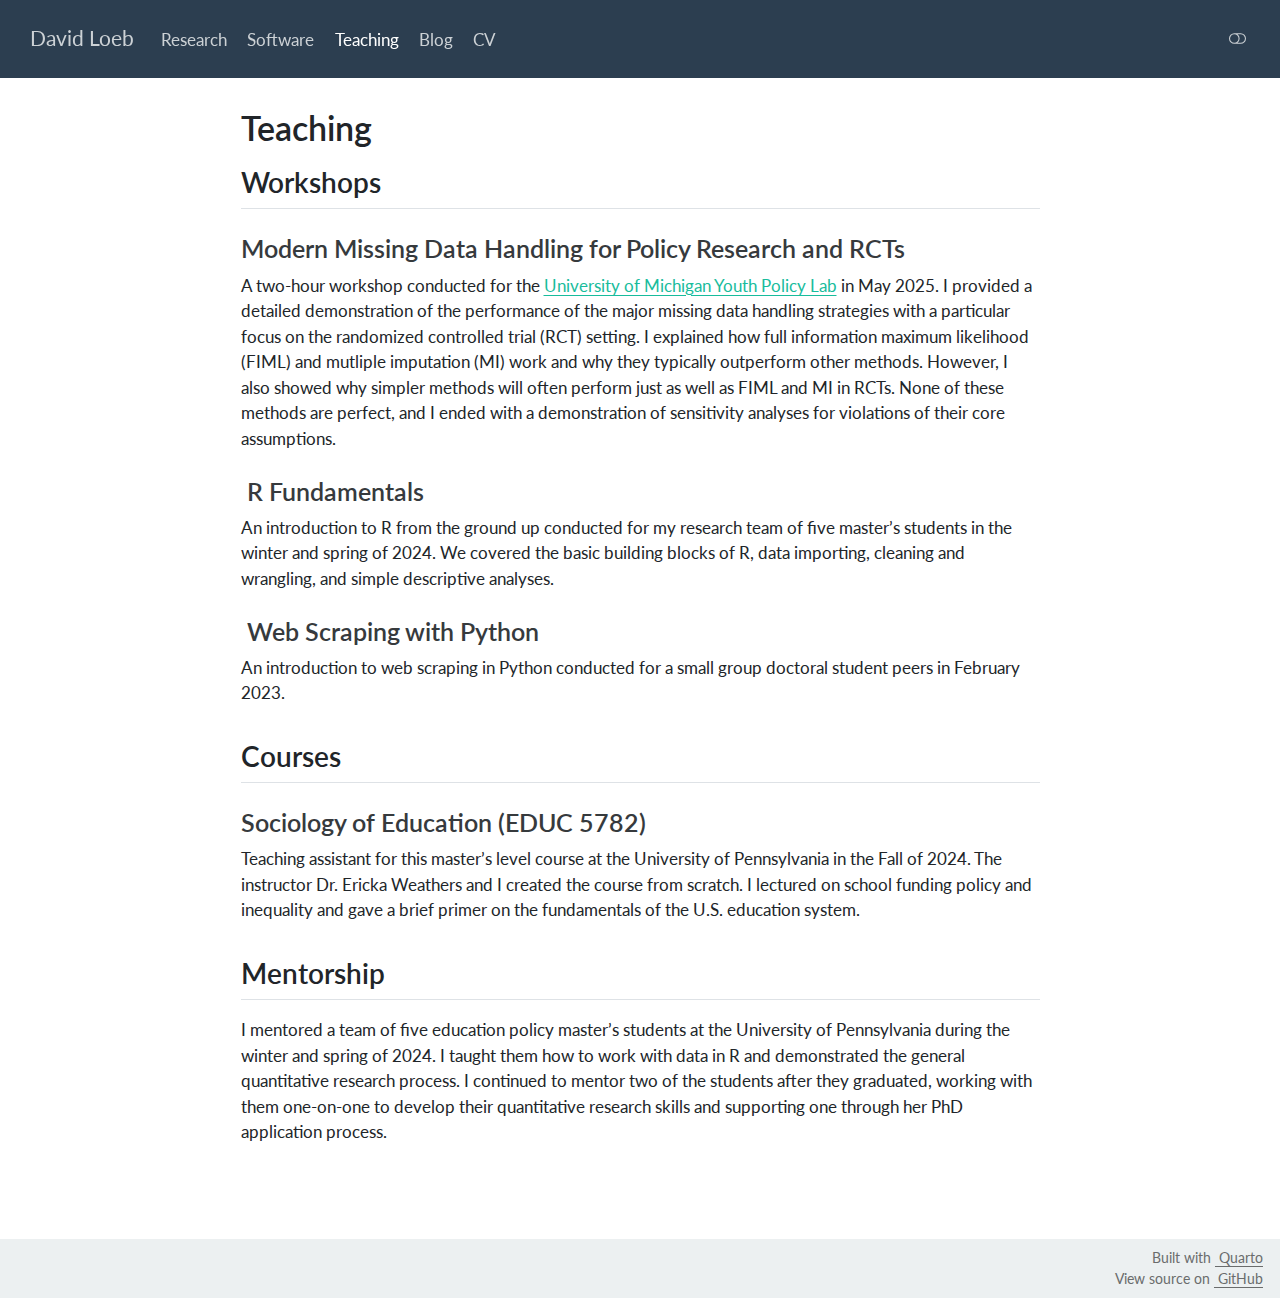
<file: teaching.html>
<!DOCTYPE html>
<html xmlns="http://www.w3.org/1999/xhtml" lang="en" xml:lang="en"><head>

<meta charset="utf-8">
<meta name="generator" content="quarto-1.7.32">

<meta name="viewport" content="width=device-width, initial-scale=1.0, user-scalable=yes">


<title>Teaching – David Loeb</title>
<style>
code{white-space: pre-wrap;}
span.smallcaps{font-variant: small-caps;}
div.columns{display: flex; gap: min(4vw, 1.5em);}
div.column{flex: auto; overflow-x: auto;}
div.hanging-indent{margin-left: 1.5em; text-indent: -1.5em;}
ul.task-list{list-style: none;}
ul.task-list li input[type="checkbox"] {
  width: 0.8em;
  margin: 0 0.8em 0.2em -1em; /* quarto-specific, see https://github.com/quarto-dev/quarto-cli/issues/4556 */ 
  vertical-align: middle;
}
</style>


<script src="site_libs/quarto-nav/quarto-nav.js"></script>
<script src="site_libs/quarto-nav/headroom.min.js"></script>
<script src="site_libs/clipboard/clipboard.min.js"></script>
<script src="site_libs/quarto-search/autocomplete.umd.js"></script>
<script src="site_libs/quarto-search/fuse.min.js"></script>
<script src="site_libs/quarto-search/quarto-search.js"></script>
<meta name="quarto:offset" content="./">
<link href="./files/favicon.svg" rel="icon" type="image/svg+xml">
<script src="site_libs/quarto-html/quarto.js" type="module"></script>
<script src="site_libs/quarto-html/tabsets/tabsets.js" type="module"></script>
<script src="site_libs/quarto-html/popper.min.js"></script>
<script src="site_libs/quarto-html/tippy.umd.min.js"></script>
<script src="site_libs/quarto-html/anchor.min.js"></script>
<link href="site_libs/quarto-html/tippy.css" rel="stylesheet">
<link href="site_libs/quarto-html/quarto-syntax-highlighting-37eea08aefeeee20ff55810ff984fec1.css" rel="stylesheet" class="quarto-color-scheme" id="quarto-text-highlighting-styles">
<link href="site_libs/quarto-html/quarto-syntax-highlighting-dark-2fef5ea3f8957b3e4ecc936fc74692ca.css" rel="stylesheet" class="quarto-color-scheme quarto-color-alternate" id="quarto-text-highlighting-styles">
<link href="site_libs/quarto-html/quarto-syntax-highlighting-37eea08aefeeee20ff55810ff984fec1.css" rel="stylesheet" class="quarto-color-scheme-extra" id="quarto-text-highlighting-styles">
<script src="site_libs/bootstrap/bootstrap.min.js"></script>
<link href="site_libs/bootstrap/bootstrap-icons.css" rel="stylesheet">
<link href="site_libs/bootstrap/bootstrap-b1a9dad27405968d87b5a859284fb0bd.min.css" rel="stylesheet" append-hash="true" class="quarto-color-scheme" id="quarto-bootstrap" data-mode="light">
<link href="site_libs/bootstrap/bootstrap-dark-1bcb84067da0f479ac39ca30d285420c.min.css" rel="stylesheet" append-hash="true" class="quarto-color-scheme quarto-color-alternate" id="quarto-bootstrap" data-mode="dark">
<link href="site_libs/bootstrap/bootstrap-b1a9dad27405968d87b5a859284fb0bd.min.css" rel="stylesheet" append-hash="true" class="quarto-color-scheme-extra" id="quarto-bootstrap" data-mode="light">
<script src="site_libs/quarto-contrib/iconify-3.0.0/iconify-icon.min.js"></script>
<script id="quarto-search-options" type="application/json">{
  "location": "navbar",
  "copy-button": false,
  "collapse-after": 3,
  "panel-placement": "end",
  "type": "overlay",
  "limit": 50,
  "keyboard-shortcut": [
    "f",
    "/",
    "s"
  ],
  "show-item-context": false,
  "language": {
    "search-no-results-text": "No results",
    "search-matching-documents-text": "matching documents",
    "search-copy-link-title": "Copy link to search",
    "search-hide-matches-text": "Hide additional matches",
    "search-more-match-text": "more match in this document",
    "search-more-matches-text": "more matches in this document",
    "search-clear-button-title": "Clear",
    "search-text-placeholder": "",
    "search-detached-cancel-button-title": "Cancel",
    "search-submit-button-title": "Submit",
    "search-label": "Search"
  }
}</script>


<link rel="stylesheet" href="styles.css">
</head>

<body class="nav-fixed fullcontent quarto-light"><script id="quarto-html-before-body" type="application/javascript">
    const toggleBodyColorMode = (bsSheetEl) => {
      const mode = bsSheetEl.getAttribute("data-mode");
      const bodyEl = window.document.querySelector("body");
      if (mode === "dark") {
        bodyEl.classList.add("quarto-dark");
        bodyEl.classList.remove("quarto-light");
      } else {
        bodyEl.classList.add("quarto-light");
        bodyEl.classList.remove("quarto-dark");
      }
    }
    const toggleBodyColorPrimary = () => {
      const bsSheetEl = window.document.querySelector("link#quarto-bootstrap:not([rel=disabled-stylesheet])");
      if (bsSheetEl) {
        toggleBodyColorMode(bsSheetEl);
      }
    }
    const setColorSchemeToggle = (alternate) => {
      const toggles = window.document.querySelectorAll('.quarto-color-scheme-toggle');
      for (let i=0; i < toggles.length; i++) {
        const toggle = toggles[i];
        if (toggle) {
          if (alternate) {
            toggle.classList.add("alternate");
          } else {
            toggle.classList.remove("alternate");
          }
        }
      }
    };
    const toggleColorMode = (alternate) => {
      // Switch the stylesheets
      const primaryStylesheets = window.document.querySelectorAll('link.quarto-color-scheme:not(.quarto-color-alternate)');
      const alternateStylesheets = window.document.querySelectorAll('link.quarto-color-scheme.quarto-color-alternate');
      manageTransitions('#quarto-margin-sidebar .nav-link', false);
      if (alternate) {
        // note: dark is layered on light, we don't disable primary!
        enableStylesheet(alternateStylesheets);
        for (const sheetNode of alternateStylesheets) {
          if (sheetNode.id === "quarto-bootstrap") {
            toggleBodyColorMode(sheetNode);
          }
        }
      } else {
        disableStylesheet(alternateStylesheets);
        enableStylesheet(primaryStylesheets)
        toggleBodyColorPrimary();
      }
      manageTransitions('#quarto-margin-sidebar .nav-link', true);
      // Switch the toggles
      setColorSchemeToggle(alternate)
      // Hack to workaround the fact that safari doesn't
      // properly recolor the scrollbar when toggling (#1455)
      if (navigator.userAgent.indexOf('Safari') > 0 && navigator.userAgent.indexOf('Chrome') == -1) {
        manageTransitions("body", false);
        window.scrollTo(0, 1);
        setTimeout(() => {
          window.scrollTo(0, 0);
          manageTransitions("body", true);
        }, 40);
      }
    }
    const disableStylesheet = (stylesheets) => {
      for (let i=0; i < stylesheets.length; i++) {
        const stylesheet = stylesheets[i];
        stylesheet.rel = 'disabled-stylesheet';
      }
    }
    const enableStylesheet = (stylesheets) => {
      for (let i=0; i < stylesheets.length; i++) {
        const stylesheet = stylesheets[i];
        if(stylesheet.rel !== 'stylesheet') { // for Chrome, which will still FOUC without this check
          stylesheet.rel = 'stylesheet';
        }
      }
    }
    const manageTransitions = (selector, allowTransitions) => {
      const els = window.document.querySelectorAll(selector);
      for (let i=0; i < els.length; i++) {
        const el = els[i];
        if (allowTransitions) {
          el.classList.remove('notransition');
        } else {
          el.classList.add('notransition');
        }
      }
    }
    const isFileUrl = () => {
      return window.location.protocol === 'file:';
    }
    const hasAlternateSentinel = () => {
      let styleSentinel = getColorSchemeSentinel();
      if (styleSentinel !== null) {
        return styleSentinel === "alternate";
      } else {
        return false;
      }
    }
    const setStyleSentinel = (alternate) => {
      const value = alternate ? "alternate" : "default";
      if (!isFileUrl()) {
        window.localStorage.setItem("quarto-color-scheme", value);
      } else {
        localAlternateSentinel = value;
      }
    }
    const getColorSchemeSentinel = () => {
      if (!isFileUrl()) {
        const storageValue = window.localStorage.getItem("quarto-color-scheme");
        return storageValue != null ? storageValue : localAlternateSentinel;
      } else {
        return localAlternateSentinel;
      }
    }
    const toggleGiscusIfUsed = (isAlternate, darkModeDefault) => {
      const baseTheme = document.querySelector('#giscus-base-theme')?.value ?? 'light';
      const alternateTheme = document.querySelector('#giscus-alt-theme')?.value ?? 'dark';
      let newTheme = '';
      if(authorPrefersDark) {
        newTheme = isAlternate ? baseTheme : alternateTheme;
      } else {
        newTheme = isAlternate ? alternateTheme : baseTheme;
      }
      const changeGiscusTheme = () => {
        // From: https://github.com/giscus/giscus/issues/336
        const sendMessage = (message) => {
          const iframe = document.querySelector('iframe.giscus-frame');
          if (!iframe) return;
          iframe.contentWindow.postMessage({ giscus: message }, 'https://giscus.app');
        }
        sendMessage({
          setConfig: {
            theme: newTheme
          }
        });
      }
      const isGiscussLoaded = window.document.querySelector('iframe.giscus-frame') !== null;
      if (isGiscussLoaded) {
        changeGiscusTheme();
      }
    };
    const authorPrefersDark = false;
    const queryPrefersDark = window.matchMedia('(prefers-color-scheme: dark)');
    const darkModeDefault = queryPrefersDark.matches;
      document.querySelector('link#quarto-text-highlighting-styles.quarto-color-scheme-extra').rel = 'disabled-stylesheet';
      document.querySelector('link#quarto-bootstrap.quarto-color-scheme-extra').rel = 'disabled-stylesheet';
    let localAlternateSentinel = darkModeDefault ? 'alternate' : 'default';
    // Dark / light mode switch
    window.quartoToggleColorScheme = () => {
      // Read the current dark / light value
      let toAlternate = !hasAlternateSentinel();
      toggleColorMode(toAlternate);
      setStyleSentinel(toAlternate);
      toggleGiscusIfUsed(toAlternate, darkModeDefault);
      window.dispatchEvent(new Event('resize'));
    };
    queryPrefersDark.addEventListener("change", e => {
      if(window.localStorage.getItem("quarto-color-scheme") !== null)
        return;
      const alternate = e.matches
      toggleColorMode(alternate);
      localAlternateSentinel = e.matches ? 'alternate' : 'default'; // this is used alongside local storage!
      toggleGiscusIfUsed(alternate, darkModeDefault);
    });
    // Switch to dark mode if need be
    if (hasAlternateSentinel()) {
      toggleColorMode(true);
    } else {
      toggleColorMode(false);
    }
  </script>

<div id="quarto-search-results"></div>
  <header id="quarto-header" class="headroom fixed-top">
    <nav class="navbar navbar-expand-lg " data-bs-theme="dark">
      <div class="navbar-container container-fluid">
      <div class="navbar-brand-container mx-auto">
    <a class="navbar-brand" href="./index.html">
    <span class="navbar-title">David Loeb</span>
    </a>
  </div>
          <button class="navbar-toggler" type="button" data-bs-toggle="collapse" data-bs-target="#navbarCollapse" aria-controls="navbarCollapse" role="menu" aria-expanded="false" aria-label="Toggle navigation" onclick="if (window.quartoToggleHeadroom) { window.quartoToggleHeadroom(); }">
  <span class="navbar-toggler-icon"></span>
</button>
          <div class="collapse navbar-collapse" id="navbarCollapse">
            <ul class="navbar-nav navbar-nav-scroll me-auto">
  <li class="nav-item">
    <a class="nav-link" href="./research.html"> 
<span class="menu-text">Research</span></a>
  </li>  
  <li class="nav-item">
    <a class="nav-link" href="./software.html"> 
<span class="menu-text">Software</span></a>
  </li>  
  <li class="nav-item">
    <a class="nav-link active" href="./teaching.html" aria-current="page"> 
<span class="menu-text">Teaching</span></a>
  </li>  
  <li class="nav-item">
    <a class="nav-link" href="./blog.html"> 
<span class="menu-text">Blog</span></a>
  </li>  
  <li class="nav-item">
    <a class="nav-link" href="./cv.html"> 
<span class="menu-text">CV</span></a>
  </li>  
</ul>
          </div> <!-- /navcollapse -->
            <div class="quarto-navbar-tools">
  <a href="" class="quarto-color-scheme-toggle quarto-navigation-tool  px-1" onclick="window.quartoToggleColorScheme(); return false;" title="Toggle dark mode"><i class="bi"></i></a>
</div>
      </div> <!-- /container-fluid -->
    </nav>
</header>
<!-- content -->
<div id="quarto-content" class="quarto-container page-columns page-rows-contents page-layout-article page-navbar">
<!-- sidebar -->
<!-- margin-sidebar -->
    
<!-- main -->
<main class="content" id="quarto-document-content">


<header id="title-block-header" class="quarto-title-block default">
<div class="quarto-title">
<h1 class="title">Teaching</h1>
</div>



<div class="quarto-title-meta">

    
  
    
  </div>
  


</header>


<section id="workshops" class="level2">
<h2 class="anchored" data-anchor-id="workshops">Workshops</h2>
<section id="modern-missing-data-handling-for-policy-research-and-rcts" class="level3">
<h3 class="anchored" data-anchor-id="modern-missing-data-handling-for-policy-research-and-rcts">Modern Missing Data Handling for Policy Research and RCTs</h3>
<p>A two-hour workshop conducted for the <a href="https://youthpolicylab.umich.edu" target="_blank">University of Michigan Youth Policy Lab</a> in May 2025. I provided a detailed demonstration of the performance of the major missing data handling strategies with a particular focus on the randomized controlled trial (RCT) setting. I explained how full information maximum likelihood (FIML) and mutliple imputation (MI) work and why they typically outperform other methods. However, I also showed why simpler methods will often perform just as well as FIML and MI in RCTs. None of these methods are perfect, and I ended with a demonstration of sensitivity analyses for violations of their core assumptions.</p>
</section>
<section id="r-fundamentals" class="level3">
<h3 class="anchored" data-anchor-id="r-fundamentals"><iconify-icon role="img" inline="" icon="mdi:language-r" aria-label="Icon language-r from mdi Iconify.design set." title="Icon language-r from mdi Iconify.design set."></iconify-icon> R Fundamentals</h3>
<p>An introduction to R from the ground up conducted for my research team of five master’s students in the winter and spring of 2024. We covered the basic building blocks of R, data importing, cleaning and wrangling, and simple descriptive analyses.</p>
</section>
<section id="web-scraping-with-python" class="level3">
<h3 class="anchored" data-anchor-id="web-scraping-with-python"><iconify-icon role="img" inline="" icon="fa-brands:python" aria-label="Icon python from fa-brands Iconify.design set." title="Icon python from fa-brands Iconify.design set."></iconify-icon> Web Scraping with Python</h3>
<p>An introduction to web scraping in Python conducted for a small group doctoral student peers in February 2023.</p>
</section>
</section>
<section id="courses" class="level2">
<h2 class="anchored" data-anchor-id="courses">Courses</h2>
<section id="sociology-of-education-educ-5782" class="level3">
<h3 class="anchored" data-anchor-id="sociology-of-education-educ-5782">Sociology of Education (EDUC 5782)</h3>
<p>Teaching assistant for this master’s level course at the University of Pennsylvania in the Fall of 2024. The instructor Dr.&nbsp;Ericka Weathers and I created the course from scratch. I lectured on school funding policy and inequality and gave a brief primer on the fundamentals of the U.S. education system.</p>
</section>
</section>
<section id="mentorship" class="level2">
<h2 class="anchored" data-anchor-id="mentorship">Mentorship</h2>
<p>I mentored a team of five education policy master’s students at the University of Pennsylvania during the winter and spring of 2024. I taught them how to work with data in R and demonstrated the general quantitative research process. I continued to mentor two of the students after they graduated, working with them one-on-one to develop their quantitative research skills and supporting one through her PhD application process.</p>


</section>

</main> <!-- /main -->
<script id="quarto-html-after-body" type="application/javascript">
  window.document.addEventListener("DOMContentLoaded", function (event) {
    // Ensure there is a toggle, if there isn't float one in the top right
    if (window.document.querySelector('.quarto-color-scheme-toggle') === null) {
      const a = window.document.createElement('a');
      a.classList.add('top-right');
      a.classList.add('quarto-color-scheme-toggle');
      a.href = "";
      a.onclick = function() { try { window.quartoToggleColorScheme(); } catch {} return false; };
      const i = window.document.createElement("i");
      i.classList.add('bi');
      a.appendChild(i);
      window.document.body.appendChild(a);
    }
    setColorSchemeToggle(hasAlternateSentinel())
    const icon = "";
    const anchorJS = new window.AnchorJS();
    anchorJS.options = {
      placement: 'right',
      icon: icon
    };
    anchorJS.add('.anchored');
    const isCodeAnnotation = (el) => {
      for (const clz of el.classList) {
        if (clz.startsWith('code-annotation-')) {                     
          return true;
        }
      }
      return false;
    }
    const onCopySuccess = function(e) {
      // button target
      const button = e.trigger;
      // don't keep focus
      button.blur();
      // flash "checked"
      button.classList.add('code-copy-button-checked');
      var currentTitle = button.getAttribute("title");
      button.setAttribute("title", "Copied!");
      let tooltip;
      if (window.bootstrap) {
        button.setAttribute("data-bs-toggle", "tooltip");
        button.setAttribute("data-bs-placement", "left");
        button.setAttribute("data-bs-title", "Copied!");
        tooltip = new bootstrap.Tooltip(button, 
          { trigger: "manual", 
            customClass: "code-copy-button-tooltip",
            offset: [0, -8]});
        tooltip.show();    
      }
      setTimeout(function() {
        if (tooltip) {
          tooltip.hide();
          button.removeAttribute("data-bs-title");
          button.removeAttribute("data-bs-toggle");
          button.removeAttribute("data-bs-placement");
        }
        button.setAttribute("title", currentTitle);
        button.classList.remove('code-copy-button-checked');
      }, 1000);
      // clear code selection
      e.clearSelection();
    }
    const getTextToCopy = function(trigger) {
        const codeEl = trigger.previousElementSibling.cloneNode(true);
        for (const childEl of codeEl.children) {
          if (isCodeAnnotation(childEl)) {
            childEl.remove();
          }
        }
        return codeEl.innerText;
    }
    const clipboard = new window.ClipboardJS('.code-copy-button:not([data-in-quarto-modal])', {
      text: getTextToCopy
    });
    clipboard.on('success', onCopySuccess);
    if (window.document.getElementById('quarto-embedded-source-code-modal')) {
      const clipboardModal = new window.ClipboardJS('.code-copy-button[data-in-quarto-modal]', {
        text: getTextToCopy,
        container: window.document.getElementById('quarto-embedded-source-code-modal')
      });
      clipboardModal.on('success', onCopySuccess);
    }
      var localhostRegex = new RegExp(/^(?:http|https):\/\/localhost\:?[0-9]*\//);
      var mailtoRegex = new RegExp(/^mailto:/);
        var filterRegex = new RegExp("https:\/\/davidloeb\.co");
      var isInternal = (href) => {
          return filterRegex.test(href) || localhostRegex.test(href) || mailtoRegex.test(href);
      }
      // Inspect non-navigation links and adorn them if external
     var links = window.document.querySelectorAll('a[href]:not(.nav-link):not(.navbar-brand):not(.toc-action):not(.sidebar-link):not(.sidebar-item-toggle):not(.pagination-link):not(.no-external):not([aria-hidden]):not(.dropdown-item):not(.quarto-navigation-tool):not(.about-link)');
      for (var i=0; i<links.length; i++) {
        const link = links[i];
        if (!isInternal(link.href)) {
          // undo the damage that might have been done by quarto-nav.js in the case of
          // links that we want to consider external
          if (link.dataset.originalHref !== undefined) {
            link.href = link.dataset.originalHref;
          }
        }
      }
    function tippyHover(el, contentFn, onTriggerFn, onUntriggerFn) {
      const config = {
        allowHTML: true,
        maxWidth: 500,
        delay: 100,
        arrow: false,
        appendTo: function(el) {
            return el.parentElement;
        },
        interactive: true,
        interactiveBorder: 10,
        theme: 'quarto',
        placement: 'bottom-start',
      };
      if (contentFn) {
        config.content = contentFn;
      }
      if (onTriggerFn) {
        config.onTrigger = onTriggerFn;
      }
      if (onUntriggerFn) {
        config.onUntrigger = onUntriggerFn;
      }
      window.tippy(el, config); 
    }
    const noterefs = window.document.querySelectorAll('a[role="doc-noteref"]');
    for (var i=0; i<noterefs.length; i++) {
      const ref = noterefs[i];
      tippyHover(ref, function() {
        // use id or data attribute instead here
        let href = ref.getAttribute('data-footnote-href') || ref.getAttribute('href');
        try { href = new URL(href).hash; } catch {}
        const id = href.replace(/^#\/?/, "");
        const note = window.document.getElementById(id);
        if (note) {
          return note.innerHTML;
        } else {
          return "";
        }
      });
    }
    const xrefs = window.document.querySelectorAll('a.quarto-xref');
    const processXRef = (id, note) => {
      // Strip column container classes
      const stripColumnClz = (el) => {
        el.classList.remove("page-full", "page-columns");
        if (el.children) {
          for (const child of el.children) {
            stripColumnClz(child);
          }
        }
      }
      stripColumnClz(note)
      if (id === null || id.startsWith('sec-')) {
        // Special case sections, only their first couple elements
        const container = document.createElement("div");
        if (note.children && note.children.length > 2) {
          container.appendChild(note.children[0].cloneNode(true));
          for (let i = 1; i < note.children.length; i++) {
            const child = note.children[i];
            if (child.tagName === "P" && child.innerText === "") {
              continue;
            } else {
              container.appendChild(child.cloneNode(true));
              break;
            }
          }
          if (window.Quarto?.typesetMath) {
            window.Quarto.typesetMath(container);
          }
          return container.innerHTML
        } else {
          if (window.Quarto?.typesetMath) {
            window.Quarto.typesetMath(note);
          }
          return note.innerHTML;
        }
      } else {
        // Remove any anchor links if they are present
        const anchorLink = note.querySelector('a.anchorjs-link');
        if (anchorLink) {
          anchorLink.remove();
        }
        if (window.Quarto?.typesetMath) {
          window.Quarto.typesetMath(note);
        }
        if (note.classList.contains("callout")) {
          return note.outerHTML;
        } else {
          return note.innerHTML;
        }
      }
    }
    for (var i=0; i<xrefs.length; i++) {
      const xref = xrefs[i];
      tippyHover(xref, undefined, function(instance) {
        instance.disable();
        let url = xref.getAttribute('href');
        let hash = undefined; 
        if (url.startsWith('#')) {
          hash = url;
        } else {
          try { hash = new URL(url).hash; } catch {}
        }
        if (hash) {
          const id = hash.replace(/^#\/?/, "");
          const note = window.document.getElementById(id);
          if (note !== null) {
            try {
              const html = processXRef(id, note.cloneNode(true));
              instance.setContent(html);
            } finally {
              instance.enable();
              instance.show();
            }
          } else {
            // See if we can fetch this
            fetch(url.split('#')[0])
            .then(res => res.text())
            .then(html => {
              const parser = new DOMParser();
              const htmlDoc = parser.parseFromString(html, "text/html");
              const note = htmlDoc.getElementById(id);
              if (note !== null) {
                const html = processXRef(id, note);
                instance.setContent(html);
              } 
            }).finally(() => {
              instance.enable();
              instance.show();
            });
          }
        } else {
          // See if we can fetch a full url (with no hash to target)
          // This is a special case and we should probably do some content thinning / targeting
          fetch(url)
          .then(res => res.text())
          .then(html => {
            const parser = new DOMParser();
            const htmlDoc = parser.parseFromString(html, "text/html");
            const note = htmlDoc.querySelector('main.content');
            if (note !== null) {
              // This should only happen for chapter cross references
              // (since there is no id in the URL)
              // remove the first header
              if (note.children.length > 0 && note.children[0].tagName === "HEADER") {
                note.children[0].remove();
              }
              const html = processXRef(null, note);
              instance.setContent(html);
            } 
          }).finally(() => {
            instance.enable();
            instance.show();
          });
        }
      }, function(instance) {
      });
    }
        let selectedAnnoteEl;
        const selectorForAnnotation = ( cell, annotation) => {
          let cellAttr = 'data-code-cell="' + cell + '"';
          let lineAttr = 'data-code-annotation="' +  annotation + '"';
          const selector = 'span[' + cellAttr + '][' + lineAttr + ']';
          return selector;
        }
        const selectCodeLines = (annoteEl) => {
          const doc = window.document;
          const targetCell = annoteEl.getAttribute("data-target-cell");
          const targetAnnotation = annoteEl.getAttribute("data-target-annotation");
          const annoteSpan = window.document.querySelector(selectorForAnnotation(targetCell, targetAnnotation));
          const lines = annoteSpan.getAttribute("data-code-lines").split(",");
          const lineIds = lines.map((line) => {
            return targetCell + "-" + line;
          })
          let top = null;
          let height = null;
          let parent = null;
          if (lineIds.length > 0) {
              //compute the position of the single el (top and bottom and make a div)
              const el = window.document.getElementById(lineIds[0]);
              top = el.offsetTop;
              height = el.offsetHeight;
              parent = el.parentElement.parentElement;
            if (lineIds.length > 1) {
              const lastEl = window.document.getElementById(lineIds[lineIds.length - 1]);
              const bottom = lastEl.offsetTop + lastEl.offsetHeight;
              height = bottom - top;
            }
            if (top !== null && height !== null && parent !== null) {
              // cook up a div (if necessary) and position it 
              let div = window.document.getElementById("code-annotation-line-highlight");
              if (div === null) {
                div = window.document.createElement("div");
                div.setAttribute("id", "code-annotation-line-highlight");
                div.style.position = 'absolute';
                parent.appendChild(div);
              }
              div.style.top = top - 2 + "px";
              div.style.height = height + 4 + "px";
              div.style.left = 0;
              let gutterDiv = window.document.getElementById("code-annotation-line-highlight-gutter");
              if (gutterDiv === null) {
                gutterDiv = window.document.createElement("div");
                gutterDiv.setAttribute("id", "code-annotation-line-highlight-gutter");
                gutterDiv.style.position = 'absolute';
                const codeCell = window.document.getElementById(targetCell);
                const gutter = codeCell.querySelector('.code-annotation-gutter');
                gutter.appendChild(gutterDiv);
              }
              gutterDiv.style.top = top - 2 + "px";
              gutterDiv.style.height = height + 4 + "px";
            }
            selectedAnnoteEl = annoteEl;
          }
        };
        const unselectCodeLines = () => {
          const elementsIds = ["code-annotation-line-highlight", "code-annotation-line-highlight-gutter"];
          elementsIds.forEach((elId) => {
            const div = window.document.getElementById(elId);
            if (div) {
              div.remove();
            }
          });
          selectedAnnoteEl = undefined;
        };
          // Handle positioning of the toggle
      window.addEventListener(
        "resize",
        throttle(() => {
          elRect = undefined;
          if (selectedAnnoteEl) {
            selectCodeLines(selectedAnnoteEl);
          }
        }, 10)
      );
      function throttle(fn, ms) {
      let throttle = false;
      let timer;
        return (...args) => {
          if(!throttle) { // first call gets through
              fn.apply(this, args);
              throttle = true;
          } else { // all the others get throttled
              if(timer) clearTimeout(timer); // cancel #2
              timer = setTimeout(() => {
                fn.apply(this, args);
                timer = throttle = false;
              }, ms);
          }
        };
      }
        // Attach click handler to the DT
        const annoteDls = window.document.querySelectorAll('dt[data-target-cell]');
        for (const annoteDlNode of annoteDls) {
          annoteDlNode.addEventListener('click', (event) => {
            const clickedEl = event.target;
            if (clickedEl !== selectedAnnoteEl) {
              unselectCodeLines();
              const activeEl = window.document.querySelector('dt[data-target-cell].code-annotation-active');
              if (activeEl) {
                activeEl.classList.remove('code-annotation-active');
              }
              selectCodeLines(clickedEl);
              clickedEl.classList.add('code-annotation-active');
            } else {
              // Unselect the line
              unselectCodeLines();
              clickedEl.classList.remove('code-annotation-active');
            }
          });
        }
    const findCites = (el) => {
      const parentEl = el.parentElement;
      if (parentEl) {
        const cites = parentEl.dataset.cites;
        if (cites) {
          return {
            el,
            cites: cites.split(' ')
          };
        } else {
          return findCites(el.parentElement)
        }
      } else {
        return undefined;
      }
    };
    var bibliorefs = window.document.querySelectorAll('a[role="doc-biblioref"]');
    for (var i=0; i<bibliorefs.length; i++) {
      const ref = bibliorefs[i];
      const citeInfo = findCites(ref);
      if (citeInfo) {
        tippyHover(citeInfo.el, function() {
          var popup = window.document.createElement('div');
          citeInfo.cites.forEach(function(cite) {
            var citeDiv = window.document.createElement('div');
            citeDiv.classList.add('hanging-indent');
            citeDiv.classList.add('csl-entry');
            var biblioDiv = window.document.getElementById('ref-' + cite);
            if (biblioDiv) {
              citeDiv.innerHTML = biblioDiv.innerHTML;
            }
            popup.appendChild(citeDiv);
          });
          return popup.innerHTML;
        });
      }
    }
  });
  </script>
</div> <!-- /content -->
<footer class="footer">
  <div class="nav-footer">
    <div class="nav-footer-left">
      &nbsp;
    </div>   
    <div class="nav-footer-center">
      &nbsp;
    </div>
    <div class="nav-footer-right">
<p>Built with <a href="https://quarto.org"><iconify-icon role="img" inline="" icon="simple-icons:quarto" aria-label="Icon quarto from simple-icons Iconify.design set." title="Icon quarto from simple-icons Iconify.design set."></iconify-icon> Quarto</a><br>View source on <a href="https://github.com/david-loeb/david-loeb.github.io"><iconify-icon role="img" inline="" icon="fa:github" aria-label="Icon github from fa Iconify.design set." title="Icon github from fa Iconify.design set."></iconify-icon> GitHub</a></p>
</div>
  </div>
</footer>




</body></html>
</file>
<file: site_libs/quarto-html/tippy.css>
.tippy-box[data-animation=fade][data-state=hidden]{opacity:0}[data-tippy-root]{max-width:calc(100vw - 10px)}.tippy-box{position:relative;background-color:#333;color:#fff;border-radius:4px;font-size:14px;line-height:1.4;white-space:normal;outline:0;transition-property:transform,visibility,opacity}.tippy-box[data-placement^=top]>.tippy-arrow{bottom:0}.tippy-box[data-placement^=top]>.tippy-arrow:before{bottom:-7px;left:0;border-width:8px 8px 0;border-top-color:initial;transform-origin:center top}.tippy-box[data-placement^=bottom]>.tippy-arrow{top:0}.tippy-box[data-placement^=bottom]>.tippy-arrow:before{top:-7px;left:0;border-width:0 8px 8px;border-bottom-color:initial;transform-origin:center bottom}.tippy-box[data-placement^=left]>.tippy-arrow{right:0}.tippy-box[data-placement^=left]>.tippy-arrow:before{border-width:8px 0 8px 8px;border-left-color:initial;right:-7px;transform-origin:center left}.tippy-box[data-placement^=right]>.tippy-arrow{left:0}.tippy-box[data-placement^=right]>.tippy-arrow:before{left:-7px;border-width:8px 8px 8px 0;border-right-color:initial;transform-origin:center right}.tippy-box[data-inertia][data-state=visible]{transition-timing-function:cubic-bezier(.54,1.5,.38,1.11)}.tippy-arrow{width:16px;height:16px;color:#333}.tippy-arrow:before{content:"";position:absolute;border-color:transparent;border-style:solid}.tippy-content{position:relative;padding:5px 9px;z-index:1}
</file>
<file: site_libs/quarto-html/quarto-syntax-highlighting-37eea08aefeeee20ff55810ff984fec1.css>
/* quarto syntax highlight colors */
:root {
  --quarto-hl-ot-color: #003B4F;
  --quarto-hl-at-color: #657422;
  --quarto-hl-ss-color: #20794D;
  --quarto-hl-an-color: #5E5E5E;
  --quarto-hl-fu-color: #4758AB;
  --quarto-hl-st-color: #20794D;
  --quarto-hl-cf-color: #003B4F;
  --quarto-hl-op-color: #5E5E5E;
  --quarto-hl-er-color: #AD0000;
  --quarto-hl-bn-color: #AD0000;
  --quarto-hl-al-color: #AD0000;
  --quarto-hl-va-color: #111111;
  --quarto-hl-bu-color: inherit;
  --quarto-hl-ex-color: inherit;
  --quarto-hl-pp-color: #AD0000;
  --quarto-hl-in-color: #5E5E5E;
  --quarto-hl-vs-color: #20794D;
  --quarto-hl-wa-color: #5E5E5E;
  --quarto-hl-do-color: #5E5E5E;
  --quarto-hl-im-color: #00769E;
  --quarto-hl-ch-color: #20794D;
  --quarto-hl-dt-color: #AD0000;
  --quarto-hl-fl-color: #AD0000;
  --quarto-hl-co-color: #5E5E5E;
  --quarto-hl-cv-color: #5E5E5E;
  --quarto-hl-cn-color: #8f5902;
  --quarto-hl-sc-color: #5E5E5E;
  --quarto-hl-dv-color: #AD0000;
  --quarto-hl-kw-color: #003B4F;
}

/* other quarto variables */
:root {
  --quarto-font-monospace: SFMono-Regular, Menlo, Monaco, Consolas, "Liberation Mono", "Courier New", monospace;
}

/* syntax highlight based on Pandoc's rules */
pre > code.sourceCode > span {
  color: #003B4F;
}

code.sourceCode > span {
  color: #003B4F;
}

div.sourceCode,
div.sourceCode pre.sourceCode {
  color: #003B4F;
}

/* Normal */
code span {
  color: #003B4F;
}

/* Alert */
code span.al {
  color: #AD0000;
  font-style: inherit;
}

/* Annotation */
code span.an {
  color: #5E5E5E;
  font-style: inherit;
}

/* Attribute */
code span.at {
  color: #657422;
  font-style: inherit;
}

/* BaseN */
code span.bn {
  color: #AD0000;
  font-style: inherit;
}

/* BuiltIn */
code span.bu {
  font-style: inherit;
}

/* ControlFlow */
code span.cf {
  color: #003B4F;
  font-weight: bold;
  font-style: inherit;
}

/* Char */
code span.ch {
  color: #20794D;
  font-style: inherit;
}

/* Constant */
code span.cn {
  color: #8f5902;
  font-style: inherit;
}

/* Comment */
code span.co {
  color: #5E5E5E;
  font-style: inherit;
}

/* CommentVar */
code span.cv {
  color: #5E5E5E;
  font-style: italic;
}

/* Documentation */
code span.do {
  color: #5E5E5E;
  font-style: italic;
}

/* DataType */
code span.dt {
  color: #AD0000;
  font-style: inherit;
}

/* DecVal */
code span.dv {
  color: #AD0000;
  font-style: inherit;
}

/* Error */
code span.er {
  color: #AD0000;
  font-style: inherit;
}

/* Extension */
code span.ex {
  font-style: inherit;
}

/* Float */
code span.fl {
  color: #AD0000;
  font-style: inherit;
}

/* Function */
code span.fu {
  color: #4758AB;
  font-style: inherit;
}

/* Import */
code span.im {
  color: #00769E;
  font-style: inherit;
}

/* Information */
code span.in {
  color: #5E5E5E;
  font-style: inherit;
}

/* Keyword */
code span.kw {
  color: #003B4F;
  font-weight: bold;
  font-style: inherit;
}

/* Operator */
code span.op {
  color: #5E5E5E;
  font-style: inherit;
}

/* Other */
code span.ot {
  color: #003B4F;
  font-style: inherit;
}

/* Preprocessor */
code span.pp {
  color: #AD0000;
  font-style: inherit;
}

/* SpecialChar */
code span.sc {
  color: #5E5E5E;
  font-style: inherit;
}

/* SpecialString */
code span.ss {
  color: #20794D;
  font-style: inherit;
}

/* String */
code span.st {
  color: #20794D;
  font-style: inherit;
}

/* Variable */
code span.va {
  color: #111111;
  font-style: inherit;
}

/* VerbatimString */
code span.vs {
  color: #20794D;
  font-style: inherit;
}

/* Warning */
code span.wa {
  color: #5E5E5E;
  font-style: italic;
}

.prevent-inlining {
  content: "</";
}

/*# sourceMappingURL=27d3d809615f7771493d095567f04340.css.map */
</file>
<file: site_libs/quarto-html/quarto-syntax-highlighting-dark-2fef5ea3f8957b3e4ecc936fc74692ca.css>
/* quarto syntax highlight colors */
:root {
  --quarto-hl-al-color: #f07178;
  --quarto-hl-an-color: #d4d0ab;
  --quarto-hl-at-color: #00e0e0;
  --quarto-hl-bn-color: #d4d0ab;
  --quarto-hl-bu-color: #abe338;
  --quarto-hl-ch-color: #abe338;
  --quarto-hl-co-color: #f8f8f2;
  --quarto-hl-cv-color: #ffd700;
  --quarto-hl-cn-color: #ffd700;
  --quarto-hl-cf-color: #ffa07a;
  --quarto-hl-dt-color: #ffa07a;
  --quarto-hl-dv-color: #d4d0ab;
  --quarto-hl-do-color: #f8f8f2;
  --quarto-hl-er-color: #f07178;
  --quarto-hl-ex-color: #00e0e0;
  --quarto-hl-fl-color: #d4d0ab;
  --quarto-hl-fu-color: #ffa07a;
  --quarto-hl-im-color: #abe338;
  --quarto-hl-in-color: #d4d0ab;
  --quarto-hl-kw-color: #ffa07a;
  --quarto-hl-op-color: #ffa07a;
  --quarto-hl-ot-color: #00e0e0;
  --quarto-hl-pp-color: #dcc6e0;
  --quarto-hl-re-color: #00e0e0;
  --quarto-hl-sc-color: #abe338;
  --quarto-hl-ss-color: #abe338;
  --quarto-hl-st-color: #abe338;
  --quarto-hl-va-color: #00e0e0;
  --quarto-hl-vs-color: #abe338;
  --quarto-hl-wa-color: #dcc6e0;
}

/* other quarto variables */
:root {
  --quarto-font-monospace: SFMono-Regular, Menlo, Monaco, Consolas, "Liberation Mono", "Courier New", monospace;
}

/* syntax highlight based on Pandoc's rules */
pre > code.sourceCode > span {
  color: #f8f8f2;
}

code.sourceCode > span {
  color: #f8f8f2;
}

div.sourceCode,
div.sourceCode pre.sourceCode {
  color: #f8f8f2;
}

/* Normal */
code span {
  color: #f8f8f2;
}

/* Alert */
code span.al {
  color: #f07178;
}

/* Annotation */
code span.an {
  color: #d4d0ab;
}

/* Attribute */
code span.at {
  color: #00e0e0;
}

/* BaseN */
code span.bn {
  color: #d4d0ab;
}

/* BuiltIn */
code span.bu {
  color: #abe338;
}

/* ControlFlow */
code span.cf {
  font-weight: bold;
  color: #ffa07a;
}

/* Char */
code span.ch {
  color: #abe338;
}

/* Constant */
code span.cn {
  color: #ffd700;
}

/* Comment */
code span.co {
  font-style: italic;
  color: #f8f8f2;
}

/* CommentVar */
code span.cv {
  color: #ffd700;
}

/* Documentation */
code span.do {
  color: #f8f8f2;
}

/* DataType */
code span.dt {
  color: #ffa07a;
}

/* DecVal */
code span.dv {
  color: #d4d0ab;
}

/* Error */
code span.er {
  color: #f07178;
  text-decoration: underline;
}

/* Extension */
code span.ex {
  font-weight: bold;
  color: #00e0e0;
}

/* Float */
code span.fl {
  color: #d4d0ab;
}

/* Function */
code span.fu {
  color: #ffa07a;
}

/* Import */
code span.im {
  color: #abe338;
}

/* Information */
code span.in {
  color: #d4d0ab;
}

/* Keyword */
code span.kw {
  font-weight: bold;
  color: #ffa07a;
}

/* Operator */
code span.op {
  color: #ffa07a;
}

/* Other */
code span.ot {
  color: #00e0e0;
}

/* Preprocessor */
code span.pp {
  color: #dcc6e0;
}

/* RegionMarker */
code span.re {
  background-color: #f8f8f2;
  color: #00e0e0;
}

/* SpecialChar */
code span.sc {
  color: #abe338;
}

/* SpecialString */
code span.ss {
  color: #abe338;
}

/* String */
code span.st {
  color: #abe338;
}

/* Variable */
code span.va {
  color: #00e0e0;
}

/* VerbatimString */
code span.vs {
  color: #abe338;
}

/* Warning */
code span.wa {
  color: #dcc6e0;
}

.prevent-inlining {
  content: "</";
}

/*# sourceMappingURL=9d1c423767af11a14e59cf8ecfea55bb.css.map */
</file>
<file: styles.css>
/* css styles */

h5 {
  margin-top: 26px;
}

.listp p {
  margin-bottom: 0px;
}

.nav-link:hover,
.navbar-brand:hover {
  color: light-dark(#18bc9c, #00bc8c) !important;
}

/* Code for modifying link underlining
a {
  text-decoration: none;
}

a:hover {
  text-decoration: underline;
}

nav a {
  text-decoration: none !important;
}
*/

/* Code for animated underline of navbar links on hover 
.nav-link {
  position: relative;
}

.nav-link::after {
  content: '';
  display: block;
  transition: all ease-in-out 0.2s;
  height: 2px;
  width: 0%;
  background-color: green;
  position: absolute;
  bottom: 0;
  left: 50%;
}

.nav-link:hover::after {
  width: 100%;
  left: 0%
}
*/
</file>
